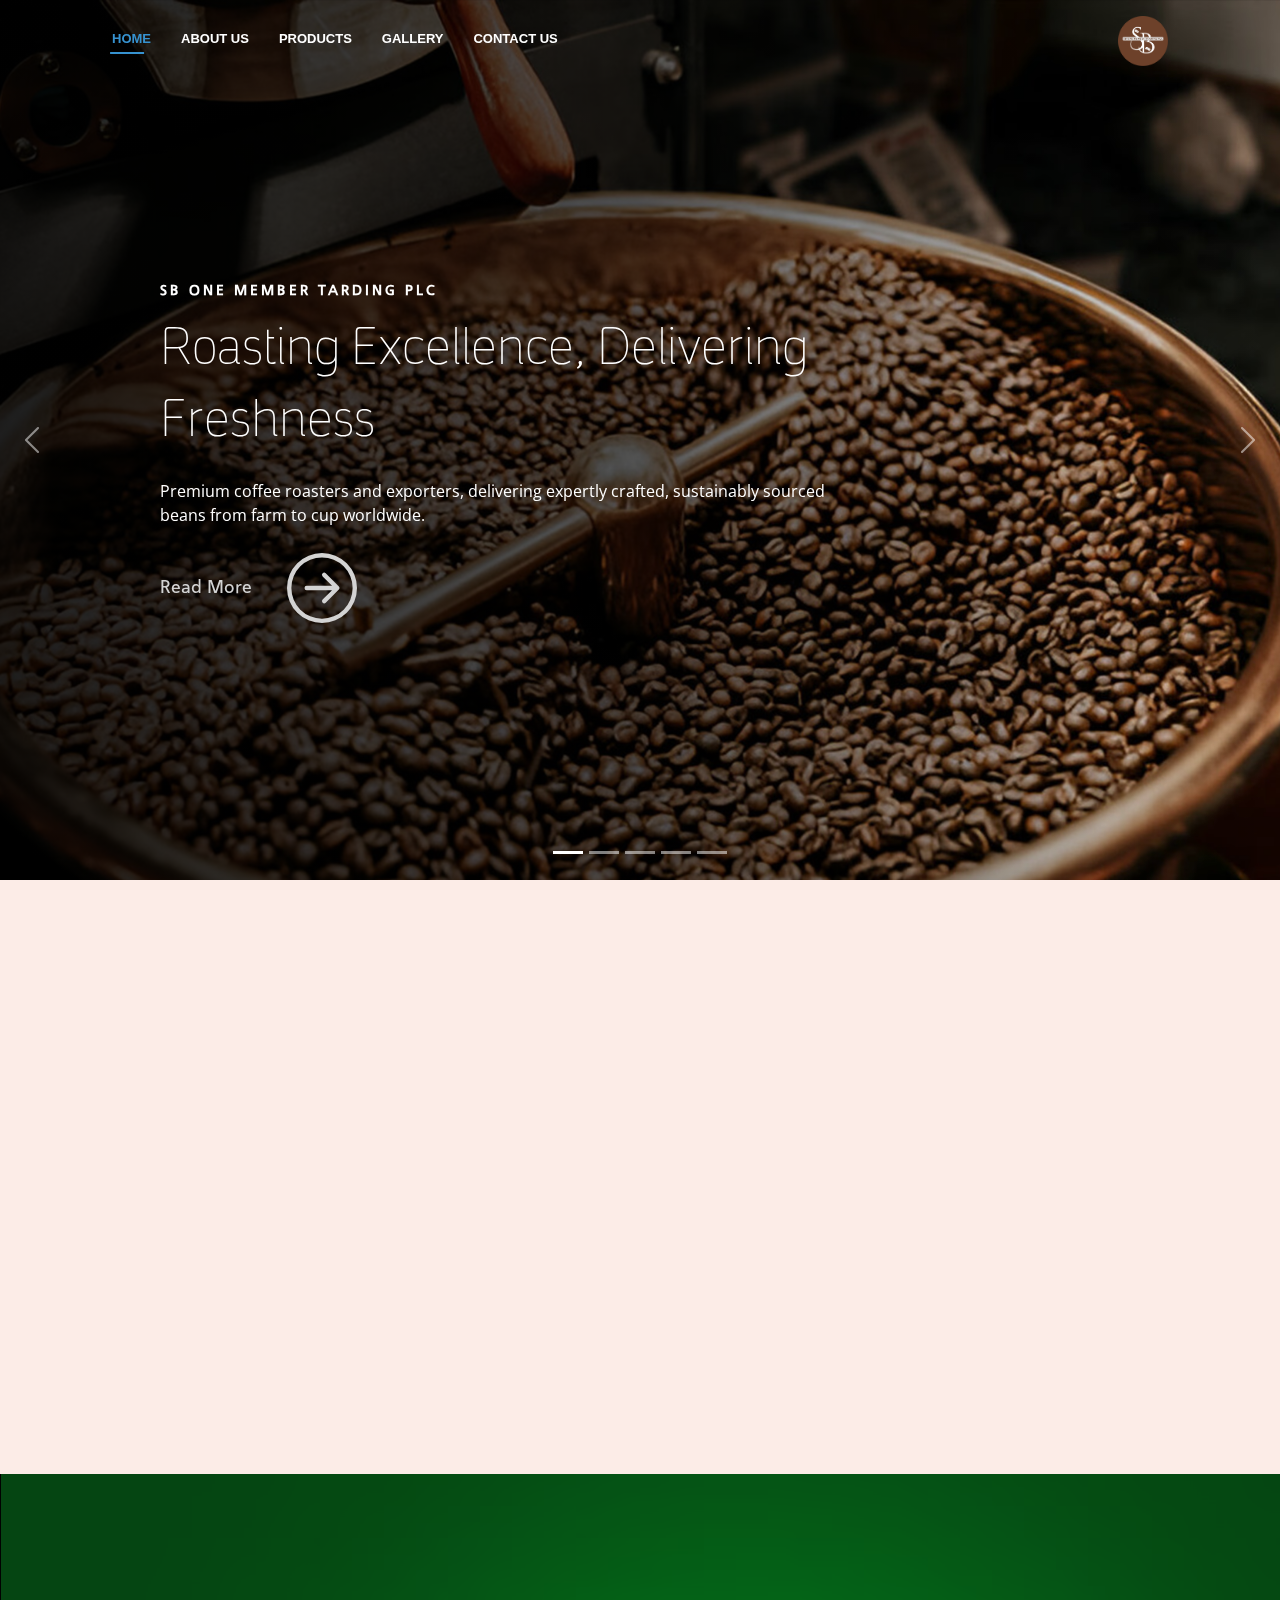
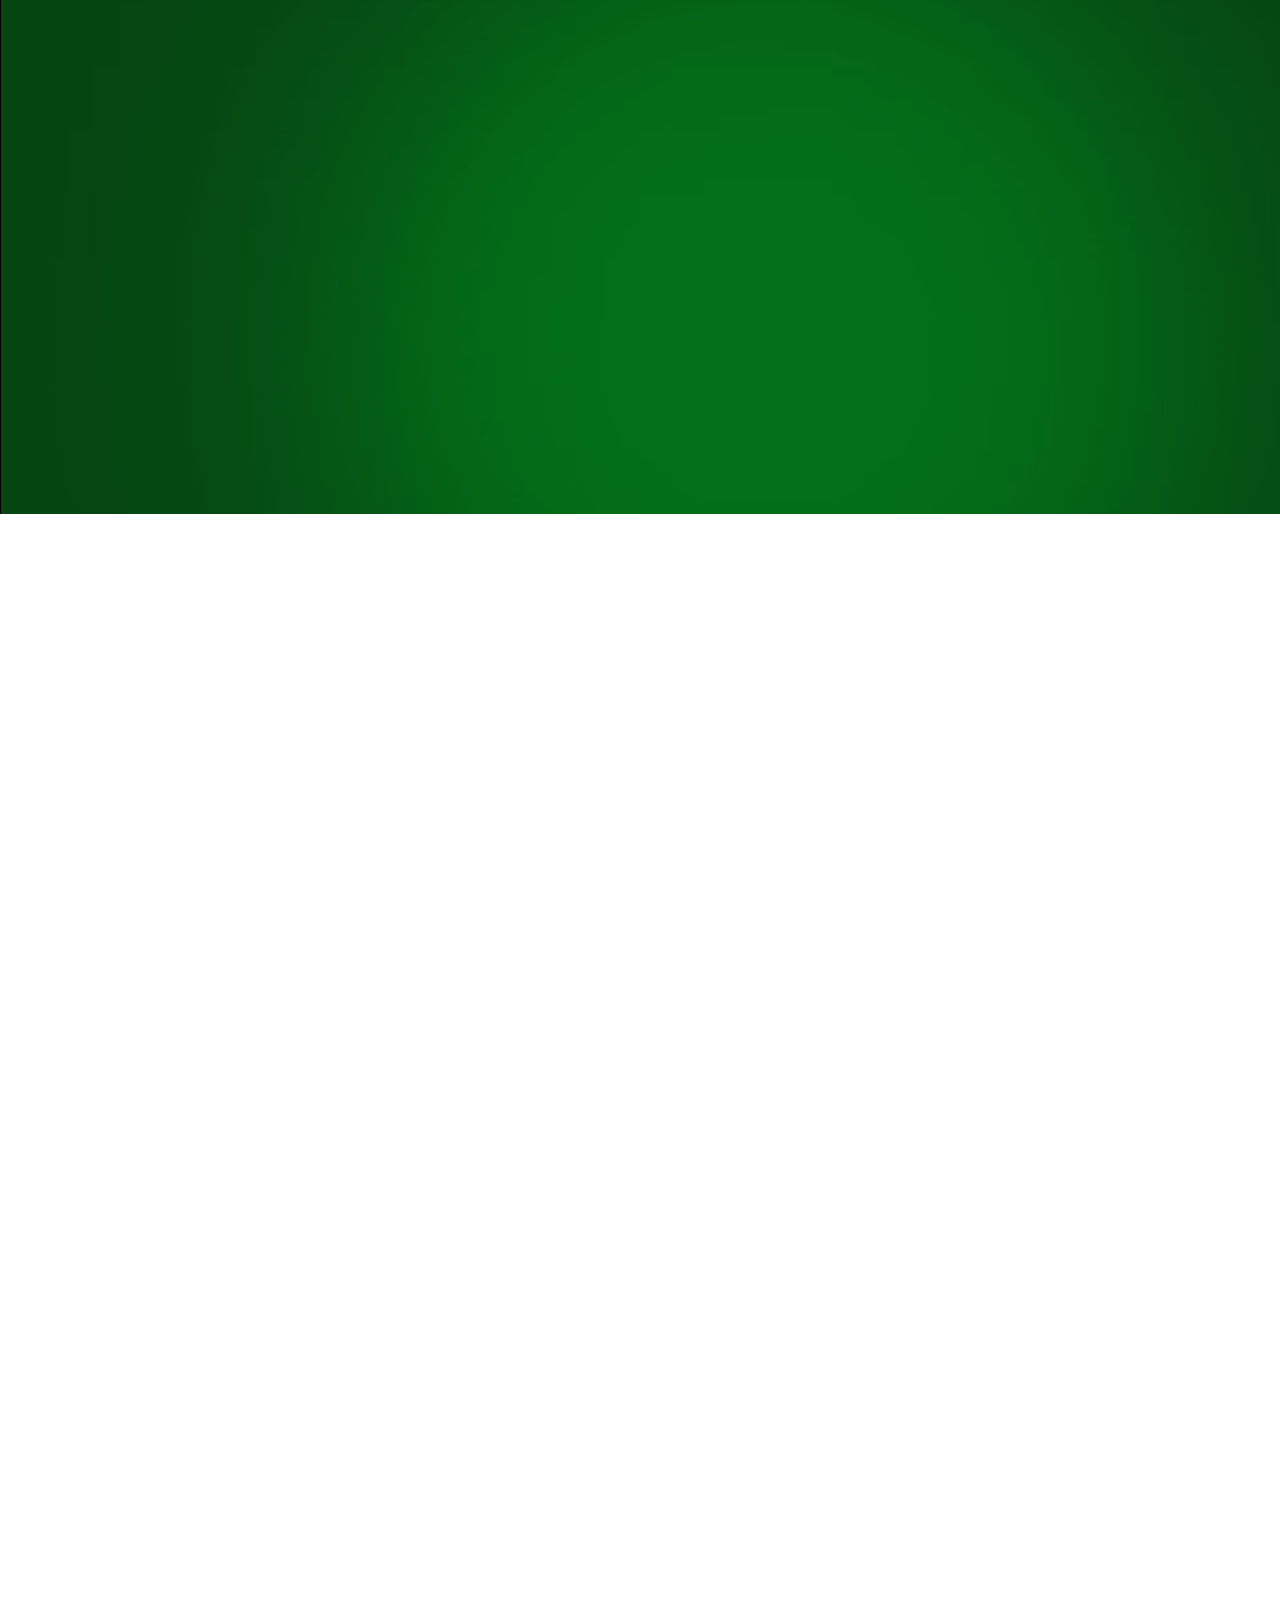
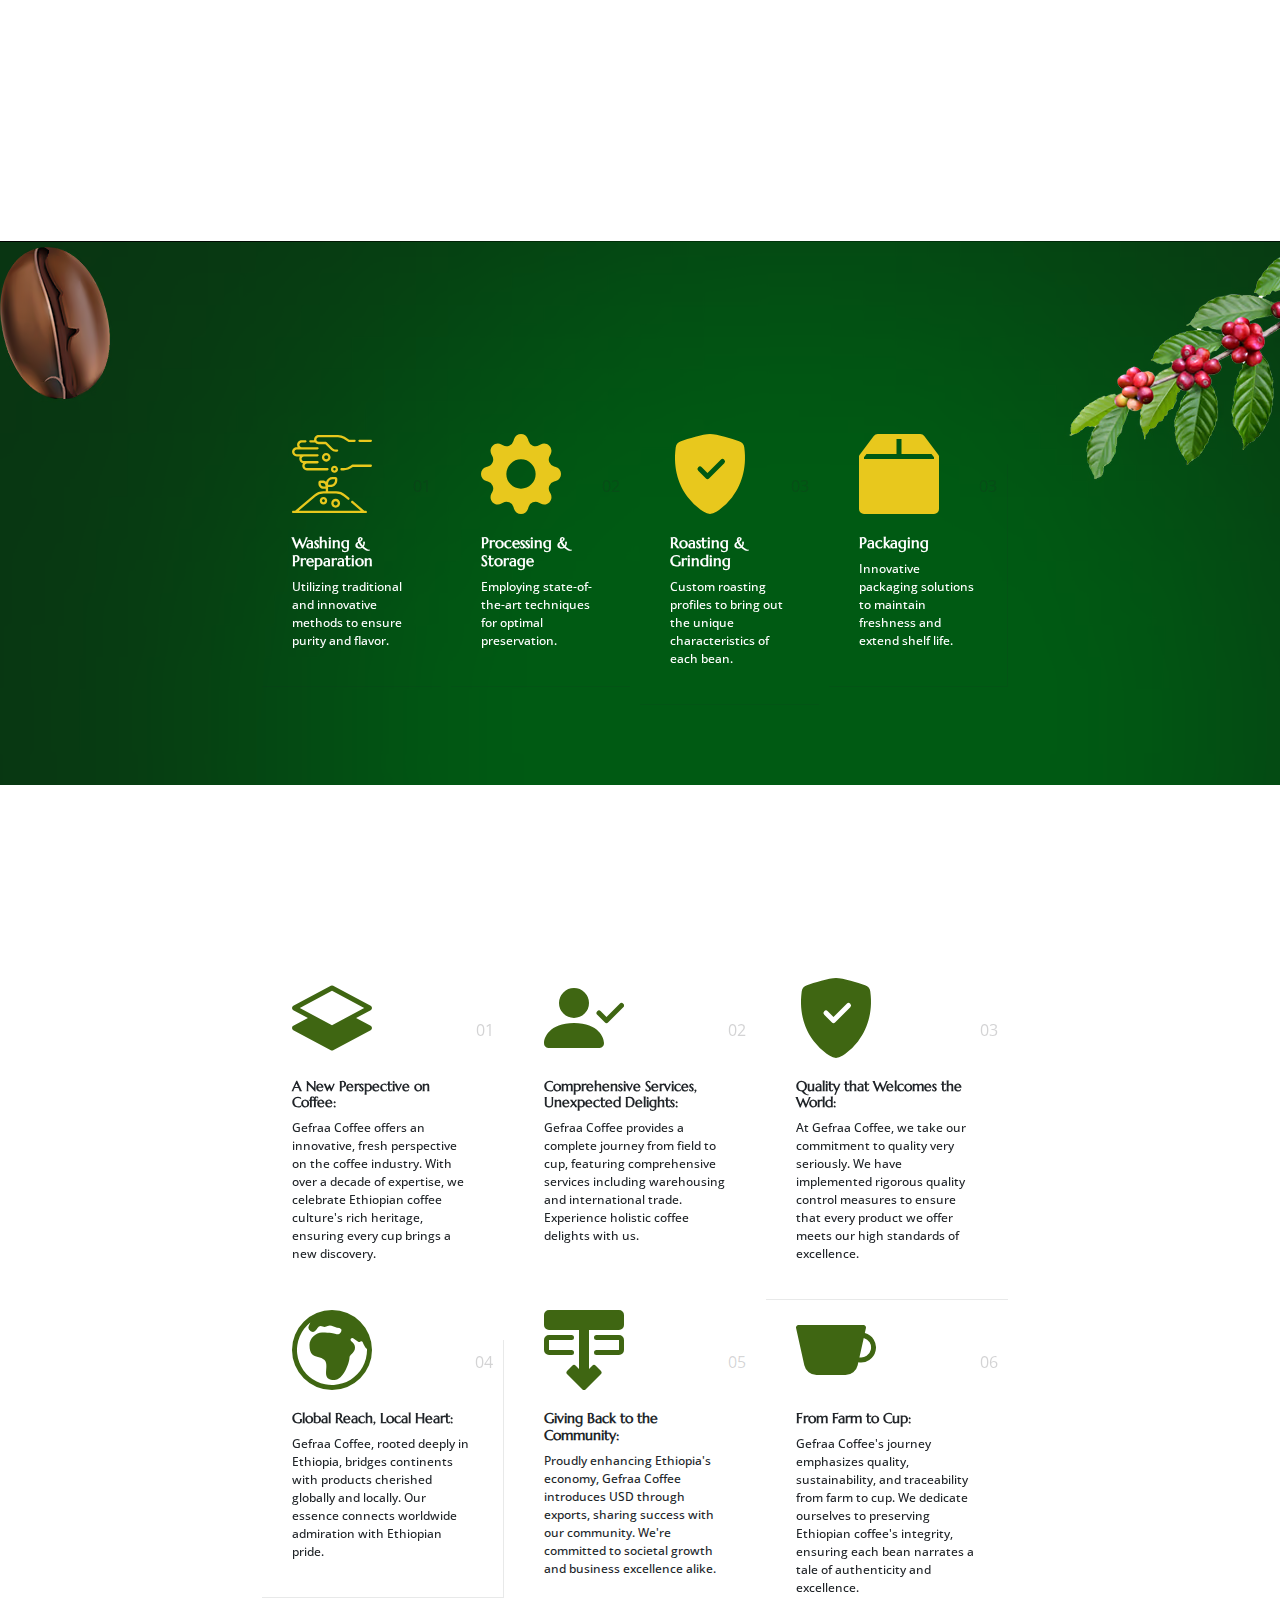
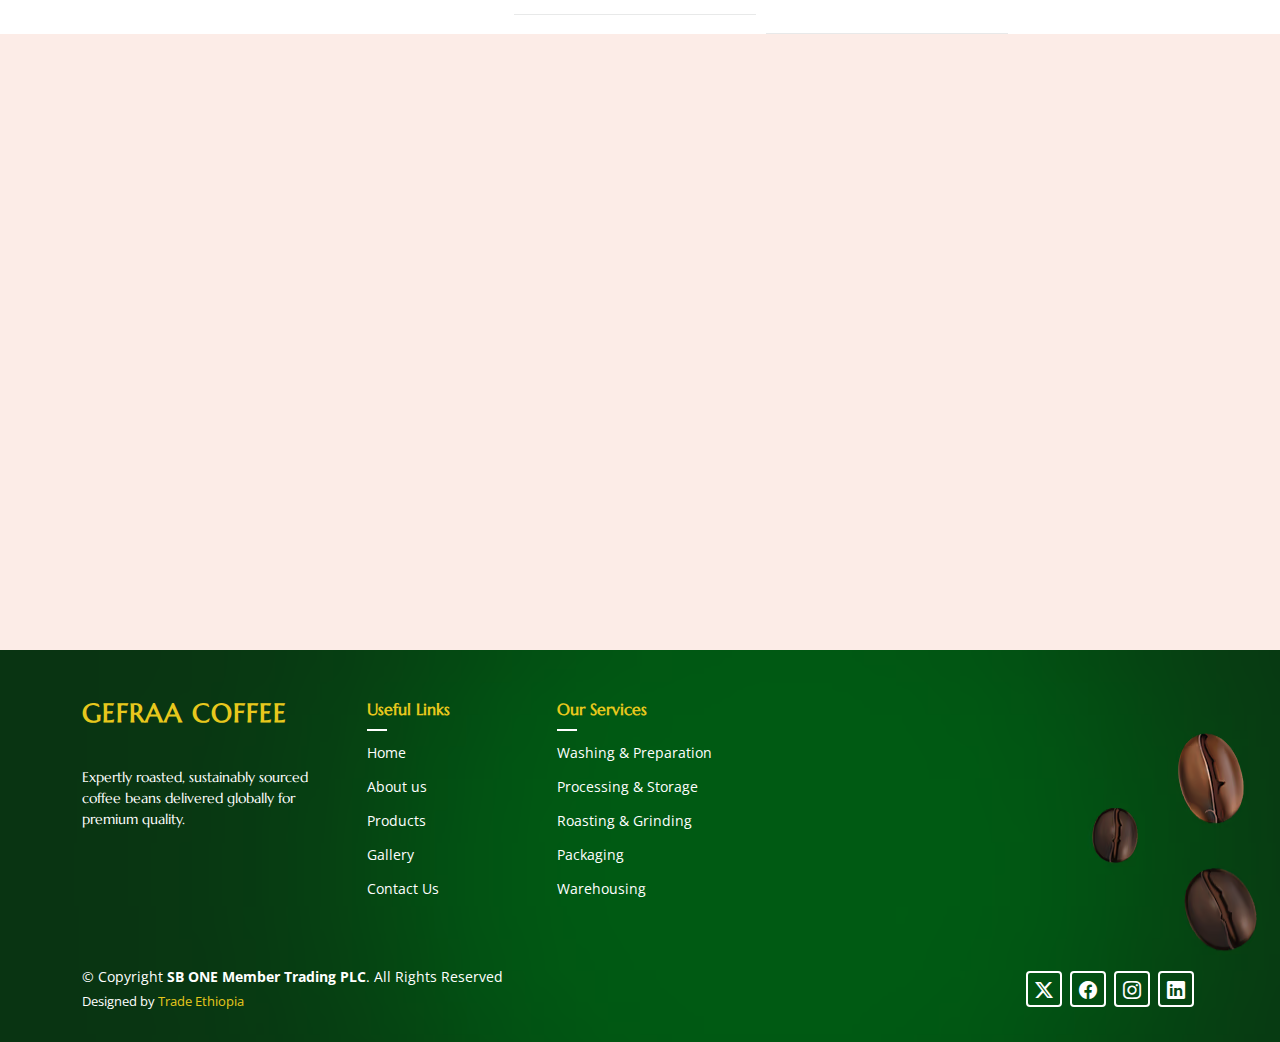
<file: index.html>
<!DOCTYPE html>
<html lang="en">

<head>
  <meta charset="utf-8">
  <meta content="width=device-width, initial-scale=1.0" name="viewport">
  <title>Home - SB One Member Trading PLC</title>
  <meta content="" name="description">
  <meta content="" name="keywords">

  <!-- Favicons -->
  <link href="assets/img/SB Logo.png" rel="icon">
  <link href="assets/img/SB Logo.png" rel="apple-touch-icon">

  <!-- Fonts -->
  <link href="https://fonts.googleapis.com" rel="preconnect">
  <link href="https://fonts.gstatic.com" rel="preconnect" crossorigin>
  <link href="https://fonts.googleapis.com/css2?family=Open+Sans:ital,wght@0,300;0,400;0,500;0,600;0,700;0,800;1,300;1,400;1,500;1,600;1,700;1,800&family=Marcellus:wght@400&display=swap" rel="stylesheet">

  <!-- Vendor CSS Files -->
  <link href="assets/vendor/bootstrap/css/bootstrap.min.css" rel="stylesheet">
  <link href="assets/vendor/bootstrap-icons/bootstrap-icons.css" rel="stylesheet">
  <link href="assets/vendor/aos/aos.css" rel="stylesheet">
  <link href="assets/vendor/swiper/swiper-bundle.min.css" rel="stylesheet">
  <link href="assets/vendor/glightbox/css/glightbox.min.css" rel="stylesheet">

  <!-- Main CSS File -->
  <link href="assets/css/main.css" rel="stylesheet">
</head>

<body class="index-page">

  <!-- ======= Header ======= -->
  <header id="header" class="fixed-top d-flex align-items-center">
    <div class="container">
      <div class="header-container d-flex align-items-center justify-content-between">
        <nav id="navbar" class="navbar">
          <ul>
            <li><a class="nav-link scrollto active" href="index.html">Home</a></li>
            <li><a class="nav-link scrollto" href="about.html">About Us</a></li>
            <li><a class="nav-link scrollto" href="services.html">Products</a></li>
            <li><a class="nav-link scrollto " href="gallerry.html">Gallery</a></li>
            <li><a class="nav-link scrollto" href="contact.html">Contact Us</a></li>
            <!-- <li><a class="getstarted scrollto" href="#about">Get Started</a></li> -->
          </ul>
          <i class="bi bi-list mobile-nav-toggle"></i>
        </nav><!-- .navbar -->
        <div class="logo">
          <!-- <h1 class="text-light"><a href="index.html"><span>Bethany</span></a></h1> -->
          <!-- Uncomment below if you prefer to use an image logo -->
          <a href="index.html"><img src="assets/img/SB Logo.png" alt="" class="img-fluid"></a>
        </div>
      </div><!-- End Header Container -->
    </div>
  </header><!-- End Header -->

  <main class="main">
    <!-- Hero Section -->
    <section id="hero" class="hero section dark-background">

      <div id="hero-carousel" class="carousel slide carousel-fade" data-bs-ride="carousel" data-bs-interval="1500">

        <div class="carousel-item active">
          <img src="assets/img/homeImage4.avif" alt="">
          <div class="carousel-container">
            <h1 style="font-weight: 700;">SB ONE MEMBER TARDING PLC</h1>
            <h2>Roasting Excellence, Delivering Freshness</h2>
            <p>Premium coffee roasters and exporters, delivering expertly crafted, sustainably sourced beans from farm to cup worldwide.</p>
            <a href="about.html" class="herobtn" style="color: lightgray; margin-top: 10px; font-family: 'Ghawar Hefty',sans-serif; font-size: 18px; font-weight: 400; animation: fadeInDown 1s both;" >Read More 
              <svg xmlns="http://www.w3.org/2000/svg" width="70" height="70" fill="lightgray" stroke-width="1" class="bi bi-arrow-right-circle" viewBox="0 0 16 16" style="margin-left: 30px;   animation: fadeInDown 1s both;">
                <path fill-rule="evenodd" d="M1 8a7 7 0 1 0 14 0A7 7 0 0 0 1 8m15 0A8 8 0 1 1 0 8a8 8 0 0 1 16 0M4.5 7.5a.5.5 0 0 0 0 1h5.793l-2.147 2.146a.5.5 0 0 0 .708.708l3-3a.5.5 0 0 0 0-.708l-3-3a.5.5 0 1 0-.708.708L10.293 7.5z"/>
              </svg>
            </a>
          </div>
        </div><!-- End Carousel Item -->

        <div class="carousel-item">
          <img src="assets/img/homeImage3.avif" alt="">
          <div class="carousel-container">
            <h1>SB ONE MEMBER TARDING PLC</h1>
            <h2>Where Every Bean Meets Perfection</h2>
            <p>Sustainably sourced, expertly roasted coffee beans, shipped globally for the perfect cup every time.</p>
            <a href="about.html" class="herobtn" style="color: lightgray; margin-top: 10px; font-family: 'Ghawar Hefty',sans-serif; font-size: 18px; font-weight: 400; animation: fadeInDown 1s both;" >Read More 
              <svg xmlns="http://www.w3.org/2000/svg" width="70" height="70" fill="lightgray" stroke-width="1" class="bi bi-arrow-right-circle" viewBox="0 0 16 16" style="margin-left: 30px;   animation: fadeInDown 1s both;">
                <path fill-rule="evenodd" d="M1 8a7 7 0 1 0 14 0A7 7 0 0 0 1 8m15 0A8 8 0 1 1 0 8a8 8 0 0 1 16 0M4.5 7.5a.5.5 0 0 0 0 1h5.793l-2.147 2.146a.5.5 0 0 0 .708.708l3-3a.5.5 0 0 0 0-.708l-3-3a.5.5 0 1 0-.708.708L10.293 7.5z"/>
              </svg>
            </a>
          </div>
        </div><!-- End Carousel Item -->

        <div class="carousel-item">
          <img src="assets/img/homeImage1.avif" alt="">
          <div class="carousel-container">
            <h1>SB ONE MEMBER TARDING PLC</h1>
            <h2>Your Journey to the Perfect Cup Starts Here</h2>
            <p>From our farms to your cup, experience the finest roasted coffee beans delivered worldwide.</p>
            <a href="about.html" class="herobtn" style="color: lightgray; margin-top: 10px; font-family: 'Ghawar Hefty',sans-serif; font-size: 18px; font-weight: 400; animation: fadeInDown 1s both;" >Read More 
              <svg xmlns="http://www.w3.org/2000/svg" width="70" height="70" fill="lightgray" stroke-width="1" class="bi bi-arrow-right-circle" viewBox="0 0 16 16" style="margin-left: 30px;   animation: fadeInDown 1s both;">
                <path fill-rule="evenodd" d="M1 8a7 7 0 1 0 14 0A7 7 0 0 0 1 8m15 0A8 8 0 1 1 0 8a8 8 0 0 1 16 0M4.5 7.5a.5.5 0 0 0 0 1h5.793l-2.147 2.146a.5.5 0 0 0 .708.708l3-3a.5.5 0 0 0 0-.708l-3-3a.5.5 0 1 0-.708.708L10.293 7.5z"/>
              </svg>
            </a>
          </div>
        </div><!-- End Carousel Item -->

        <div class="carousel-item">
          <img src="assets/img/homeImage2.avif" alt="">
          <div class="carousel-container">
            <h1>SB ONE MEMBER TARDING PLC</h1>
            <h2>Brewing Connections Across Continents</h2>
            <p>Crafting and exporting premium coffee, ensuring freshness and quality in every sip.</p>
            <a href="about.html" class="herobtn" style="color: lightgray; margin-top: 10px; font-family: 'Ghawar Hefty',sans-serif; font-size: 18px; font-weight: 400; animation: fadeInDown 1s both;" >Read More 
              <svg xmlns="http://www.w3.org/2000/svg" width="70" height="70" fill="lightgray" stroke-width="1" class="bi bi-arrow-right-circle" viewBox="0 0 16 16" style="margin-left: 30px;   animation: fadeInDown 1s both;">
                <path fill-rule="evenodd" d="M1 8a7 7 0 1 0 14 0A7 7 0 0 0 1 8m15 0A8 8 0 1 1 0 8a8 8 0 0 1 16 0M4.5 7.5a.5.5 0 0 0 0 1h5.793l-2.147 2.146a.5.5 0 0 0 .708.708l3-3a.5.5 0 0 0 0-.708l-3-3a.5.5 0 1 0-.708.708L10.293 7.5z"/>
              </svg>
            </a>
          </div>
        </div><!-- End Carousel Item -->

        <div class="carousel-item">
          <img src="assets/img/homeImage5.avif" alt="">
          <div class="carousel-container">
            <h1>SB ONE MEMBER TARDING PLC</h1>
            <h2>Taste the World’s Best Coffee, Roasted Just for You</h2>
            <p>Expertly roasted, globally exported coffee beans, bringing the world’s best brews to your doorstep.</p>
            <a href="about.html" class="herobtn" style="color: lightgray; margin-top: 10px; font-family: 'Ghawar Hefty',sans-serif; font-size: 18px; font-weight: 400; animation: fadeInDown 1s both;" >Read More 
              <svg xmlns="http://www.w3.org/2000/svg" width="70" height="70" fill="lightgray" stroke-width="1" class="bi bi-arrow-right-circle" viewBox="0 0 16 16" style="margin-left: 30px;   animation: fadeInDown 1s both;">
                <path fill-rule="evenodd" d="M1 8a7 7 0 1 0 14 0A7 7 0 0 0 1 8m15 0A8 8 0 1 1 0 8a8 8 0 0 1 16 0M4.5 7.5a.5.5 0 0 0 0 1h5.793l-2.147 2.146a.5.5 0 0 0 .708.708l3-3a.5.5 0 0 0 0-.708l-3-3a.5.5 0 1 0-.708.708L10.293 7.5z"/>
              </svg>
            </a>
          </div>
        </div><!-- End Carousel Item -->

        <a class="carousel-control-prev" href="#hero-carousel" role="button" data-bs-slide="prev">
          <span class="carousel-control-prev-icon bi bi-chevron-left" aria-hidden="true"></span>
        </a>

        <a class="carousel-control-next" href="#hero-carousel" role="button" data-bs-slide="next">
          <span class="carousel-control-next-icon bi bi-chevron-right" aria-hidden="true"></span>
        </a>

        <ol class="carousel-indicators"></ol>

      </div>

    </section><!-- /Hero Section -->

    <!-- About 3 Section -->
    <section id="about-3" class="about-3 section" style="background-color: #fcece7;">
      <div class="container">
        <div class="row gy-4 justify-content-between align-items-center">
          <div class="col-lg-7 order-lg-2 order-sm-1" data-aos="fade-up" data-aos-delay="100">
            <h2 class="content-title mb-4" style="font-family: 'Fraunces',serif; font-weight: 700; color: #38170c; font-size: 28px;">At GEFRAA COFFEE every bean is a new discovery</h2>
            <p class="mb-4" style="font-family: 'Lufga Light',sans-serif;">
              In the heart of Addis Ababa, Ethiopia, lies GEFRAA COFFEE. Since it's Establishment, GEFRAA COFFEE has been redefining the journey of Ethiopian coffee, from its roots in the lush landscapes of our homeland to the myriad cups it graces globally. Our suite of services extends beyond the conventional, covering coffee washing, preparation, processing, storage, roasting, grinding, packaging, alongside a comprehensive warehousing operation.
            </p>
            <p style="padding-bottom: 3px;"><a href="contact.html" class="btn-cta">Contact Us</a> </p>
          </div>
          <div class="col-lg-4 order-lg-1  order-sm-2 position-relative" data-aos="zoom-out" style="padding-right: -100px;">
            <img src="assets/img/coffeeBean1.avif" alt="Image" class="img-fluid">
            <!-- <a href="https://www.youtube.com/watch?v=LXb3EKWsInQ" class="glightbox pulsating-play-btn">
              <span class="play"><i class="bi bi-play-fill"></i></span>
            </a> -->
          </div>
        </div>
      </div>
    </section><!-- /About 3 Section -->

    <!-- About Section -->
    <section id="about" class="about section2" style="background-color: #fcece7;">
      <div class="content">
        <div class="container">
          <div class="row">
            <div class="col-lg-6 mb-4 mb-lg-0">
              <img src="assets/img/imageEssens.png" alt="Image " class="img-fluid img-overlap" data-aos="zoom-out">
            </div>
            <div class="col-lg-5 ml-auto" data-aos="fade-up" data-aos-delay="100">
              <h3 class="content-subtitle text-white " style="font-family: 'Fraunces',serif; font-weight: 700; color: #1d0d09; font-size: 40px;">Our Essense</h3>
              <h2 class="content-title mb-4 opacity-50">
                The Most Growing<strong> Unlike its Establishment</strong> in Exporting
                industry
              </h2>
              <p style="font-family: 'Lufga Light',sans-serif;">
                GEFRAA COFFEE is committed to ushering in a new era for Ethiopian coffee on the global stage, marked by innovation, 
                sustainability, and unparalleled quality. Our Essense, reflects our philosophy—embracing every new opportunity, 
                delighting in the unexpected, and welcoming each customer and partner like a guest into GEFRAA COFFEE's world. 
                Our seasoned team ensures every bean and product transcends ordinary expectations, setting new standards for excellence.
              </p>
            </div>
          </div>
        </div>
      </div>
    </section><!-- /About Section -->

        <!-- Recent Posts Section -->
        <section id="recent-posts" class="recent-posts section" style="margin-top: -300px; padding-top: 80px;">

          <!-- Section Title -->
          <div class="container section-title" data-aos="fade-up">
            <h2 style="font-family: 'Fraunces',serif; font-weight: 700; color: #38170c; font-size: 40px; text-align: left; margin-top: 70px;">Our Products</h2>
          </div><!-- End Section Title -->
    
    
          <div class="container">
    
    
            <div class="row gy-5">
    
              <div class="col-xl-4 col-md-6">
                <div class="post-item position-relative h-100" data-aos="fade-up" data-aos-delay="100">
    
                  <div class="post-img position-relative overflow-hidden">
                    <img src="assets/img/coffee-press-tool-1-338.avif" class="img-fluid" alt="">
                  </div>
    
                  <div class="post-content d-flex flex-column">
    
                    <h3 class="post-title" style="font-family: 'Lufga',sans-serif; color: rgb(29, 13, 9); font-size: 17px; font-weight: 700;">Yirgacheffe Coffee</h3>
    
                    <div class="meta d-flex align-items-center">
                      <div class="d-flex align-items-center">
                       <!-- <span class="ps-2">Julia Parker</span> -->
                        <p style="text-align: justify;  font-family: 'Lufga Light',sans-serif; font-size: 14px; font-weight: 500; color: rgb(2, 11, 0);">Yirgacheffe Coffee is one of the coffee in Ethiopia which is Harvested in Ethiopian highlands, 1770-2200m above sea level, thrives in diverse altitudes. Beans undergo washing, natural, and specialty processes.</p>
                      </div>
                    </div>
                    <hr>
                  </div>
    
                </div>
              </div><!-- End post item -->
    
              <div class="col-xl-4 col-md-6">
                <div class="post-item position-relative h-100" data-aos="fade-up" data-aos-delay="100">
    
                  <div class="post-img position-relative overflow-hidden">
                    <img src="assets/img/rangeImages1.avif" class="img-fluid" alt="">
                  </div>
    
                  <div class="post-content d-flex flex-column">
    
                    <h3 class="post-title" style="font-family: 'Lufga',sans-serif; color: rgb(29, 13, 9); font-size: 17px; font-weight: 700;">Harare Coffee</h3>
    
                    <div class="meta d-flex align-items-center">
                      <div class="d-flex align-items-center">
                       <!-- <span class="ps-2">Julia Parker</span> -->
                        <p style="text-align: justify;  font-family: 'Lufga Light',sans-serif; font-size: 14px; font-weight: 500; color: rgb(2, 11, 0);">Harare Coffee is a Coffee which grows in the eastern Ethiopian highlands, coffee thrives at 900-2700 meters under the African sun. Exclusively natural, embracing traditional methods. <br><br></p>
                      </div>
                    </div>
                    <hr>
                  </div>
    
                </div>
              </div><!-- End post item -->
    
              <div class="col-xl-4 col-md-6">
                <div class="post-item position-relative h-100" data-aos="fade-up" data-aos-delay="100">
    
                  <div class="post-img position-relative overflow-hidden">
                    <img src="assets/img/productImage5.avif" class="img-fluid" alt="">
                  </div>
    
                  <div class="post-content d-flex flex-column">
    
                    <h3 class="post-title" style="font-family: 'Lufga',sans-serif; color: rgb(29, 13, 9); font-size: 17px; font-weight: 700;">Sidamo Coffee</h3>
    
                    <div class="meta d-flex align-items-center">
                      <div class="d-flex align-items-center">
                       <!-- <span class="ps-2">Julia Parker</span> -->
                        <p style="text-align: justify;  font-family: 'Lufga Light',sans-serif; font-size: 14px; font-weight: 500; color: rgb(2, 11, 0);">In southern Ethiopia of Sidamo Region, The Sidamo coffee grows at 1550-2000 meters, cultivated meticulously. Prepared through various methods, offering diverse appearances and vibrant flavors.</p>
                      </div>
                    </div>
                    <hr>
                  </div>
    
                </div>
              </div><!-- End post item -->
    
              <div class="col-xl-4 col-md-6">
                <div class="post-item position-relative h-100" data-aos="fade-up" data-aos-delay="100">
    
                  <div class="post-img position-relative overflow-hidden">
                    <img src="assets/img/productImage6.avif" class="img-fluid" alt="">
                  </div>
    
                  <div class="post-content d-flex flex-column">
    
                    <h3 class="post-title" style="font-family: 'Lufga',sans-serif; color: rgb(29, 13, 9); font-size: 17px; font-weight: 700;">Djimma Coffee</h3>
    
                    <div class="meta d-flex align-items-center">
                      <div class="d-flex align-items-center">
                       <!-- <span class="ps-2">Julia Parker</span> -->
                        <p style="text-align: justify;  font-family: 'Lufga Light',sans-serif; font-size: 14px; font-weight: 500; color: rgb(2, 11, 0);">Djimma Coffee is one of the coffee type which grouws in western Ethiopia's picturesque landscapes, coffee thrives at 1500-2000 meters. Exclusive natural process, beans in raw form medium to bold.</p>
                      </div>
                    </div>
                    <hr>
                  </div>
    
                </div>
              </div><!-- End post item -->
    
              <div class="col-xl-4 col-md-6">
                <div class="post-item position-relative h-100" data-aos="fade-up" data-aos-delay="200">
    
                  <div class="post-img position-relative overflow-hidden">
                    <img src="assets/img/productImage7.avif" class="img-fluid" alt="">
                  </div>
    
                  <div class="post-content d-flex flex-column">
    
                    <h3 class="post-title" style="font-family: 'Lufga',sans-serif; color: rgb(29, 13, 9); font-size: 15px; font-weight: 700;">Limmu Coffee</h3>
    
                    <div class="meta d-flex align-items-center">
                      <div class="d-flex align-items-center">
                       <!-- <span class="ps-2">Julia Parker</span> -->
                        <p style="text-align: justify;  font-family: 'Lufga Light',sans-serif; font-size: 13px; font-weight: 500; color: rgb(2, 11, 0);">In Djimma's rolling hills (Specifically Limmu), coffee thrives at 1500-2000 meters. Special blend cultivated meticulously, prepared as washed and natural coffee. <br><br><br></p>
                      </div>
                    </div>
                    <hr>
                  </div>
    
                </div>
              </div><!-- End post item -->
    
              <div class="col-xl-4 col-md-6" data-aos="fade-up" data-aos-delay="300">
                <div class="post-item position-relative h-100">
    
                  <div class="post-img position-relative overflow-hidden">
                    <img src="assets/img/productImage8.avif" class="img-fluid" alt="">
                  </div>
    
                  <div class="post-content d-flex flex-column">
    
                    <h3 class="post-title" style="font-family: 'Lufga',sans-serif; color: rgb(29, 13, 9); font-size: 15px; font-weight: 700;">Nekempti Coffee                    </h3>
    
                    <div class="meta d-flex align-items-center">
                      <div class="d-flex align-items-center">
                       <!-- <span class="ps-2">Julia Parker</span> -->
                        <p style="text-align: justify;  font-family: 'Lufga Light',sans-serif; font-size: 14px; font-weight: 500; color: rgb(2, 11, 0);">In Djimma province's picturesque landscapes, coffee thrives at 1850-2300 meters. Renowned for producing finest natural and washed varieties.<br><br><br></p>
                      </div>
                    </div>
    
                    <hr>
    
                  </div>
    
                </div>
              </div><!-- End post item -->
    
            </div>
    
          </div>
    
        </section><!-- /Recent Posts Section -->

    <!-- Services Section -->
    <section id="services" class="services section" style="background-image: url(/assets/img/background15.avif); object-fit: cover; ">

      <!-- Section Title -->
      <div class="container section-title" data-aos="fade-up">
        <h2 style="font-family: 'Fraunces',serif; font-weight: 700; font-size: 40px; text-align: left; color: #fff;">Coffee Related Services</h2>
      </div><!-- End Section Title -->
      <div class="content">
        <div class="container">
          <div class="row g-0">
            <div class="col-lg-3 col-md-6" >
              <div class="service-item">
                <span class="number">01</span>
                <div class="service-item-icon" style="color: #e8c81d;">
                  <svg xmlns="http://www.w3.org/2000/svg" version="1.1" xmlns:xlink="http://www.w3.org/1999/xlink" width="80" height="80" x="0" y="0" viewBox="0 0 514.314 514.314" style="enable-background: new 0 0 512 512" xml:space="preserve" class="">
                    <g>
                      <path d="M434.176 51.297h72.639c4.143 0 7.5-3.358 7.5-7.5s-3.357-7.5-7.5-7.5h-72.639c-4.143 0-7.5 3.358-7.5 7.5s3.357 7.5 7.5 7.5zM117.994 54.791h30.852c5.47 6.605 13.729 10.82 22.955 10.82h42.865l35.886 35.886c8.246 8.246 19.209 12.787 30.869 12.787h8.32c4.143 0 7.5-3.358 7.5-7.5s-3.357-7.5-7.5-7.5h-8.32c-7.654 0-14.85-2.981-20.262-8.393l-38.083-38.083a7.5 7.5 0 0 0-5.304-2.197H171.8c-8.159 0-14.797-6.638-14.797-14.797s6.638-14.797 14.797-14.797h123.757a66.756 66.756 0 0 1 35.416 10.157l30.374 18.983a7.497 7.497 0 0 0 3.975 1.14h36.891c4.143 0 7.5-3.358 7.5-7.5s-3.357-7.5-7.5-7.5h-34.739l-28.551-17.843a81.742 81.742 0 0 0-43.365-12.437H171.801c-16.43 0-29.797 13.367-29.797 29.798 0 1.349.099 2.675.273 3.977h-24.283a7.5 7.5 0 1 0 0 14.999zM30.38 144.476h20.344a29.724 29.724 0 0 0-4.003 14.921c0 14.399 10.225 26.453 23.795 29.288a29.746 29.746 0 0 0-4.371 15.555c0 16.499 13.423 29.921 29.921 29.921h131.637a7.5 7.5 0 0 0 7.498-7.688 7.5 7.5 0 0 0-8.307-7.311H96.065c-8.228 0-14.921-6.694-14.921-14.921s6.693-14.921 14.921-14.921H163.9c4.143 0 7.5-3.358 7.5-7.5s-3.357-7.5-7.5-7.5H76.643c-8.228 0-14.922-6.694-14.922-14.921s6.694-14.921 14.922-14.921H163.9c4.143 0 7.5-3.358 7.5-7.5s-3.357-7.5-7.5-7.5H30.38c-8.228 0-14.921-6.694-14.921-14.921s6.693-14.921 14.921-14.921H163.9c4.143 0 7.5-3.358 7.5-7.5s-3.357-7.5-7.5-7.5H62.547c-8.228 0-14.921-6.694-14.921-14.921s6.693-14.921 14.921-14.921h23.485c4.143 0 7.5-3.358 7.5-7.5s-3.357-7.5-7.5-7.5H62.547c-16.498 0-29.921 13.423-29.921 29.921a29.719 29.719 0 0 0 4.003 14.921H30.38C13.882 84.636.459 98.059.459 114.557s13.423 29.919 29.921 29.919zM506.814 196.74H389.248a7.497 7.497 0 0 0-4.629 1.599l-5.613 4.403c-13.495 10.588-30.375 16.42-47.529 16.42h-12.272a7.5 7.5 0 0 0-8.309 7.5 7.5 7.5 0 0 0 7.5 7.5h13.081c20.496 0 40.664-6.967 56.788-19.618l3.574-2.804h114.976a7.5 7.5 0 1 0-.001-15z" fill="currentColor" opacity="1" data-original="currentColor" class=""></path>
                      <path d="M192.215 150.164c0 15.372 12.506 27.878 27.878 27.878s27.879-12.506 27.879-27.878-12.507-27.878-27.879-27.878-27.878 12.506-27.878 27.878zm40.757 0c0 7.101-5.777 12.878-12.879 12.878-7.101 0-12.878-5.777-12.878-12.878s5.777-12.878 12.878-12.878c7.101-.001 12.879 5.777 12.879 12.878zM273.049 203.771c-12.599 0-22.848 10.25-22.848 22.848s10.249 22.847 22.848 22.847 22.848-10.249 22.848-22.847-10.25-22.848-22.848-22.848zm0 30.695c-4.327 0-7.848-3.52-7.848-7.847s3.521-7.848 7.848-7.848 7.848 3.521 7.848 7.848-3.521 7.847-7.848 7.847zM474.178 493.298h-9.202l-73.199-62.323c-3.155-2.686-7.888-2.305-10.573.849s-2.305 7.887.849 10.572l59.785 50.902H43.105l108.164-92.092a77.855 77.855 0 0 1 50.423-18.558h81.558a77.851 77.851 0 0 1 50.423 18.558l24.029 20.458a7.498 7.498 0 0 0 10.573-.849 7.5 7.5 0 0 0-.849-10.572l-24.029-20.458a92.867 92.867 0 0 0-60.147-22.137h-51.158v-26.806h15.44c24.205 0 43.896-19.692 43.896-43.897v-8.808c0-6.785-5.52-12.305-12.305-12.305h-18.135c-19.99 0-36.891 13.437-42.174 31.749-5.716-4.945-13.156-7.947-21.29-7.947h-15.061c-6.942 0-12.591 5.648-12.591 12.592v7.399c0 17.97 14.619 32.589 32.589 32.589h14.629v15.433h-15.399a92.867 92.867 0 0 0-60.147 22.137L19.967 493.298H7.5c-4.143 0-7.5 3.358-7.5 7.5s3.357 7.5 7.5 7.5h466.678a7.5 7.5 0 0 0 0-15zM232.092 319.73c0-15.934 12.963-28.897 28.897-28.897h15.439v6.112c0 15.934-12.963 28.897-28.896 28.897h-15.44zm-16.978 17.485h-12.651c-9.698 0-17.589-7.89-17.589-17.589v-4.991h12.651c9.698 0 17.589 7.89 17.589 17.589z" fill="currentColor" opacity="1" data-original="currentColor" class=""></path>
                      <path d="M178.358 429.065c0 13.218 10.754 23.972 23.972 23.972s23.972-10.753 23.972-23.972-10.754-23.972-23.972-23.972-23.972 10.753-23.972 23.972zm32.944 0c0 4.947-4.024 8.972-8.972 8.972s-8.972-4.025-8.972-8.972 4.024-8.972 8.972-8.972 8.972 4.024 8.972 8.972zM252.23 445.536c0 15.706 12.777 28.484 28.483 28.484s28.484-12.778 28.484-28.484-12.778-28.484-28.484-28.484-28.483 12.778-28.483 28.484zm41.968 0c0 7.435-6.049 13.484-13.484 13.484s-13.483-6.049-13.483-13.484 6.049-13.484 13.483-13.484c7.435 0 13.484 6.049 13.484 13.484z" fill="currentColor" opacity="1" data-original="currentColor" class=""></path>
                    </g>
                  </svg>
                </div>
                <div class="service-item-content">
                  <h3 class="service-heading" style="color: #fff; font-size: 15px; font-weight: 700;">Washing & Preparation</h3>
                  <p style="color: #fff; font-size: 12px; font-weight: 500;">
                    Utilizing traditional and innovative methods to ensure purity and flavor.
                  </p>
                </div>
              </div>
            </div>
            <div class="col-lg-3 col-md-6">
              <div class="service-item">
                <span class="number">02</span>
                <div class="service-item-icon" style="color: #e8c81d;">
                  <svg xmlns="http://www.w3.org/2000/svg" width="80" height="80" fill="currentColor" class="bi bi-gear-fill" viewBox="0 0 16 16">
                    <path d="M9.405 1.05c-.413-1.4-2.397-1.4-2.81 0l-.1.34a1.464 1.464 0 0 1-2.105.872l-.31-.17c-1.283-.698-2.686.705-1.987 1.987l.169.311c.446.82.023 1.841-.872 2.105l-.34.1c-1.4.413-1.4 2.397 0 2.81l.34.1a1.464 1.464 0 0 1 .872 2.105l-.17.31c-.698 1.283.705 2.686 1.987 1.987l.311-.169a1.464 1.464 0 0 1 2.105.872l.1.34c.413 1.4 2.397 1.4 2.81 0l.1-.34a1.464 1.464 0 0 1 2.105-.872l.31.17c1.283.698 2.686-.705 1.987-1.987l-.169-.311a1.464 1.464 0 0 1 .872-2.105l.34-.1c1.4-.413 1.4-2.397 0-2.81l-.34-.1a1.464 1.464 0 0 1-.872-2.105l.17-.31c.698-1.283-.705-2.686-1.987-1.987l-.311.169a1.464 1.464 0 0 1-2.105-.872zM8 10.93a2.929 2.929 0 1 1 0-5.86 2.929 2.929 0 0 1 0 5.858z"/>
                  </svg>
                </div>
                <div class="service-item-content">
                  <h3 class="service-heading" style="color: #fff; font-size: 15px; font-weight: 700;">Processing & Storage</h3>
                  <p style="color: #fff; font-size: 12px; font-weight: 500;">
                    Employing state-of-the-art techniques for optimal preservation.
                  </p>
                </div>
              </div>
            </div>
            <div class="col-lg-3 col-md-6" style="margin-bottom: 80px;">
              <div class="service-item">
                <span class="number">03</span>
                <div class="service-item-icon" style="color: #e8c81d;">
                  <svg xmlns="http://www.w3.org/2000/svg" width="80" height="80" fill="currentColor" class="bi bi-shield-fill-check" viewBox="0 0 16 16">
                    <path fill-rule="evenodd" d="M8 0c-.69 0-1.843.265-2.928.56-1.11.3-2.229.655-2.887.87a1.54 1.54 0 0 0-1.044 1.262c-.596 4.477.787 7.795 2.465 9.99a11.8 11.8 0 0 0 2.517 2.453c.386.273.744.482 1.048.625.28.132.581.24.829.24s.548-.108.829-.24a7 7 0 0 0 1.048-.625 11.8 11.8 0 0 0 2.517-2.453c1.678-2.195 3.061-5.513 2.465-9.99a1.54 1.54 0 0 0-1.044-1.263 63 63 0 0 0-2.887-.87C9.843.266 8.69 0 8 0m2.146 5.146a.5.5 0 0 1 .708.708l-3 3a.5.5 0 0 1-.708 0l-1.5-1.5a.5.5 0 1 1 .708-.708L7.5 7.793z"/>
                  </svg>
                </div>
                <div class="service-item-content">
                  <h3 class="service-heading" style="color: #fff; font-size: 15px; font-weight: 700;">Roasting & Grinding</h3>
                  <p style="color: #fff; font-size: 12px; font-weight: 500;">
                    Custom roasting profiles to bring out the unique characteristics of each bean.
                  </p>
                </div>
              </div>
            </div>
            <div class="col-lg-3 col-md-6" style="margin-bottom: 80px;">
              <div class="service-item">
                <span class="number">03</span>
                <div class="service-item-icon" style="color: #e8c81d;">
                  <svg xmlns="http://www.w3.org/2000/svg" width="80" height="80" fill="currentColor" class="bi bi-box2-fill" viewBox="0 0 16 16">
                    <path d="M3.75 0a1 1 0 0 0-.8.4L.1 4.2a.5.5 0 0 0-.1.3V15a1 1 0 0 0 1 1h14a1 1 0 0 0 1-1V4.5a.5.5 0 0 0-.1-.3L13.05.4a1 1 0 0 0-.8-.4zM15 4.667V5H1v-.333L1.5 4h6V1h1v3h6z"/>
                  </svg>
                </div>
                <div class="service-item-content">
                  <h3 class="service-heading" style="color: #fff; font-size: 15px; font-weight: 700;">Packaging</h3>
                  <p style="color: #fff; font-size: 12px; font-weight: 500;">
                    Innovative packaging solutions to maintain freshness and extend shelf life.
                  </p>
                </div>
              </div>
            </div>
          </div>
        </div>
      </div>
    </section><!-- /Services Section -->

    <!-- Services Section -->
    <section id="services" class="services section" style="background-color: #ffffff;">

      <!-- Section Title -->
      <div class="container section-title" data-aos="fade-up">
        <h2 style="font-family: 'Fraunces',serif; font-weight: 700; color: #38170c; font-size: 40px;">Why GEFRAA COFFEE?</h2>
      </div><!-- End Section Title -->
      <div class="content">
        <div class="container">
          <div class="row g-0">
            <div class="col-lg-4 col-md-6">
              <div class="service-item">
                <span class="number">01</span>
                <div class="service-item-icon">
                  <svg xmlns="http://www.w3.org/2000/svg" width="80" height="80" fill="currentColor" class="bi bi-layers-half" viewBox="0 0 16 16">
                    <path d="M8.235 1.559a.5.5 0 0 0-.47 0l-7.5 4a.5.5 0 0 0 0 .882L3.188 8 .264 9.559a.5.5 0 0 0 0 .882l7.5 4a.5.5 0 0 0 .47 0l7.5-4a.5.5 0 0 0 0-.882L12.813 8l2.922-1.559a.5.5 0 0 0 0-.882zM8 9.433 1.562 6 8 2.567 14.438 6z"/>
                  </svg>
                </div>
                <div class="service-item-content">
                  <h3 class="service-heading" style="font-size: 14px; font-weight: 700;">A New Perspective on Coffee:</h3>
                  <p style="font-size: 12px; font-weight: 500;">
                    Gefraa Coffee offers an innovative, fresh perspective on the coffee industry. With over a decade of expertise, we celebrate Ethiopian coffee culture's rich heritage, ensuring every cup brings a new discovery.
                  </p>
                </div>
              </div>
            </div>
            <div class="col-lg-4 col-md-6">
              <div class="service-item">
                <span class="number">02</span>
                <div class="service-item-icon">
                  <svg xmlns="http://www.w3.org/2000/svg" width="80" height="80" fill="currentColor" class="bi bi-person-check-fill" viewBox="0 0 16 16">
                    <path fill-rule="evenodd" d="M15.854 5.146a.5.5 0 0 1 0 .708l-3 3a.5.5 0 0 1-.708 0l-1.5-1.5a.5.5 0 0 1 .708-.708L12.5 7.793l2.646-2.647a.5.5 0 0 1 .708 0"/>
                    <path d="M1 14s-1 0-1-1 1-4 6-4 6 3 6 4-1 1-1 1zm5-6a3 3 0 1 0 0-6 3 3 0 0 0 0 6"/>
                  </svg>
                </div>
                <div class="service-item-content">
                  <h3 class="service-heading" style="font-size: 14px; font-weight: 700;">Comprehensive Services, Unexpected Delights:</h3>
                  <p style="font-size: 12px; font-weight: 500;">
                    Gefraa Coffee provides a complete journey from field to cup, featuring comprehensive services including warehousing and international trade. Experience holistic coffee delights with us.
                  </p>
                </div>
              </div>
            </div>
            <div class="col-lg-4 col-md-6">
              <div class="service-item">
                <span class="number">03</span>
                <div class="service-item-icon">
                  <svg xmlns="http://www.w3.org/2000/svg" width="80" height="80" fill="currentColor" class="bi bi-shield-fill-check" viewBox="0 0 16 16">
                    <path fill-rule="evenodd" d="M8 0c-.69 0-1.843.265-2.928.56-1.11.3-2.229.655-2.887.87a1.54 1.54 0 0 0-1.044 1.262c-.596 4.477.787 7.795 2.465 9.99a11.8 11.8 0 0 0 2.517 2.453c.386.273.744.482 1.048.625.28.132.581.24.829.24s.548-.108.829-.24a7 7 0 0 0 1.048-.625 11.8 11.8 0 0 0 2.517-2.453c1.678-2.195 3.061-5.513 2.465-9.99a1.54 1.54 0 0 0-1.044-1.263 63 63 0 0 0-2.887-.87C9.843.266 8.69 0 8 0m2.146 5.146a.5.5 0 0 1 .708.708l-3 3a.5.5 0 0 1-.708 0l-1.5-1.5a.5.5 0 1 1 .708-.708L7.5 7.793z"/>
                  </svg>
                </div>
                <div class="service-item-content">
                  <h3 class="service-heading" style="font-size: 14px; font-weight: 700;">Quality that Welcomes the World:</h3>
                  <p style="font-size: 12px; font-weight: 500;">
                    At Gefraa Coffee, we take our commitment to quality very seriously. We have implemented rigorous quality control measures to ensure that every product we offer meets our high standards of excellence.
                  </p>
                </div>
              </div>
            </div>
            <div class="col-lg-4 col-md-6">
              <div class="service-item">
                <span class="number">04</span>
                <div class="service-item-icon">
                  <svg xmlns="http://www.w3.org/2000/svg" width="80" height="80" fill="currentColor" class="bi bi-globe-europe-africa" viewBox="0 0 16 16">
                    <path d="M8 0a8 8 0 1 0 0 16A8 8 0 0 0 8 0M3.668 2.501l-.288.646a.847.847 0 0 0 1.479.815l.245-.368a.81.81 0 0 1 1.034-.275.81.81 0 0 0 .724 0l.261-.13a1 1 0 0 1 .775-.05l.984.34q.118.04.243.054c.784.093.855.377.694.801-.155.41-.616.617-1.035.487l-.01-.003C8.274 4.663 7.748 4.5 6 4.5 4.8 4.5 3.5 5.62 3.5 7c0 1.96.826 2.166 1.696 2.382.46.115.935.233 1.304.618.449.467.393 1.181.339 1.877C6.755 12.96 6.674 14 8.5 14c1.75 0 3-3.5 3-4.5 0-.262.208-.468.444-.7.396-.392.87-.86.556-1.8-.097-.291-.396-.568-.641-.756-.174-.133-.207-.396-.052-.551a.33.33 0 0 1 .42-.042l1.085.724c.11.072.255.058.348-.035.15-.15.415-.083.489.117.16.43.445 1.05.849 1.357L15 8A7 7 0 1 1 3.668 2.501"/>
                  </svg>
                </div>
                <div class="service-item-content">
                  <h3 class="service-heading" style="font-size: 14px; font-weight: 700;">Global Reach, Local Heart:</h3>
                  <p style="font-size: 12px; font-weight: 500;">
                    Gefraa Coffee, rooted deeply in Ethiopia, bridges continents with products cherished globally and locally. Our essence connects worldwide admiration with Ethiopian pride.
                  </p>
                </div>
              </div>
            </div>

            <div class="col-lg-4 col-md-6">
              <div class="service-item">
                <span class="number">05</span>
                <div class="service-item-icon">
                  <svg xmlns="http://www.w3.org/2000/svg" width="80" height="80" fill="currentColor" class="bi bi-layer-backward" viewBox="0 0 16 16">
                    <path d="M8.354 15.854a.5.5 0 0 1-.708 0l-3-3a.5.5 0 0 1 0-.708l1-1a.5.5 0 0 1 .708 0l.646.647V4H1a1 1 0 0 1-1-1V1a1 1 0 0 1 1-1h14a1 1 0 0 1 1 1v2a1 1 0 0 1-1 1H9v7.793l.646-.647a.5.5 0 0 1 .708 0l1 1a.5.5 0 0 1 0 .708z"/>
                    <path d="M1 9a1 1 0 0 1-1-1V6a1 1 0 0 1 1-1h4.5a.5.5 0 0 1 0 1H1v2h4.5a.5.5 0 0 1 0 1zm9.5 0a.5.5 0 0 1 0-1H15V6h-4.5a.5.5 0 0 1 0-1H15a1 1 0 0 1 1 1v2a1 1 0 0 1-1 1z"/>
                  </svg>
                </div>
                <div class="service-item-content">
                  <h3 class="service-heading" style="font-size: 14px; font-weight: 700;">Giving Back to the Community:</h3>
                  <p style="font-size: 12px; font-weight: 500;">
                    Proudly enhancing Ethiopia's economy, Gefraa Coffee introduces USD through exports, sharing success with our community. We're committed to societal growth and business excellence alike.
                </div>
              </div>
            </div>
            <div class="col-lg-4 col-md-6">
              <div class="service-item">
                <span class="number">06</span>
                <div class="service-item-icon">
                  <svg xmlns="http://www.w3.org/2000/svg" width="80" height="80" fill="currentColor" class="bi bi-cup-fill" viewBox="0 0 16 16">
                    <path fill-rule="evenodd" d="M.11 3.187A.5.5 0 0 1 .5 3h13a.5.5 0 0 1 .488.608l-.22.991a3.001 3.001 0 0 1-1.3 5.854l-.132.59A2.5 2.5 0 0 1 9.896 13H4.104a2.5 2.5 0 0 1-2.44-1.958L.012 3.608a.5.5 0 0 1 .098-.42Zm12.574 6.288a2 2 0 0 0 .866-3.899z"/>
                  </svg>
                </div>
                <div class="service-item-content">
                  <h3 class="service-heading" style="font-size: 14px; font-weight: 700;">From Farm to Cup:</h3>
                  <p style="font-size: 12px; font-weight: 500;">
                    Gefraa Coffee's journey emphasizes quality, sustainability, and traceability from farm to cup. We dedicate ourselves to preserving Ethiopian coffee's integrity, ensuring each bean narrates a tale of authenticity and excellence.
                  </p>
                </div>
              </div>
            </div>
          </div>
        </div>
      </div>
    </section><!-- /Services Section -->



    <!-- About 3 Section -->
    <section id="about-3" class="about-3 section" style="background-color: #fcece7;">

      <div class="container">
        <div class="row gy-4 justify-content-between align-items-center">
          <div class="col-lg-5 order-lg-1" data-aos="fade-up" data-aos-delay="100">
            <h2 class="content-title mb-4" style="font-family: 'Fraunces',serif; font-weight: 700; color: #38170c; font-size: 40px; text-align: left; margin-top: 70px;">Contact Us</h2>
            <p class="mb-4" style="text-align: justify;  font-family: 'Lufga Light',sans-serif; font-size: 14px; font-weight: 500; color: rgb(2, 11, 0);">
              Gefraa Coffee invites you on a journey filled with new discoveries, unexpected pleasures, and the warm hospitality that Ethiopian coffee is renowned for. Whether sourcing the finest beans, seeking expert coffee services, or exploring global trade opportunities, you are always a welcome guest at Gefraa Coffee. Discover the difference, experience the unexpected, and embrace the new with every cup.
            </p>
            <!-- <ul class="list-unstyled list-check">
              <li>Lorem ipsum dolor sit amet</li>
              <li>Velit explicabo vitae repellendu</li>
              <li>Repellat aliquam nihil illo</li>
            </ul> -->

            <p><a href="contact.html" class="btn-cta">Contact Us</a></p>
          </div>
          <div class="col-lg-6 order-lg-2 position-relative" data-aos="zoom-out">
            <!-- <img src="assets/img/img_sq_1.jpg" alt="Image" class="img-fluid"> -->
            <iframe src="https://www.google.com/maps/embed?pb=!1m18!1m12!1m3!1d252230.02029312286!2d38.61333105146537!3d8.963479537539497!2m3!1f0!2f0!3f0!3m2!1i1024!2i768!4f13.1!3m3!1m2!1s0x164b85cef5ab402d%3A0x8467b6b037a24d49!2sAddis%20Ababa!5e0!3m2!1sen!2set!4v1721461586763!5m2!1sen!2set" width="100%" height="450" style="border:0;" allowfullscreen="" loading="lazy" referrerpolicy="no-referrer-when-downgrade"></iframe>
          </div>
        </div>
      </div>
    </section><!-- /About 3 Section -->


  </main>

  <footer id="footer" class="footer"> 

    <div class="footer-top" style="background-image: url(assets/img/footerImage4.avif);">
      <div class="container">
        <div class="row gy-4">
          <div class="col-lg-3 col-md-6 footer-about">
            <a href="index.html" class="logo d-flex align-items-center">
              <span class="sitename" style="color: #e8c81d;">GEFRAA COFFEE</span>
            </a>
            <div class="footer-contact pt-3">
              <p>Expertly roasted, sustainably sourced coffee beans delivered globally for premium quality.</p>
            </div>
          </div>

          <div class="col-lg-2 col-md-3 footer-links">
            <h4 style="color: #e8c81d;">Useful Links</h4>
            <ul>
              <li><a href="index.html">Home</a></li>
              <li><a href="about.html">About us</a></li>
              <li><a href="services.html">Products</a></li>
              <li><a href="gallerry.html">Gallery</a></li>
              <li><a href="contact.html">Contact Us</a></li>
            </ul>
          </div>

          <div class="col-lg-2 col-md-3 footer-links">
            <h4 style="color: #e8c81d;">Our Services</h4>
            <ul>
              <li><a href="services.html">Washing & Preparation</a></li>
              <li><a href="services.html">Processing & Storage</a></li>
              <li><a href="services.html">Roasting & Grinding</a></li>
              <li><a href="services.html">Packaging</a></li>
              <li><a href="services.html">Warehousing</a></li>
            </ul>
          </div>
        </div>
      </div>
      <div class="copyright text-center">
        <div class="container d-flex flex-column flex-lg-row justify-content-center justify-content-lg-between align-items-center">
  
          <div class="d-flex flex-column align-items-center align-items-lg-start">
            <div>
              © Copyright <strong><span>SB ONE Member Trading PLC</span></strong>. All Rights Reserved
            </div>
            <div class="credits">
              Designed by <a href="https://tradethiopia.com/" style="color: #e8c81d;">Trade Ethiopia</a>
            </div>
          </div>
  
          <div class="social-links order-first order-lg-last mb-3 mb-lg-0">
            <a href=""><i class="bi bi-twitter-x"></i></a>
            <a href=""><i class="bi bi-facebook"></i></a>
            <a href=""><i class="bi bi-instagram"></i></a>
            <a href=""><i class="bi bi-linkedin"></i></a>
          </div>
  
        </div>
      </div>
    </div>
  </footer>

  <!-- Scroll Top -->
  <a href="#" id="scroll-top" class="scroll-top d-flex align-items-center justify-content-center"><i class="bi bi-arrow-up-short"></i></a>

  <!-- Preloader -->
  <div id="preloader"></div>

  <!-- Vendor JS Files -->
  <script src="assets/vendor/bootstrap/js/bootstrap.bundle.min.js"></script>
  <script src="assets/vendor/php-email-form/validate.js"></script>
  <script src="assets/vendor/aos/aos.js"></script>
  <script src="assets/vendor/swiper/swiper-bundle.min.js"></script>
  <script src="assets/vendor/glightbox/js/glightbox.min.js"></script>

  <!-- Main JS File -->
  <script src="assets/js/main.js"></script>

</body>

</html>
</file>
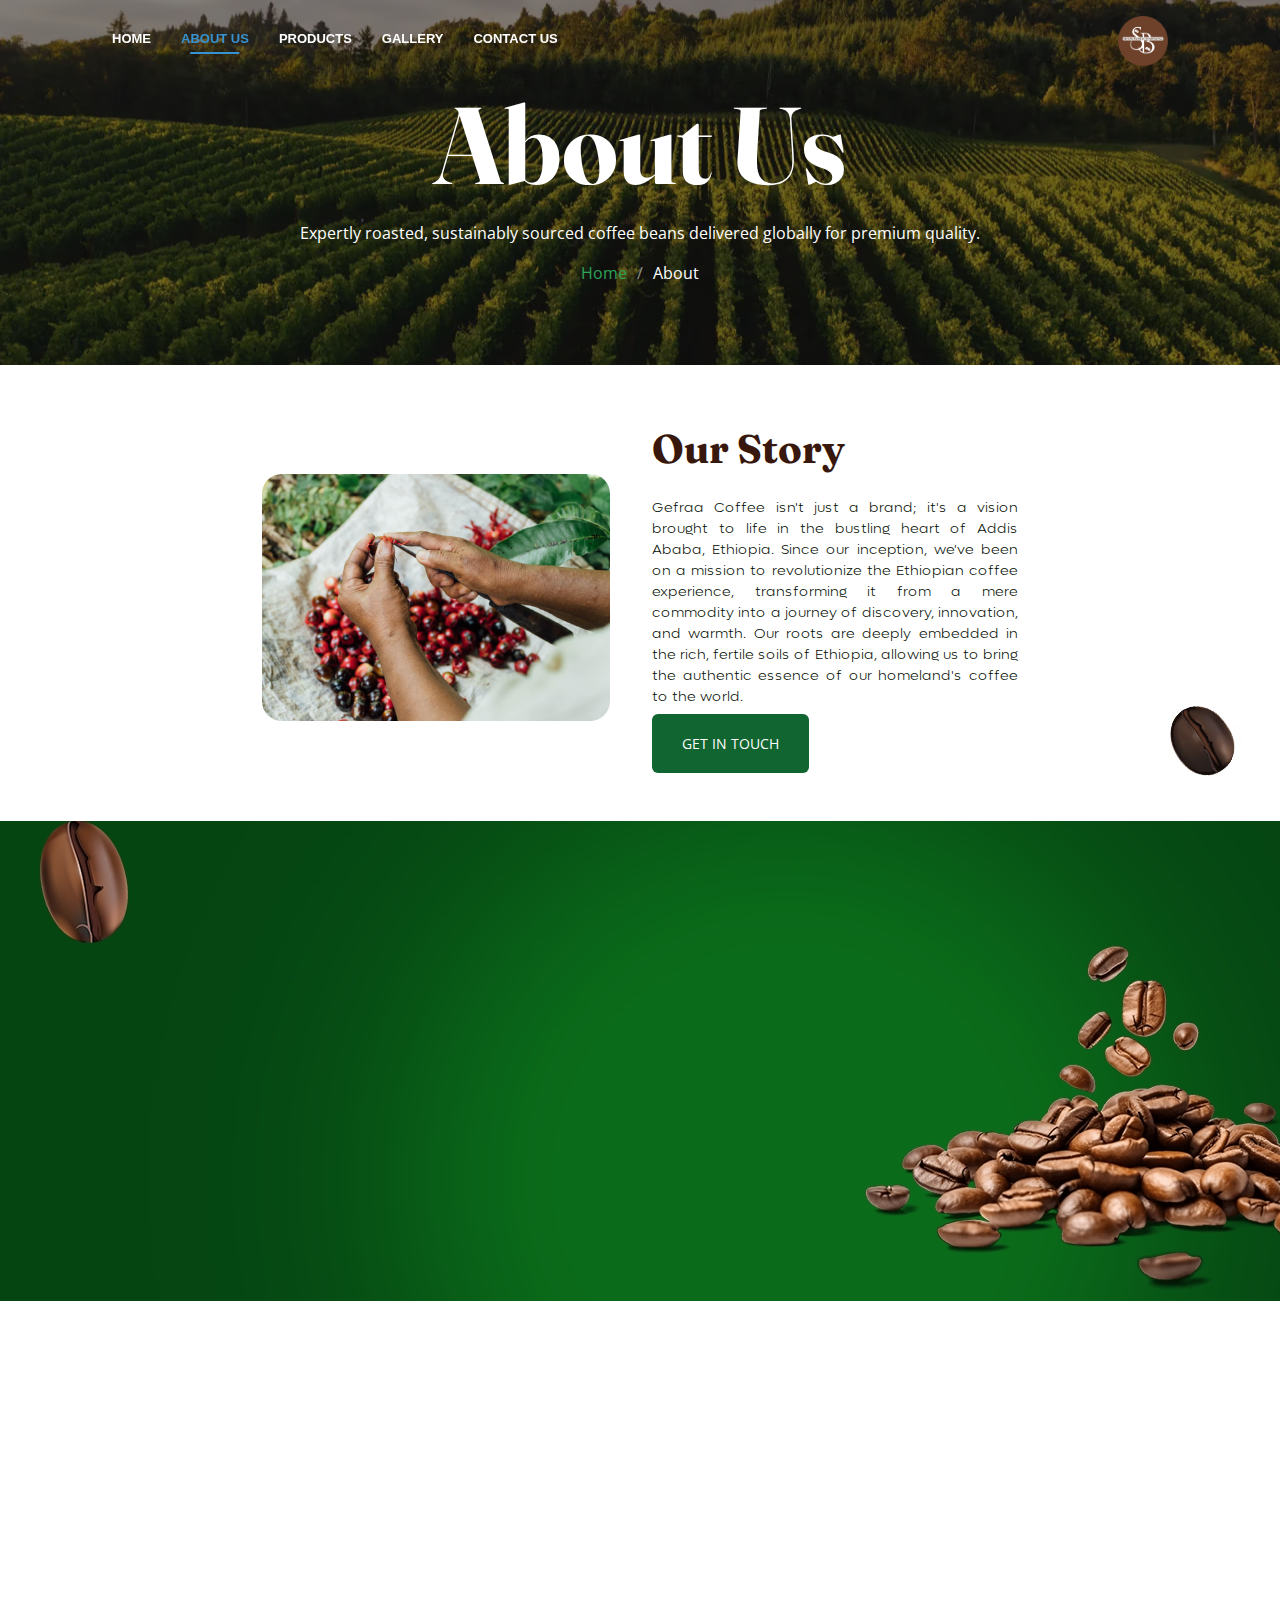
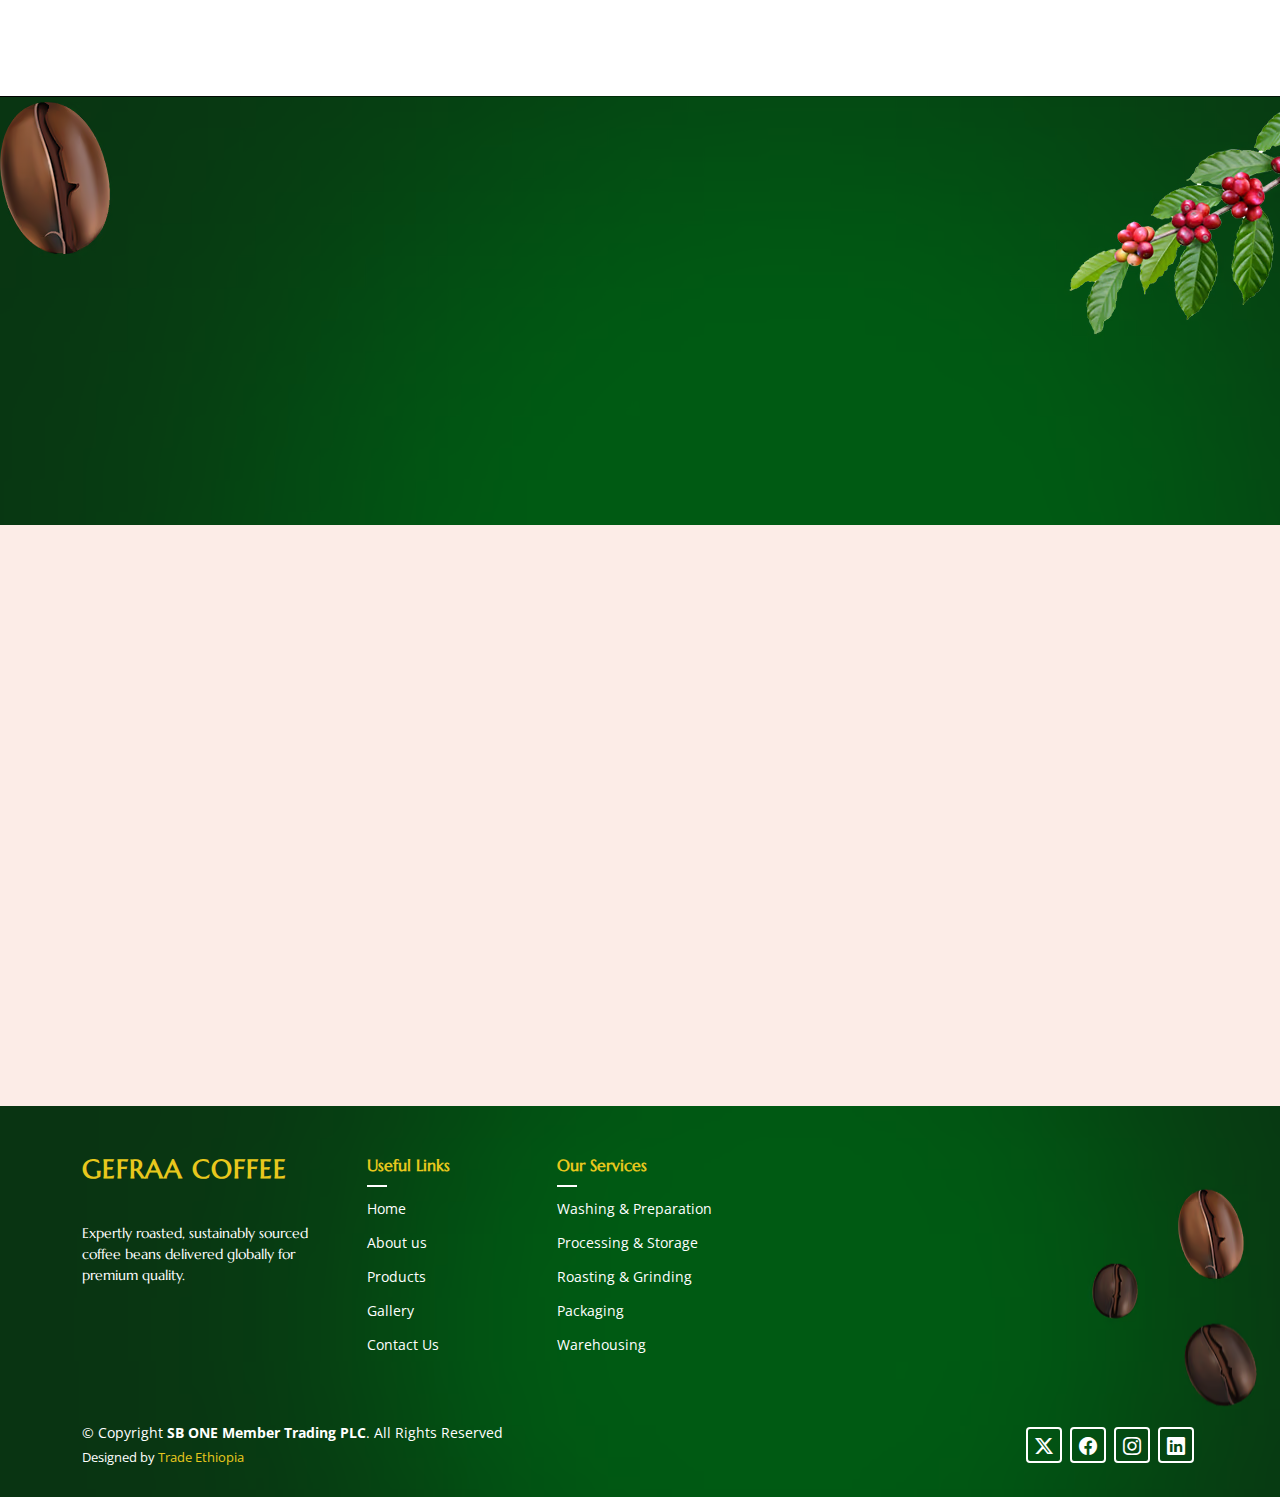
<file: about.html>
<!DOCTYPE html>
<html lang="en">

<head>
  <meta charset="utf-8">
  <meta content="width=device-width, initial-scale=1.0" name="viewport">
  <title>About - SB One Member Trading</title>
  <meta content="" name="description">
  <meta content="" name="keywords">

  <!-- Favicons -->
  <link href="assets/img/SB Logo.png" rel="icon">
  <link href="assets/img/SB Logo.png" rel="apple-touch-icon">

  <!-- Fonts -->
  <link href="https://fonts.googleapis.com" rel="preconnect">
  <link href="https://fonts.gstatic.com" rel="preconnect" crossorigin>
  <link href="https://fonts.googleapis.com/css2?family=Open+Sans:ital,wght@0,300;0,400;0,500;0,600;0,700;0,800;1,300;1,400;1,500;1,600;1,700;1,800&family=Marcellus:wght@400&display=swap" rel="stylesheet">

  <!-- Vendor CSS Files -->
  <link href="assets/vendor/bootstrap/css/bootstrap.min.css" rel="stylesheet">
  <link href="assets/vendor/bootstrap-icons/bootstrap-icons.css" rel="stylesheet">
  <link href="assets/vendor/aos/aos.css" rel="stylesheet">
  <link href="assets/vendor/swiper/swiper-bundle.min.css" rel="stylesheet">
  <link href="assets/vendor/glightbox/css/glightbox.min.css" rel="stylesheet">

  <!-- Main CSS File -->
  <link href="assets/css/main.css" rel="stylesheet">

</head>

<body class="about-page">

  <!-- ======= Header ======= -->
  <header id="header" class="fixed-top d-flex align-items-center" style="top: 0px;">
    <div class="container">
      <div class="header-container d-flex align-items-center justify-content-between">
        <nav id="navbar" class="navbar">
          <ul>
            <li><a class="nav-link scrollto" href="index.html">Home</a></li>
            <li><a class="nav-link scrollto active" href="about.html">About Us</a></li>
            <li><a class="nav-link scrollto" href="services.html">Products</a></li>
            <li><a class="nav-link scrollto " href="gallerry.html">Gallery</a></li>
            <li><a class="nav-link scrollto" href="contact.html">Contact Us</a></li>
            <!-- <li><a class="getstarted scrollto" href="#about">Get Started</a></li> -->
          </ul>
          <i class="bi bi-list mobile-nav-toggle"></i>
        </nav><!-- .navbar -->
        <div class="logo">
          <!-- <h1 class="text-light"><a href="index.html"><span>Bethany</span></a></h1> -->
          <!-- Uncomment below if you prefer to use an image logo -->
          <a href="index.html"><img src="assets/img/SB Logo.png" alt="" class="img-fluid"></a>
        </div>
      </div><!-- End Header Container -->
    </div>
  </header><!-- End Header -->
 
  <main class="main">
    <!-- Page Title -->
    <div class="page-titlee dark-background" data-aos="fade" style="background-image: url(assets/img/hometitle2.avif);">
      <div class="container position-relative">
        <h1>About Us</h1>
        <p>Expertly roasted, sustainably sourced coffee beans delivered globally for premium quality.</p>
        <nav class="breadcrumbs">
          <ol>
            <li><a href="index.html">Home</a></li>
            <li class="current">About</li>
          </ol>
        </nav>
      </div>
    </div><!-- End Page Title -->

    <!-- About 3 Section -->
    <section id="about-3" class="about-3 section" style="margin-bottom: 0px; padding-bottom: 50px; background-image: url(assets/img/aboutUsBacground2.avif);">

      <div class="container">
        <div class="row gy-4 justify-content-between align-items-center">
          <div class="col-lg-6 order-lg-1 position-relative" data-aos="zoom-out" style="padding-right: 30px;">
            <img src="assets/img/farmers-processing-nutmeg-1-1018.avif" alt="Image" class="img-fluid" style="border-radius: 20px;">
            <!-- <a href="https://www.youtube.com/watch?v=LXb3EKWsInQ" class="glightbox pulsating-play-btn">
              <span class="play"><i class="bi bi-play-fill"></i></span>
            </a> -->
          </div>
          <div class="col-lg-6 order-lg-2" data-aos="fade-up" data-aos-delay="100">
            <h2 class="content-title mb-4" style="font-family: 'Fraunces',serif; font-weight: 700; color: #38170c; font-size: 40px;">Our Story</h2>
            <p class="mb-4" style="text-align: justify;  font-family: 'Lufga Light',sans-serif; font-size: 14px; font-weight: 500; color: rgb(2, 11, 0);">
              Gefraa Coffee isn't just a brand; it's a vision brought to life in the bustling heart of Addis Ababa, Ethiopia. Since our inception, we've been on a mission to revolutionize the Ethiopian coffee experience, transforming it from a mere commodity into a journey of discovery, innovation, and warmth. Our roots are deeply embedded in the rich, fertile soils of Ethiopia, allowing us to bring the authentic essence of our homeland's coffee to the world.
            </p>
            <!-- <ul class="list-unstyled list-check">
              <li>Lorem ipsum dolor sit amet</li>
              <li>Velit explicabo vitae repellendu</li>
              <li>Repellat aliquam nihil illo</li>
            </ul> -->

            <p><a href="contact.html" class="btn-cta">Get in touch</a></p>
          </div>
        </div>
      </div>
    </section><!-- /About 3 Section -->


    <!-- About 3 Section -->
    <section id="about-3" class="about-3 section" style="margin-bottom: 0px; padding-bottom: 50px;  height: 480px; background-image: url(assets/img/aboutUsBacground5.avif);">

      <div class="container">
        <div class="row gy-4 justify-content-between align-items-center">
          <div class="col-lg-6 order-lg-2" data-aos="fade-up" data-aos-delay="100" style="margin-top: 50px;">
            <h2 class="content-title mb-4" style="font-family: 'Fraunces',serif; font-weight: 700; color: #fff; font-size: 40px;">Our Philosophy</h2>
            <p class="mb-4" style="text-align: justify;  font-family: 'Lufga Light',sans-serif; font-size: 14px; font-weight: 500; color: rgb(255, 255, 255);">
              Our Company symbolizes new beginnings, the thrill of discovery, and the essence of Ethiopian hospitality. It reflects our commitment to not only offer the finest coffee but also to make every interaction with our customers and partners a memorable experience. At Gefraa Coffee, we believe in embracing opportunities, cherishing the unexpected, and welcoming everyone with open arms into the world of Gefraa.
            </p>
            <!-- <ul class="list-unstyled list-check">
              <li>Lorem ipsum dolor sit amet</li>
              <li>Velit explicabo vitae repellendu</li>
              <li>Repellat aliquam nihil illo</li>
            </ul> -->

            <p style="padding-top:15px"><a href="contact.html" class="btn-cta">Get in touch</a></p>
          </div>
        </div>
      </div>
    </section><!-- /About 3 Section -->

    <section id="about-3" class="about-3 section" style="margin-bottom: 0px; padding-bottom: 50px;">

      <div class="container">
        <div class="row gy-4 justify-content-between align-items-center">
          <div class="col-lg-6 order-lg-1 position-relative" data-aos="zoom-out" style="padding-right: 30px;">
            <img src="assets/img/coffee-seed-1-1018.avif" alt="Image" class="img-fluid" style="border-radius: 20px;">
            <!-- <a href="https://www.youtube.com/watch?v=LXb3EKWsInQ" class="glightbox pulsating-play-btn">
              <span class="play"><i class="bi bi-play-fill"></i></span>
            </a> -->
          </div>
          <div class="col-lg-6 order-lg-2" data-aos="fade-up" data-aos-delay="100">
            <h2 class="content-title mb-4" style="font-family: 'Fraunces',serif; font-weight: 700; color: #38170c; font-size: 40px;">Our Impact</h2>
            <p class="mb-4" style="text-align: justify;  font-family: 'Lufga Light',sans-serif; font-size: 14px; font-weight: 500; color: rgb(2, 11, 0);">
              Beyond our passion for coffee, Gefraa Coffee is dedicated to making a difference. We are committed to sustainable practices, quality excellence, and contributing to the economic well-being of Ethiopia. Our efforts in exporting globally help bring USD currency into the country, supporting local communities and fostering growth. At Gefraa Coffee, our success is intertwined with the prosperity of our community.
            </p>
            <!-- <ul class="list-unstyled list-check">
              <li>Lorem ipsum dolor sit amet</li>
              <li>Velit explicabo vitae repellendu</li>
              <li>Repellat aliquam nihil illo</li>
            </ul> -->
          </div>
        </div>
      </div>
    </section><!-- /About 3 Section -->

    <!-- About 3 Section -->
    <section id="about-3" class="about-3 section" style="margin-bottom: 0px; padding-bottom: 50px; background-image: url(assets/img/background15.avif);">

      <div class="container">
        <div class="row gy-4 justify-content-between align-items-center">
          <div class="col-lg-5 order-lg-1" data-aos="fade-up" data-aos-delay="100">
            <h2 class="content-title mb-4" style="font-family: 'Fraunces',serif; font-weight: 700; color: #fff; font-size: 40px;">Our Team</h2>
            <p class="mb-4" style="text-align: justify;  font-family: 'Lufga Light',sans-serif; font-size: 14px; font-weight: 500; color: #fff;">
              Our journey is powered by a team of seasoned experts who share a deep passion for coffee and a commitment to excellence. From farmers to roasters, and from logistics experts to customer service representatives, every member of our team plays a crucial role in delivering the unparalleled Gefraa experience.
            </p>
            <!-- <ul class="list-unstyled list-check">
              <li>Lorem ipsum dolor sit amet</li>
              <li>Velit explicabo vitae repellendu</li>
              <li>Repellat aliquam nihil illo</li>
            </ul> -->

            <p style="padding-top: 15px;"><a href="#" class="btn-cta">Get in touch</a></p>
          </div>
          <div class="col-lg-6 order-lg-2 position-relative" data-aos="zoom-out">
            <img src="assets/img/taeam.avif" alt="Image" class="img-fluid" style="border-radius: 20px;">
            <!-- <a href="https://www.youtube.com/watch?v=LXb3EKWsInQ" class="glightbox pulsating-play-btn">
              <span class="play"><i class="bi bi-play-fill"></i></span>
            </a> -->
          </div>
        </div>
      </div>
    </section><!-- /About 3 Section -->

    <!-- About 3 Section -->
    <section id="about-3" class="about-3 section" style="background-color: #fcece7;">

      <div class="container">
        <div class="row gy-4 justify-content-between align-items-center">
          <div class="col-lg-6 order-lg-1 position-relative" data-aos="zoom-out">
            <img src="assets/img/handshake-successful-business-partners-standing-african-lawyer-suit-high-quality-photo_493343-44804 (1).avif" alt="Image" class="img-fluid" style="border-radius: 20px;">
            <!-- <a href="https://www.youtube.com/watch?v=LXb3EKWsInQ" class="glightbox pulsating-play-btn">
              <span class="play"><i class="bi bi-play-fill"></i></span>
            </a> -->
          </div>
          <div class="col-lg-5 order-lg-2" data-aos="fade-up" data-aos-delay="100">
            <h2 class="content-title mb-4" style="font-family: 'Fraunces',serif; font-weight: 700; color: #38170c; font-size: 40px; text-align: left; margin-top: 70px;">Partner With Us</h2>
            <p class="mb-4" style="text-align: justify;  font-family: 'Lufga Light',sans-serif; font-size: 14px; font-weight: 500; color: rgb(2, 11, 0);">
               Whether you're seeking the finest Ethiopian coffee beans, exploring import-export opportunities, or in need of expert coffee services, Gefraa Coffee is your ideal partner. Join us on this journey of discovery, innovation, and excellence. Discover the Gefraa difference today.
            </p>
            <!-- <ul class="list-unstyled list-check">
              <li>Lorem ipsum dolor sit amet</li>
              <li>Velit explicabo vitae repellendu</li>
              <li>Repellat aliquam nihil illo</li>
            </ul> -->

            <p style="padding-top: 15px; padding-bottom: 5px;"><a href="#" class="btn-cta">Contact Us</a></p>
          </div>
        </div>
      </div>
    </section><!-- /About 3 Section -->

  </main>

  <footer id="footer" class="footer"> 

    <div class="footer-top" style="background-image: url(assets/img/footerImage4.avif);">
      <div class="container">
        <div class="row gy-4">
          <div class="col-lg-3 col-md-6 footer-about">
            <a href="index.html" class="logo d-flex align-items-center">
              <span class="sitename" style="color: #e8c81d;">GEFRAA COFFEE</span>
            </a>
            <div class="footer-contact pt-3">
              <p>Expertly roasted, sustainably sourced coffee beans delivered globally for premium quality.</p>
            </div>
          </div>

          <div class="col-lg-2 col-md-3 footer-links">
            <h4 style="color: #e8c81d;">Useful Links</h4>
            <ul>
              <li><a href="index.html">Home</a></li>
              <li><a href="about.html">About us</a></li>
              <li><a href="services.html">Products</a></li>
              <li><a href="gallerry.html">Gallery</a></li>
              <li><a href="contact.html">Contact Us</a></li>
            </ul>
          </div>

          <div class="col-lg-2 col-md-3 footer-links">
            <h4 style="color: #e8c81d;">Our Services</h4>
            <ul>
              <li><a href="services.html">Washing & Preparation</a></li>
              <li><a href="services.html">Processing & Storage</a></li>
              <li><a href="services.html">Roasting & Grinding</a></li>
              <li><a href="services.html">Packaging</a></li>
              <li><a href="services.html">Warehousing</a></li>
            </ul>
          </div>
        </div>
      </div>
      <div class="copyright text-center">
        <div class="container d-flex flex-column flex-lg-row justify-content-center justify-content-lg-between align-items-center">
  
          <div class="d-flex flex-column align-items-center align-items-lg-start">
            <div>
              © Copyright <strong><span>SB ONE Member Trading PLC</span></strong>. All Rights Reserved
            </div>
            <div class="credits">
              Designed by <a href="https://tradethiopia.com/" style="color: #e8c81d;">Trade Ethiopia</a>
            </div>
          </div>
  
          <div class="social-links order-first order-lg-last mb-3 mb-lg-0">
            <a href=""><i class="bi bi-twitter-x"></i></a>
            <a href=""><i class="bi bi-facebook"></i></a>
            <a href=""><i class="bi bi-instagram"></i></a>
            <a href=""><i class="bi bi-linkedin"></i></a>
          </div>
  
        </div>
      </div>
    </div>
  </footer>

  <!-- Scroll Top -->
  <a href="#" id="scroll-top" class="scroll-top d-flex align-items-center justify-content-center"><i class="bi bi-arrow-up-short"></i></a>

  <!-- Preloader -->
  <div id="preloader"></div>

  <!-- Vendor JS Files -->
  <script src="assets/vendor/bootstrap/js/bootstrap.bundle.min.js"></script>
  <script src="assets/vendor/php-email-form/validate.js"></script>
  <script src="assets/vendor/aos/aos.js"></script>
  <script src="assets/vendor/swiper/swiper-bundle.min.js"></script>
  <script src="assets/vendor/glightbox/js/glightbox.min.js"></script>

  <!-- Main JS File -->
  <script src="assets/js/main.js"></script>

</body>

</html>
</file>
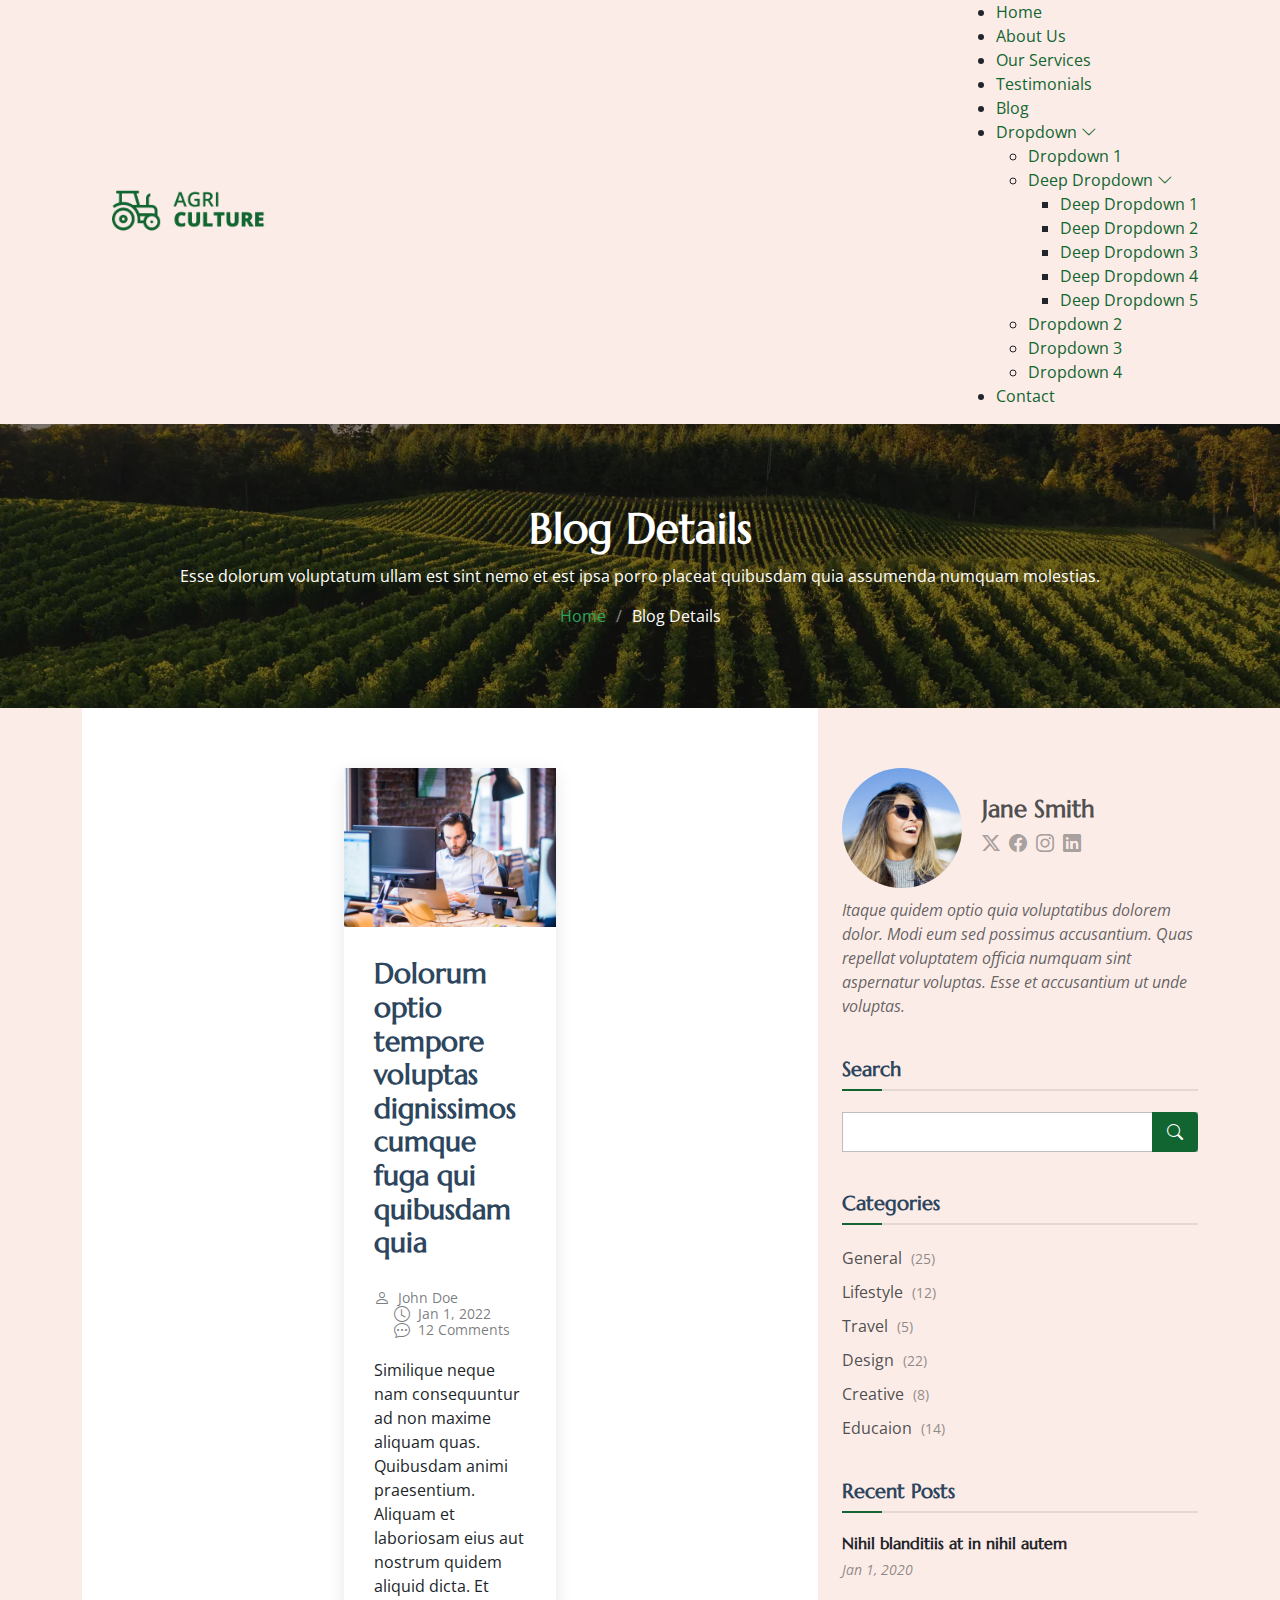
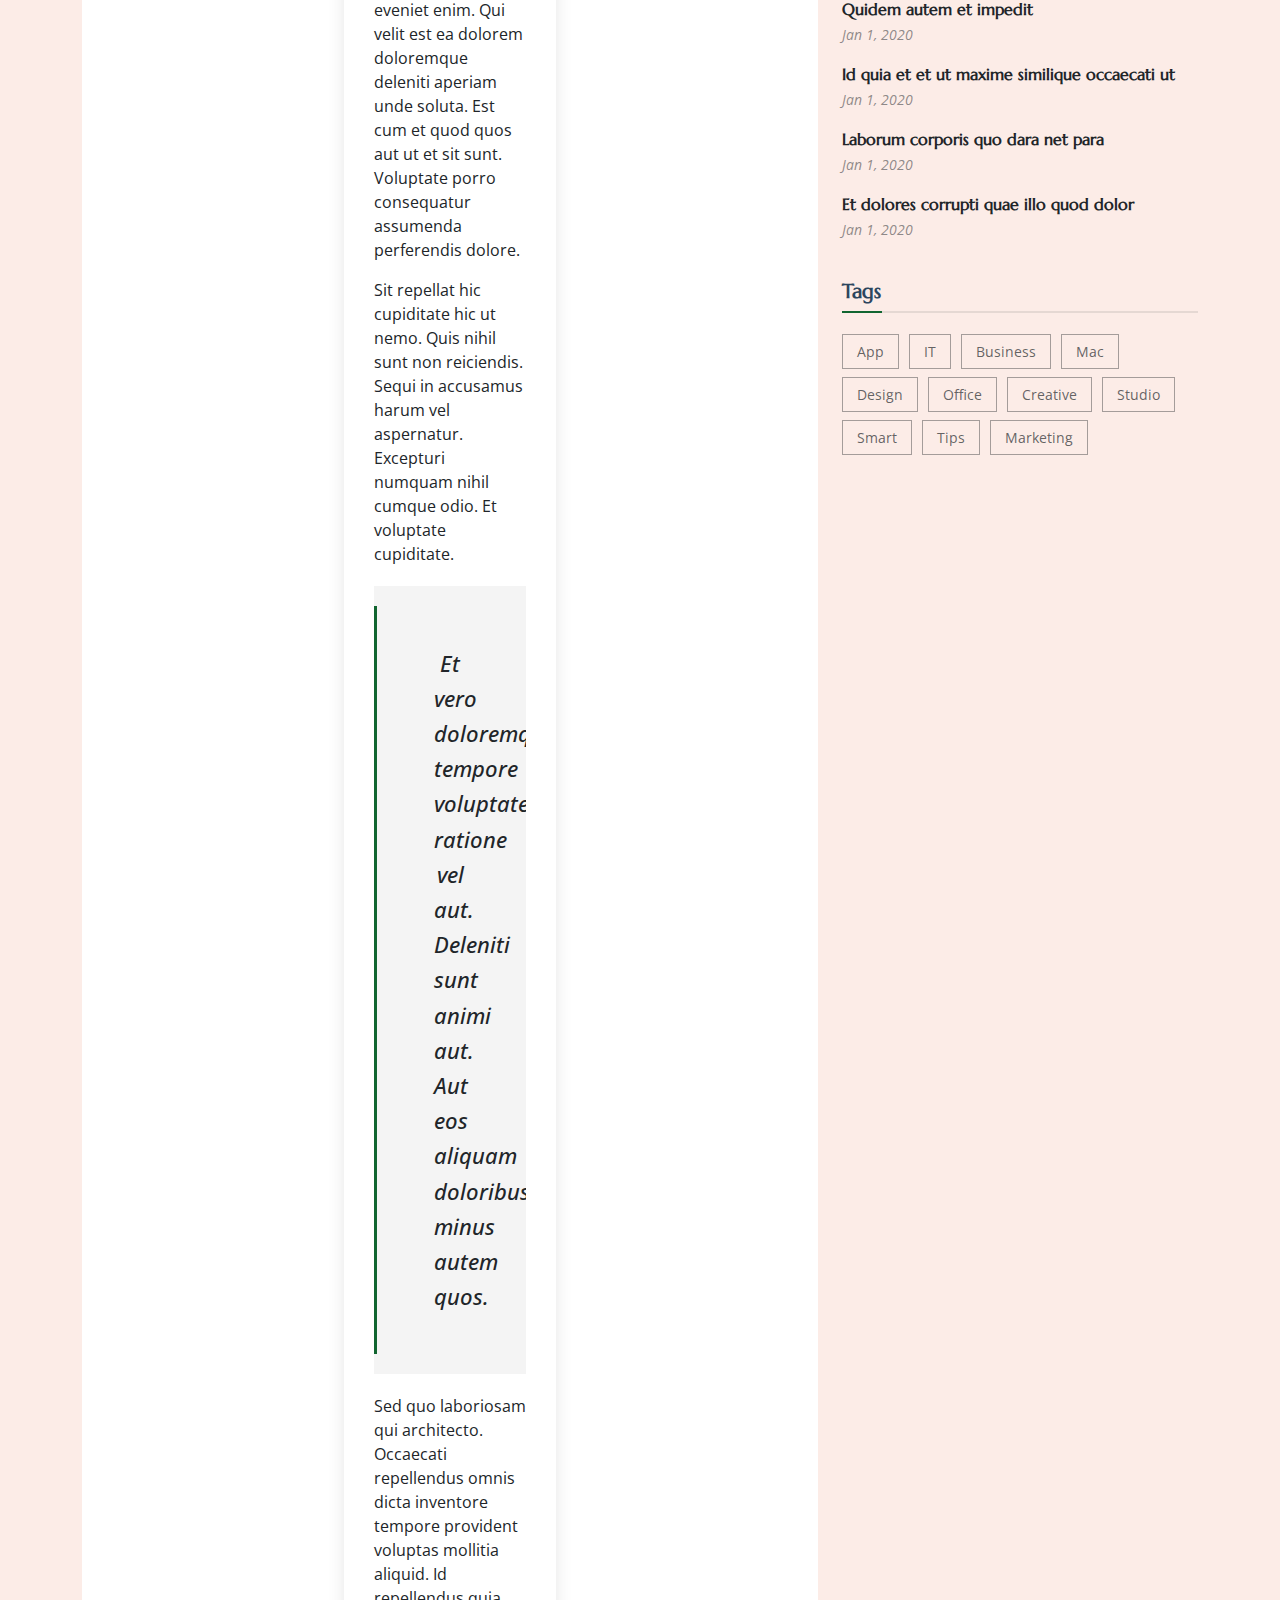
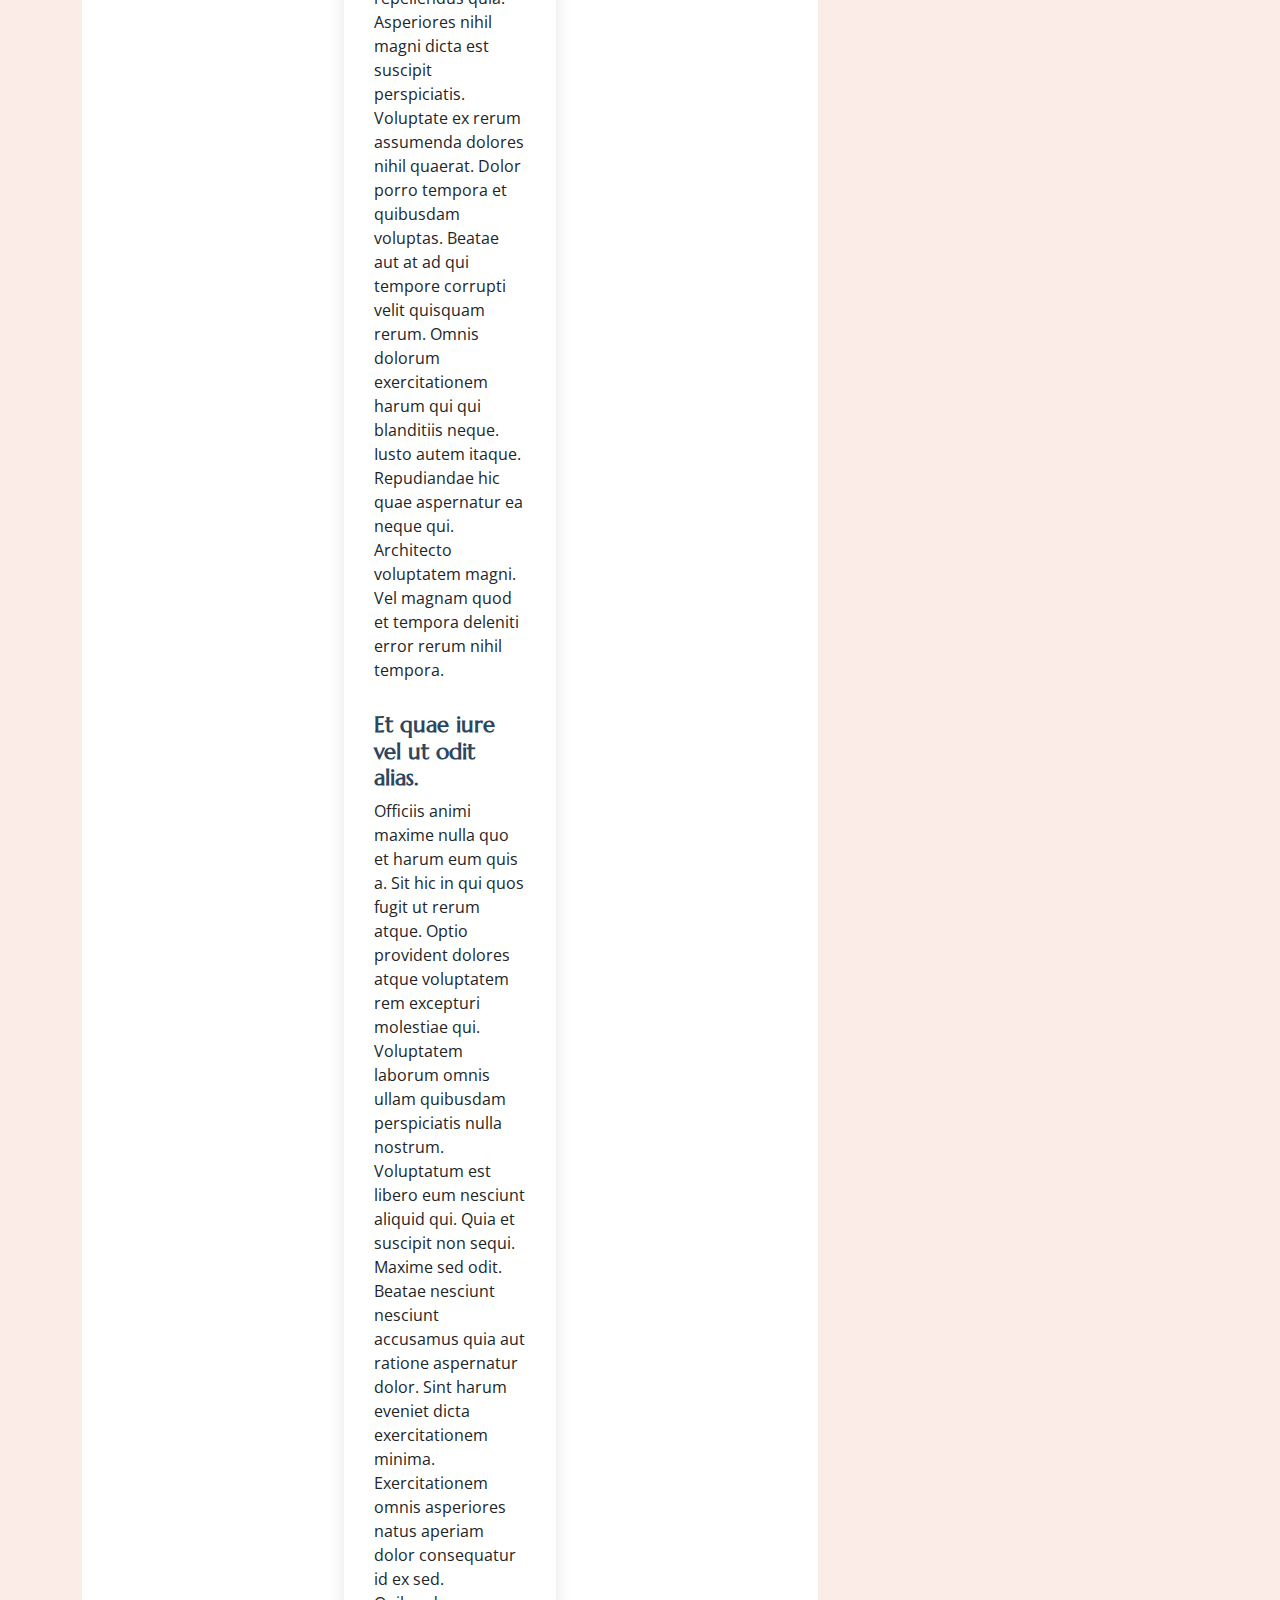
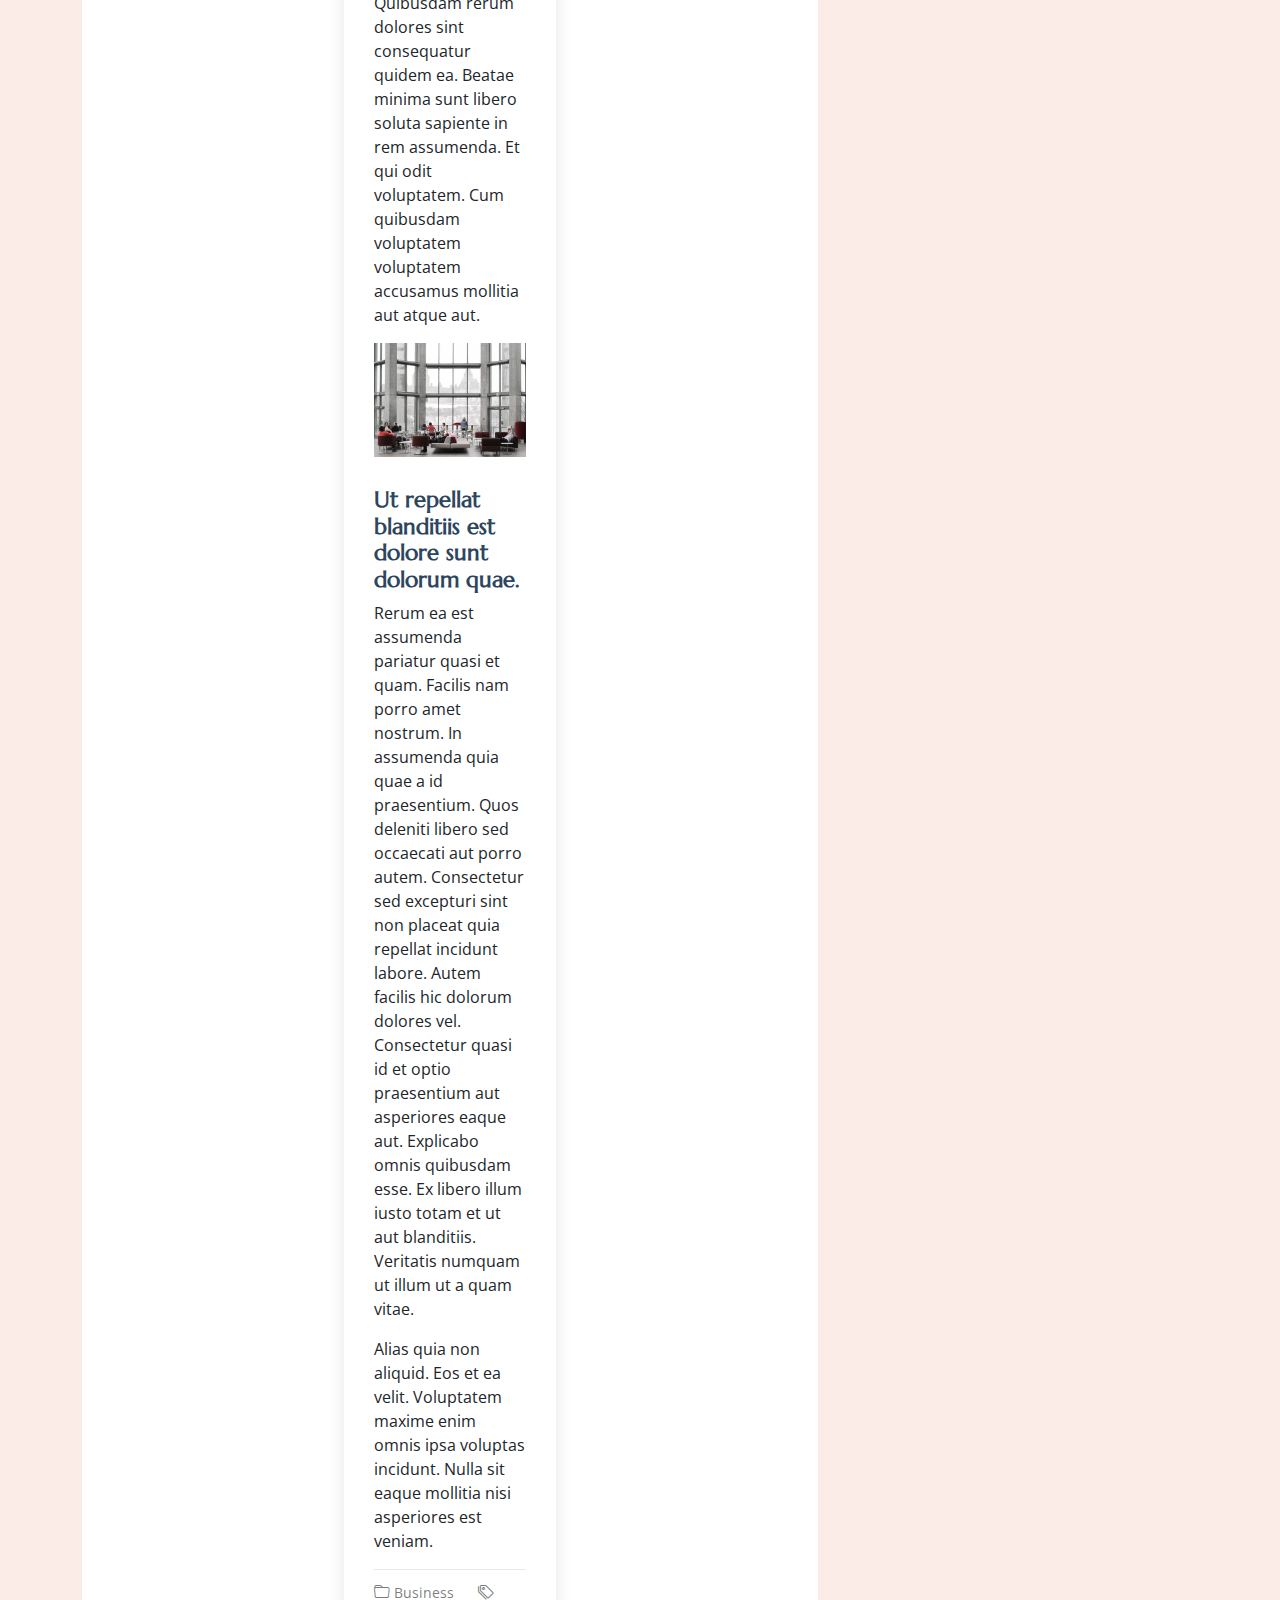
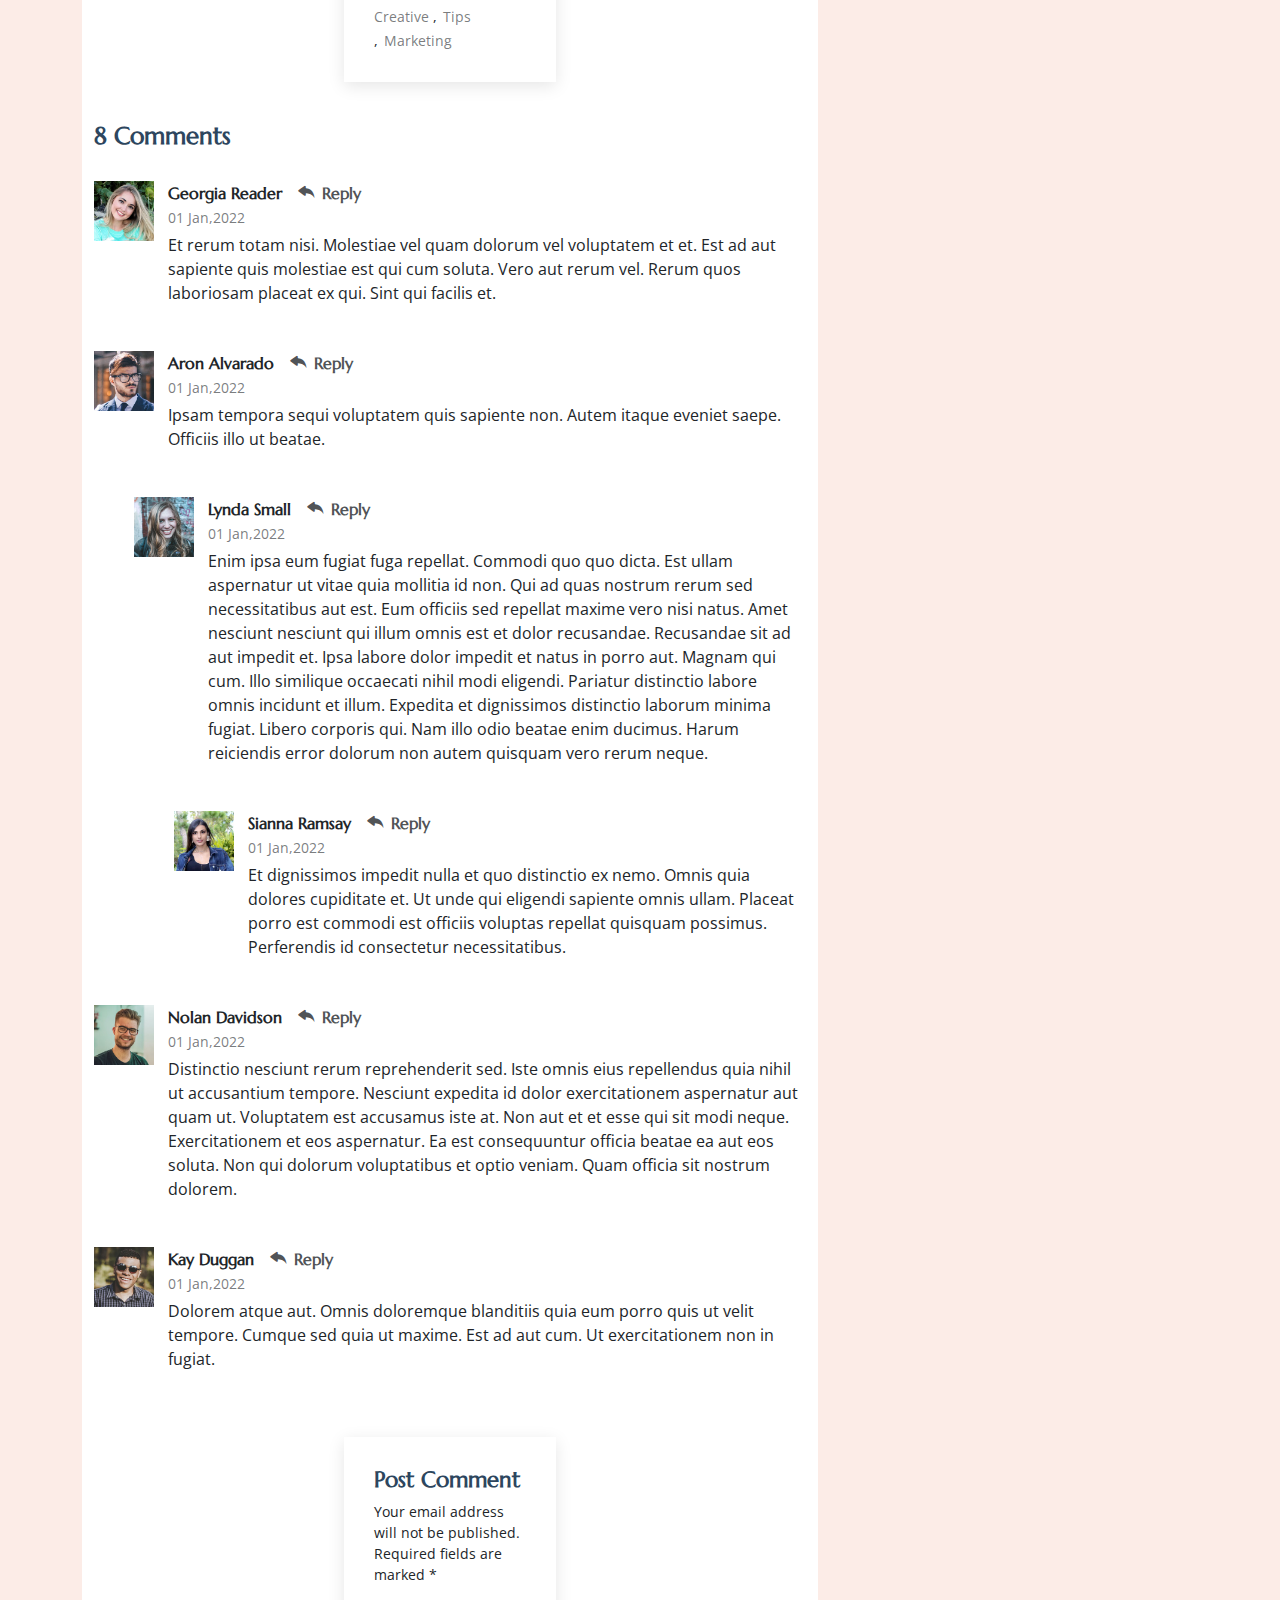
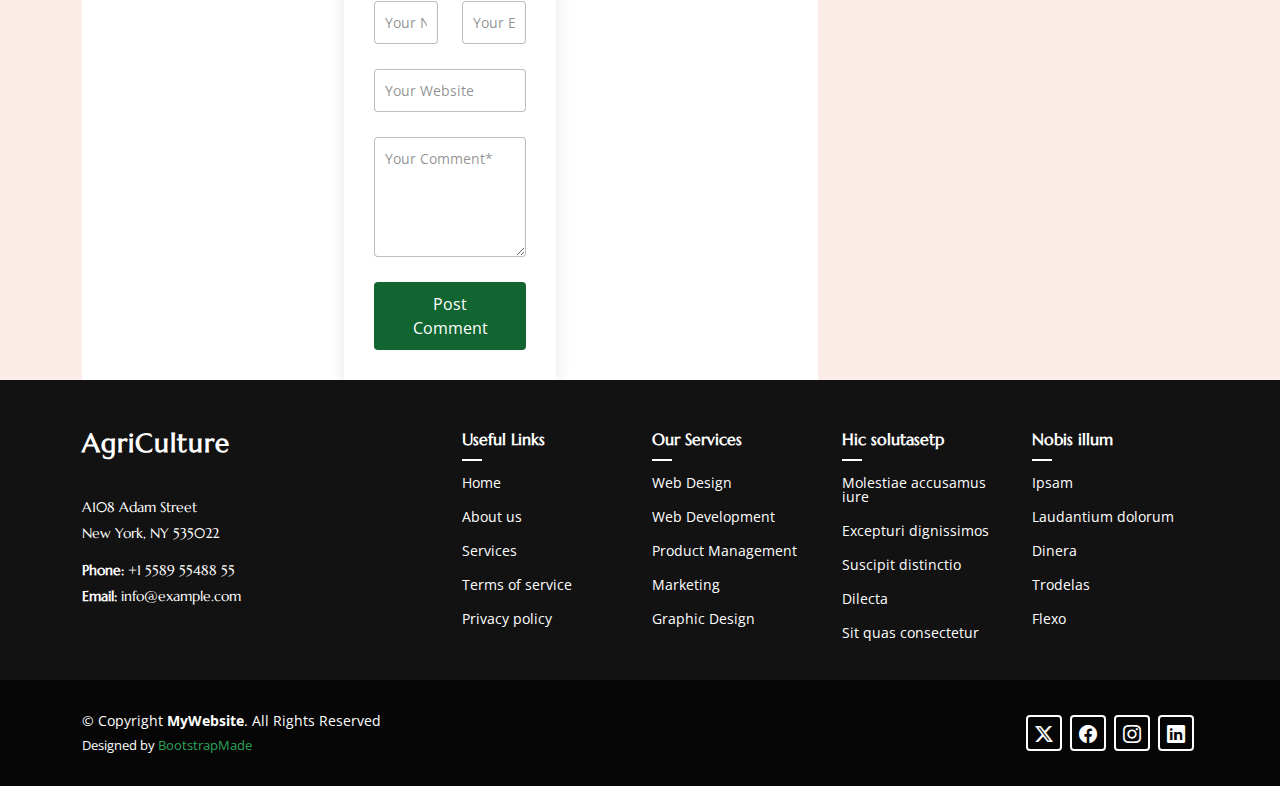
<file: blog-details.html>
<!DOCTYPE html>
<html lang="en">

<head>
  <meta charset="utf-8">
  <meta content="width=device-width, initial-scale=1.0" name="viewport">
  <title>Blog Details - AgriCulture Bootstrap Template</title>
  <meta content="" name="description">
  <meta content="" name="keywords">

  <!-- Favicons -->
  <link href="assets/img/favicon.png" rel="icon">
  <link href="assets/img/apple-touch-icon.png" rel="apple-touch-icon">

  <!-- Fonts -->
  <link href="https://fonts.googleapis.com" rel="preconnect">
  <link href="https://fonts.gstatic.com" rel="preconnect" crossorigin>
  <link href="https://fonts.googleapis.com/css2?family=Open+Sans:ital,wght@0,300;0,400;0,500;0,600;0,700;0,800;1,300;1,400;1,500;1,600;1,700;1,800&family=Marcellus:wght@400&display=swap" rel="stylesheet">

  <!-- Vendor CSS Files -->
  <link href="assets/vendor/bootstrap/css/bootstrap.min.css" rel="stylesheet">
  <link href="assets/vendor/bootstrap-icons/bootstrap-icons.css" rel="stylesheet">
  <link href="assets/vendor/aos/aos.css" rel="stylesheet">
  <link href="assets/vendor/swiper/swiper-bundle.min.css" rel="stylesheet">
  <link href="assets/vendor/glightbox/css/glightbox.min.css" rel="stylesheet">

  <!-- Main CSS File -->
  <link href="assets/css/main.css" rel="stylesheet">

  <!-- =======================================================
  * Template Name: AgriCulture
  * Template URL: https://bootstrapmade.com/agriculture-bootstrap-website-template/
  * Updated: Jun 29 2024 with Bootstrap v5.3.3
  * Author: BootstrapMade.com
  * License: https://bootstrapmade.com/license/
  ======================================================== -->
</head>

<body class="blog-details-page">

  <header id="header" class="header d-flex align-items-center position-relative">
    <div class="container-fluid container-xl position-relative d-flex align-items-center justify-content-between">

      <a href="index.html" class="logo d-flex align-items-center">
        <!-- Uncomment the line below if you also wish to use an image logo -->
        <img src="assets/img/logo.png" alt="AgriCulture">
        <!-- <h1 class="sitename">AgriCulture</h1>  -->
      </a>

      <nav id="navmenu" class="navmenu">
        <ul>
          <li><a href="index.html">Home</a></li>
          <li><a href="about.html">About Us</a></li>
          <li><a href="services.html">Our Services</a></li>
          <li><a href="testimonials.html">Testimonials</a></li>
          <li><a href="blog.html">Blog</a></li>
          <li class="dropdown"><a href="#"><span>Dropdown</span> <i class="bi bi-chevron-down toggle-dropdown"></i></a>
            <ul>
              <li><a href="#">Dropdown 1</a></li>
              <li class="dropdown"><a href="#"><span>Deep Dropdown</span> <i class="bi bi-chevron-down toggle-dropdown"></i></a>
                <ul>
                  <li><a href="#">Deep Dropdown 1</a></li>
                  <li><a href="#">Deep Dropdown 2</a></li>
                  <li><a href="#">Deep Dropdown 3</a></li>
                  <li><a href="#">Deep Dropdown 4</a></li>
                  <li><a href="#">Deep Dropdown 5</a></li>
                </ul>
              </li>
              <li><a href="#">Dropdown 2</a></li>
              <li><a href="#">Dropdown 3</a></li>
              <li><a href="#">Dropdown 4</a></li>
            </ul>
          </li>
          <li><a href="contact.html">Contact</a></li>
        </ul>
        <i class="mobile-nav-toggle d-xl-none bi bi-list"></i>
      </nav>

    </div>
  </header>

  <main class="main">

    <!-- Page Title -->
    <div class="page-title dark-background" data-aos="fade" style="background-image: url(assets/img/page-title-bg.webp);">
      <div class="container position-relative">
        <h1>Blog Details</h1>
        <p>Esse dolorum voluptatum ullam est sint nemo et est ipsa porro placeat quibusdam quia assumenda numquam molestias.</p>
        <nav class="breadcrumbs">
          <ol>
            <li><a href="index.html">Home</a></li>
            <li class="current">Blog Details</li>
          </ol>
        </nav>
      </div>
    </div><!-- End Page Title -->

    <div class="container">
      <div class="row">

        <div class="col-lg-8">

          <!-- Blog Details Section -->
          <section id="blog-details" class="blog-details section">
            <div class="container">

              <article class="article">

                <div class="post-img">
                  <img src="assets/img/blog/blog-1.jpg" alt="" class="img-fluid">
                </div>

                <h2 class="title">Dolorum optio tempore voluptas dignissimos cumque fuga qui quibusdam quia</h2>

                <div class="meta-top">
                  <ul>
                    <li class="d-flex align-items-center"><i class="bi bi-person"></i> <a href="blog-details.html">John Doe</a></li>
                    <li class="d-flex align-items-center"><i class="bi bi-clock"></i> <a href="blog-details.html"><time datetime="2020-01-01">Jan 1, 2022</time></a></li>
                    <li class="d-flex align-items-center"><i class="bi bi-chat-dots"></i> <a href="blog-details.html">12 Comments</a></li>
                  </ul>
                </div><!-- End meta top -->

                <div class="content">
                  <p>
                    Similique neque nam consequuntur ad non maxime aliquam quas. Quibusdam animi praesentium. Aliquam et laboriosam eius aut nostrum quidem aliquid dicta.
                    Et eveniet enim. Qui velit est ea dolorem doloremque deleniti aperiam unde soluta. Est cum et quod quos aut ut et sit sunt. Voluptate porro consequatur assumenda perferendis dolore.
                  </p>

                  <p>
                    Sit repellat hic cupiditate hic ut nemo. Quis nihil sunt non reiciendis. Sequi in accusamus harum vel aspernatur. Excepturi numquam nihil cumque odio. Et voluptate cupiditate.
                  </p>

                  <blockquote>
                    <p>
                      Et vero doloremque tempore voluptatem ratione vel aut. Deleniti sunt animi aut. Aut eos aliquam doloribus minus autem quos.
                    </p>
                  </blockquote>

                  <p>
                    Sed quo laboriosam qui architecto. Occaecati repellendus omnis dicta inventore tempore provident voluptas mollitia aliquid. Id repellendus quia. Asperiores nihil magni dicta est suscipit perspiciatis. Voluptate ex rerum assumenda dolores nihil quaerat.
                    Dolor porro tempora et quibusdam voluptas. Beatae aut at ad qui tempore corrupti velit quisquam rerum. Omnis dolorum exercitationem harum qui qui blanditiis neque.
                    Iusto autem itaque. Repudiandae hic quae aspernatur ea neque qui. Architecto voluptatem magni. Vel magnam quod et tempora deleniti error rerum nihil tempora.
                  </p>

                  <h3>Et quae iure vel ut odit alias.</h3>
                  <p>
                    Officiis animi maxime nulla quo et harum eum quis a. Sit hic in qui quos fugit ut rerum atque. Optio provident dolores atque voluptatem rem excepturi molestiae qui. Voluptatem laborum omnis ullam quibusdam perspiciatis nulla nostrum. Voluptatum est libero eum nesciunt aliquid qui.
                    Quia et suscipit non sequi. Maxime sed odit. Beatae nesciunt nesciunt accusamus quia aut ratione aspernatur dolor. Sint harum eveniet dicta exercitationem minima. Exercitationem omnis asperiores natus aperiam dolor consequatur id ex sed. Quibusdam rerum dolores sint consequatur quidem ea.
                    Beatae minima sunt libero soluta sapiente in rem assumenda. Et qui odit voluptatem. Cum quibusdam voluptatem voluptatem accusamus mollitia aut atque aut.
                  </p>
                  <img src="assets/img/blog/blog-inside-post.jpg" class="img-fluid" alt="">

                  <h3>Ut repellat blanditiis est dolore sunt dolorum quae.</h3>
                  <p>
                    Rerum ea est assumenda pariatur quasi et quam. Facilis nam porro amet nostrum. In assumenda quia quae a id praesentium. Quos deleniti libero sed occaecati aut porro autem. Consectetur sed excepturi sint non placeat quia repellat incidunt labore. Autem facilis hic dolorum dolores vel.
                    Consectetur quasi id et optio praesentium aut asperiores eaque aut. Explicabo omnis quibusdam esse. Ex libero illum iusto totam et ut aut blanditiis. Veritatis numquam ut illum ut a quam vitae.
                  </p>
                  <p>
                    Alias quia non aliquid. Eos et ea velit. Voluptatem maxime enim omnis ipsa voluptas incidunt. Nulla sit eaque mollitia nisi asperiores est veniam.
                  </p>

                </div><!-- End post content -->

                <div class="meta-bottom">
                  <i class="bi bi-folder"></i>
                  <ul class="cats">
                    <li><a href="#">Business</a></li>
                  </ul>

                  <i class="bi bi-tags"></i>
                  <ul class="tags">
                    <li><a href="#">Creative</a></li>
                    <li><a href="#">Tips</a></li>
                    <li><a href="#">Marketing</a></li>
                  </ul>
                </div><!-- End meta bottom -->

              </article>

            </div>
          </section><!-- /Blog Details Section -->

          <!-- Blog Comments Section -->
          <section id="blog-comments" class="blog-comments section">

            <div class="container">

              <h4 class="comments-count">8 Comments</h4>

              <div id="comment-1" class="comment">
                <div class="d-flex">
                  <div class="comment-img"><img src="assets/img/blog/comments-1.jpg" alt=""></div>
                  <div>
                    <h5><a href="">Georgia Reader</a> <a href="#" class="reply"><i class="bi bi-reply-fill"></i> Reply</a></h5>
                    <time datetime="2020-01-01">01 Jan,2022</time>
                    <p>
                      Et rerum totam nisi. Molestiae vel quam dolorum vel voluptatem et et. Est ad aut sapiente quis molestiae est qui cum soluta.
                      Vero aut rerum vel. Rerum quos laboriosam placeat ex qui. Sint qui facilis et.
                    </p>
                  </div>
                </div>
              </div><!-- End comment #1 -->

              <div id="comment-2" class="comment">
                <div class="d-flex">
                  <div class="comment-img"><img src="assets/img/blog/comments-2.jpg" alt=""></div>
                  <div>
                    <h5><a href="">Aron Alvarado</a> <a href="#" class="reply"><i class="bi bi-reply-fill"></i> Reply</a></h5>
                    <time datetime="2020-01-01">01 Jan,2022</time>
                    <p>
                      Ipsam tempora sequi voluptatem quis sapiente non. Autem itaque eveniet saepe. Officiis illo ut beatae.
                    </p>
                  </div>
                </div>

                <div id="comment-reply-1" class="comment comment-reply">
                  <div class="d-flex">
                    <div class="comment-img"><img src="assets/img/blog/comments-3.jpg" alt=""></div>
                    <div>
                      <h5><a href="">Lynda Small</a> <a href="#" class="reply"><i class="bi bi-reply-fill"></i> Reply</a></h5>
                      <time datetime="2020-01-01">01 Jan,2022</time>
                      <p>
                        Enim ipsa eum fugiat fuga repellat. Commodi quo quo dicta. Est ullam aspernatur ut vitae quia mollitia id non. Qui ad quas nostrum rerum sed necessitatibus aut est. Eum officiis sed repellat maxime vero nisi natus. Amet nesciunt nesciunt qui illum omnis est et dolor recusandae.

                        Recusandae sit ad aut impedit et. Ipsa labore dolor impedit et natus in porro aut. Magnam qui cum. Illo similique occaecati nihil modi eligendi. Pariatur distinctio labore omnis incidunt et illum. Expedita et dignissimos distinctio laborum minima fugiat.

                        Libero corporis qui. Nam illo odio beatae enim ducimus. Harum reiciendis error dolorum non autem quisquam vero rerum neque.
                      </p>
                    </div>
                  </div>

                  <div id="comment-reply-2" class="comment comment-reply">
                    <div class="d-flex">
                      <div class="comment-img"><img src="assets/img/blog/comments-4.jpg" alt=""></div>
                      <div>
                        <h5><a href="">Sianna Ramsay</a> <a href="#" class="reply"><i class="bi bi-reply-fill"></i> Reply</a></h5>
                        <time datetime="2020-01-01">01 Jan,2022</time>
                        <p>
                          Et dignissimos impedit nulla et quo distinctio ex nemo. Omnis quia dolores cupiditate et. Ut unde qui eligendi sapiente omnis ullam. Placeat porro est commodi est officiis voluptas repellat quisquam possimus. Perferendis id consectetur necessitatibus.
                        </p>
                      </div>
                    </div>

                  </div><!-- End comment reply #2-->

                </div><!-- End comment reply #1-->

              </div><!-- End comment #2-->

              <div id="comment-3" class="comment">
                <div class="d-flex">
                  <div class="comment-img"><img src="assets/img/blog/comments-5.jpg" alt=""></div>
                  <div>
                    <h5><a href="">Nolan Davidson</a> <a href="#" class="reply"><i class="bi bi-reply-fill"></i> Reply</a></h5>
                    <time datetime="2020-01-01">01 Jan,2022</time>
                    <p>
                      Distinctio nesciunt rerum reprehenderit sed. Iste omnis eius repellendus quia nihil ut accusantium tempore. Nesciunt expedita id dolor exercitationem aspernatur aut quam ut. Voluptatem est accusamus iste at.
                      Non aut et et esse qui sit modi neque. Exercitationem et eos aspernatur. Ea est consequuntur officia beatae ea aut eos soluta. Non qui dolorum voluptatibus et optio veniam. Quam officia sit nostrum dolorem.
                    </p>
                  </div>
                </div>

              </div><!-- End comment #3 -->

              <div id="comment-4" class="comment">
                <div class="d-flex">
                  <div class="comment-img"><img src="assets/img/blog/comments-6.jpg" alt=""></div>
                  <div>
                    <h5><a href="">Kay Duggan</a> <a href="#" class="reply"><i class="bi bi-reply-fill"></i> Reply</a></h5>
                    <time datetime="2020-01-01">01 Jan,2022</time>
                    <p>
                      Dolorem atque aut. Omnis doloremque blanditiis quia eum porro quis ut velit tempore. Cumque sed quia ut maxime. Est ad aut cum. Ut exercitationem non in fugiat.
                    </p>
                  </div>
                </div>

              </div><!-- End comment #4 -->

            </div>

          </section><!-- /Blog Comments Section -->

          <!-- Comment Form Section -->
          <section id="comment-form" class="comment-form section">
            <div class="container">

              <form action="">

                <h4>Post Comment</h4>
                <p>Your email address will not be published. Required fields are marked * </p>
                <div class="row">
                  <div class="col-md-6 form-group">
                    <input name="name" type="text" class="form-control" placeholder="Your Name*">
                  </div>
                  <div class="col-md-6 form-group">
                    <input name="email" type="text" class="form-control" placeholder="Your Email*">
                  </div>
                </div>
                <div class="row">
                  <div class="col form-group">
                    <input name="website" type="text" class="form-control" placeholder="Your Website">
                  </div>
                </div>
                <div class="row">
                  <div class="col form-group">
                    <textarea name="comment" class="form-control" placeholder="Your Comment*"></textarea>
                  </div>
                </div>

                <div class="text-center">
                  <button type="submit" class="btn btn-primary">Post Comment</button>
                </div>

              </form>

            </div>
          </section><!-- /Comment Form Section -->

        </div>

        <div class="col-lg-4 sidebar">

          <div class="widgets-container">

            <!-- Blog Author Widget -->
            <div class="blog-author-widget widget-item">

              <div class="d-flex flex-column align-items-center">
                <div class="d-flex align-items-center w-100">
                  <img src="assets/img/blog/blog-author.jpg" class="rounded-circle flex-shrink-0" alt="">
                  <div>
                    <h4>Jane Smith</h4>
                    <div class="social-links">
                      <a href="https://x.com/#"><i class="bi bi-twitter-x"></i></a>
                      <a href="https://facebook.com/#"><i class="bi bi-facebook"></i></a>
                      <a href="https://instagram.com/#"><i class="biu bi-instagram"></i></a>
                      <a href="https://instagram.com/#"><i class="biu bi-linkedin"></i></a>
                    </div>
                  </div>
                </div>

                <p>
                  Itaque quidem optio quia voluptatibus dolorem dolor. Modi eum sed possimus accusantium. Quas repellat voluptatem officia numquam sint aspernatur voluptas. Esse et accusantium ut unde voluptas.
                </p>

              </div>

            </div><!--/Blog Author Widget -->

            <!-- Search Widget -->
            <div class="search-widget widget-item">

              <h3 class="widget-title">Search</h3>
              <form action="">
                <input type="text">
                <button type="submit" title="Search"><i class="bi bi-search"></i></button>
              </form>

            </div><!--/Search Widget -->

            <!-- Categories Widget -->
            <div class="categories-widget widget-item">

              <h3 class="widget-title">Categories</h3>
              <ul class="mt-3">
                <li><a href="#">General <span>(25)</span></a></li>
                <li><a href="#">Lifestyle <span>(12)</span></a></li>
                <li><a href="#">Travel <span>(5)</span></a></li>
                <li><a href="#">Design <span>(22)</span></a></li>
                <li><a href="#">Creative <span>(8)</span></a></li>
                <li><a href="#">Educaion <span>(14)</span></a></li>
              </ul>

            </div><!--/Categories Widget -->

            <!-- Recent Posts Widget 2 -->
            <div class="recent-posts-widget-2 widget-item">

              <h3 class="widget-title">Recent Posts</h3>

              <div class="post-item">
                <h4><a href="blog-details.html">Nihil blanditiis at in nihil autem</a></h4>
                <time datetime="2020-01-01">Jan 1, 2020</time>
              </div><!-- End recent post item-->

              <div class="post-item">
                <h4><a href="blog-details.html">Quidem autem et impedit</a></h4>
                <time datetime="2020-01-01">Jan 1, 2020</time>
              </div><!-- End recent post item-->

              <div class="post-item">
                <h4><a href="blog-details.html">Id quia et et ut maxime similique occaecati ut</a></h4>
                <time datetime="2020-01-01">Jan 1, 2020</time>
              </div><!-- End recent post item-->

              <div class="post-item">
                <h4><a href="blog-details.html">Laborum corporis quo dara net para</a></h4>
                <time datetime="2020-01-01">Jan 1, 2020</time>
              </div><!-- End recent post item-->

              <div class="post-item">
                <h4><a href="blog-details.html">Et dolores corrupti quae illo quod dolor</a></h4>
                <time datetime="2020-01-01">Jan 1, 2020</time>
              </div><!-- End recent post item-->

            </div><!--/Recent Posts Widget 2 -->

            <!-- Tags Widget -->
            <div class="tags-widget widget-item">

              <h3 class="widget-title">Tags</h3>
              <ul>
                <li><a href="#">App</a></li>
                <li><a href="#">IT</a></li>
                <li><a href="#">Business</a></li>
                <li><a href="#">Mac</a></li>
                <li><a href="#">Design</a></li>
                <li><a href="#">Office</a></li>
                <li><a href="#">Creative</a></li>
                <li><a href="#">Studio</a></li>
                <li><a href="#">Smart</a></li>
                <li><a href="#">Tips</a></li>
                <li><a href="#">Marketing</a></li>
              </ul>

            </div><!--/Tags Widget -->

          </div>

        </div>

      </div>
    </div>

  </main>

  <footer id="footer" class="footer dark-background">

    <div class="footer-top">
      <div class="container">
        <div class="row gy-4">
          <div class="col-lg-4 col-md-6 footer-about">
            <a href="index.html" class="logo d-flex align-items-center">
              <span class="sitename">AgriCulture</span>
            </a>
            <div class="footer-contact pt-3">
              <p>A108 Adam Street</p>
              <p>New York, NY 535022</p>
              <p class="mt-3"><strong>Phone:</strong> <span>+1 5589 55488 55</span></p>
              <p><strong>Email:</strong> <span>info@example.com</span></p>
            </div>
          </div>

          <div class="col-lg-2 col-md-3 footer-links">
            <h4>Useful Links</h4>
            <ul>
              <li><a href="#">Home</a></li>
              <li><a href="#">About us</a></li>
              <li><a href="#">Services</a></li>
              <li><a href="#">Terms of service</a></li>
              <li><a href="#">Privacy policy</a></li>
            </ul>
          </div>

          <div class="col-lg-2 col-md-3 footer-links">
            <h4>Our Services</h4>
            <ul>
              <li><a href="#">Web Design</a></li>
              <li><a href="#">Web Development</a></li>
              <li><a href="#">Product Management</a></li>
              <li><a href="#">Marketing</a></li>
              <li><a href="#">Graphic Design</a></li>
            </ul>
          </div>

          <div class="col-lg-2 col-md-3 footer-links">
            <h4>Hic solutasetp</h4>
            <ul>
              <li><a href="#">Molestiae accusamus iure</a></li>
              <li><a href="#">Excepturi dignissimos</a></li>
              <li><a href="#">Suscipit distinctio</a></li>
              <li><a href="#">Dilecta</a></li>
              <li><a href="#">Sit quas consectetur</a></li>
            </ul>
          </div>

          <div class="col-lg-2 col-md-3 footer-links">
            <h4>Nobis illum</h4>
            <ul>
              <li><a href="#">Ipsam</a></li>
              <li><a href="#">Laudantium dolorum</a></li>
              <li><a href="#">Dinera</a></li>
              <li><a href="#">Trodelas</a></li>
              <li><a href="#">Flexo</a></li>
            </ul>
          </div>

        </div>
      </div>
    </div>

    <div class="copyright text-center">
      <div class="container d-flex flex-column flex-lg-row justify-content-center justify-content-lg-between align-items-center">

        <div class="d-flex flex-column align-items-center align-items-lg-start">
          <div>
            © Copyright <strong><span>MyWebsite</span></strong>. All Rights Reserved
          </div>
          <div class="credits">
            <!-- All the links in the footer should remain intact. -->
            <!-- You can delete the links only if you purchased the pro version. -->
            <!-- Licensing information: https://bootstrapmade.com/license/ -->
            <!-- Purchase the pro version with working PHP/AJAX contact form: https://bootstrapmade.com/herobiz-bootstrap-business-template/ -->
            Designed by <a href="https://bootstrapmade.com/">BootstrapMade</a>
          </div>
        </div>

        <div class="social-links order-first order-lg-last mb-3 mb-lg-0">
          <a href=""><i class="bi bi-twitter-x"></i></a>
          <a href=""><i class="bi bi-facebook"></i></a>
          <a href=""><i class="bi bi-instagram"></i></a>
          <a href=""><i class="bi bi-linkedin"></i></a>
        </div>

      </div>
    </div>

  </footer>

  <!-- Scroll Top -->
  <a href="#" id="scroll-top" class="scroll-top d-flex align-items-center justify-content-center"><i class="bi bi-arrow-up-short"></i></a>

  <!-- Preloader -->
  <div id="preloader"></div>

  <!-- Vendor JS Files -->
  <script src="assets/vendor/bootstrap/js/bootstrap.bundle.min.js"></script>
  <script src="assets/vendor/php-email-form/validate.js"></script>
  <script src="assets/vendor/aos/aos.js"></script>
  <script src="assets/vendor/swiper/swiper-bundle.min.js"></script>
  <script src="assets/vendor/glightbox/js/glightbox.min.js"></script>

  <!-- Main JS File -->
  <script src="assets/js/main.js"></script>

</body>

</html>
</file>
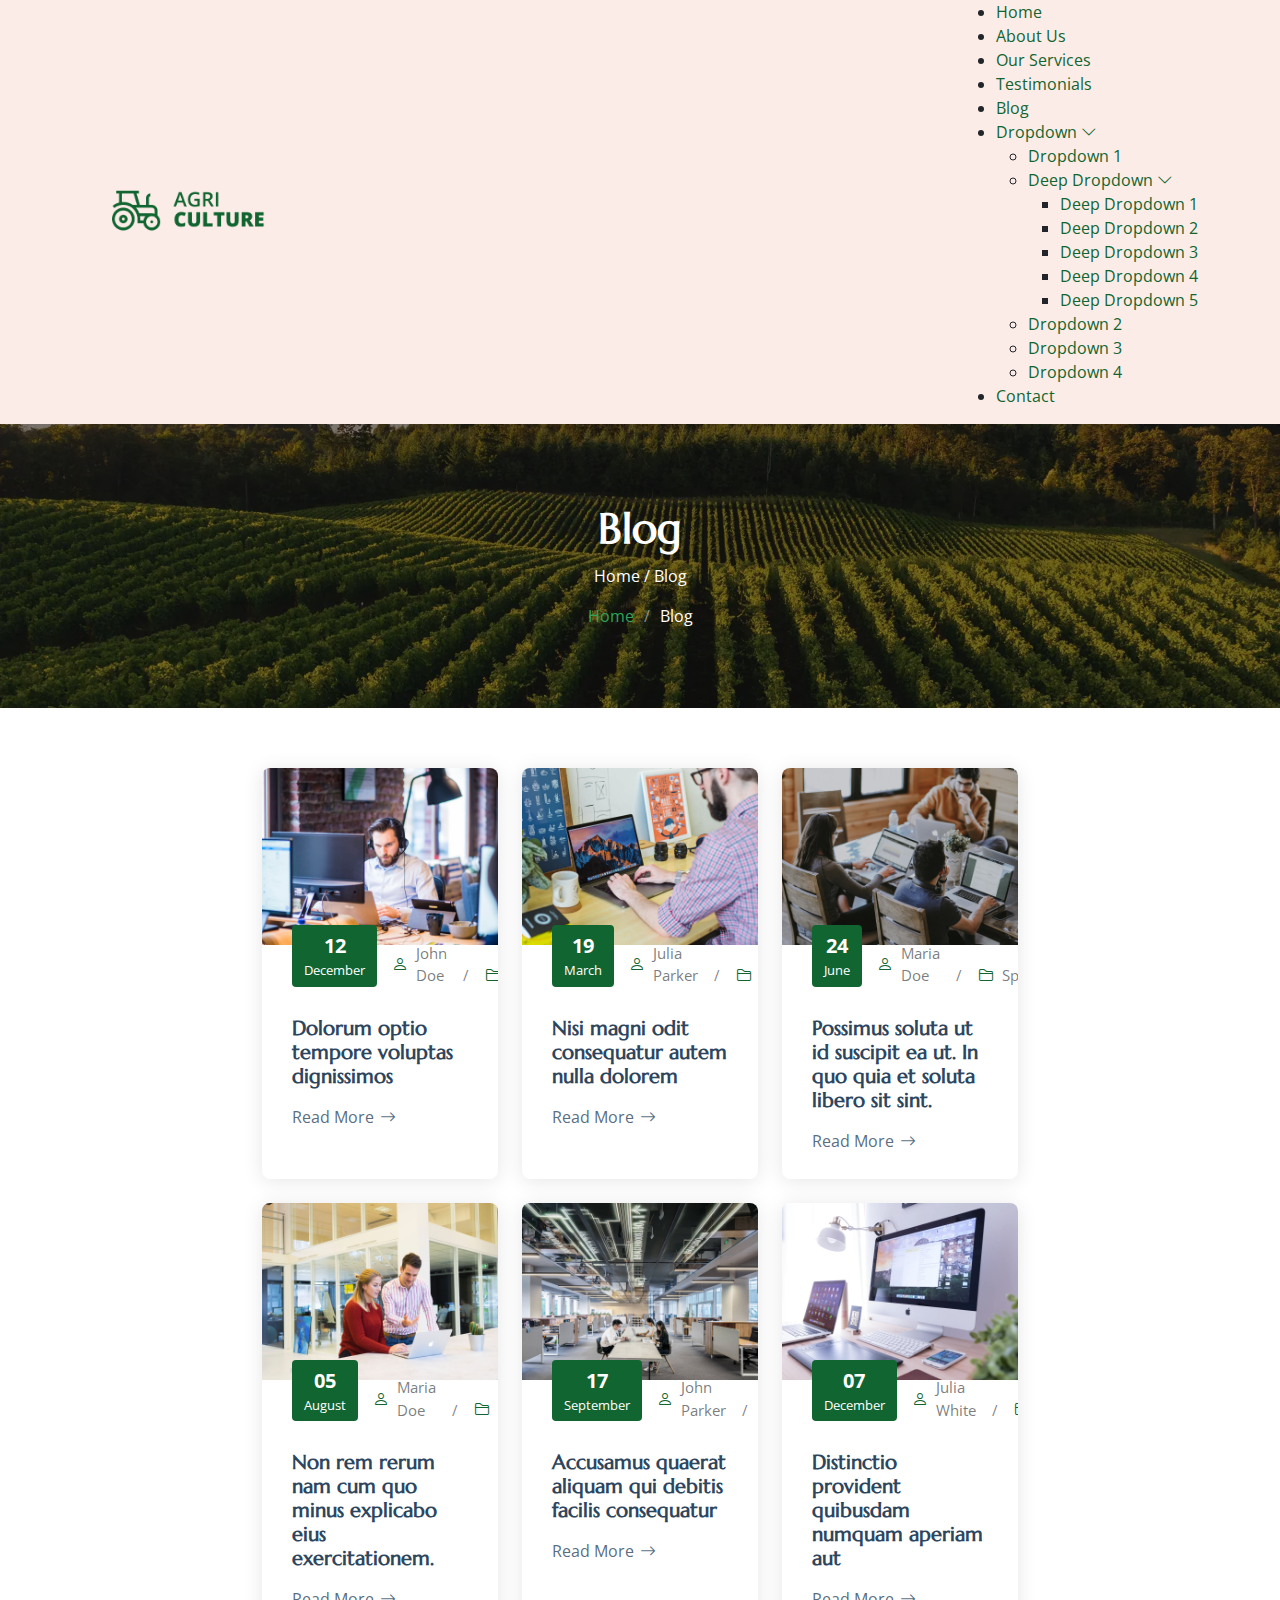
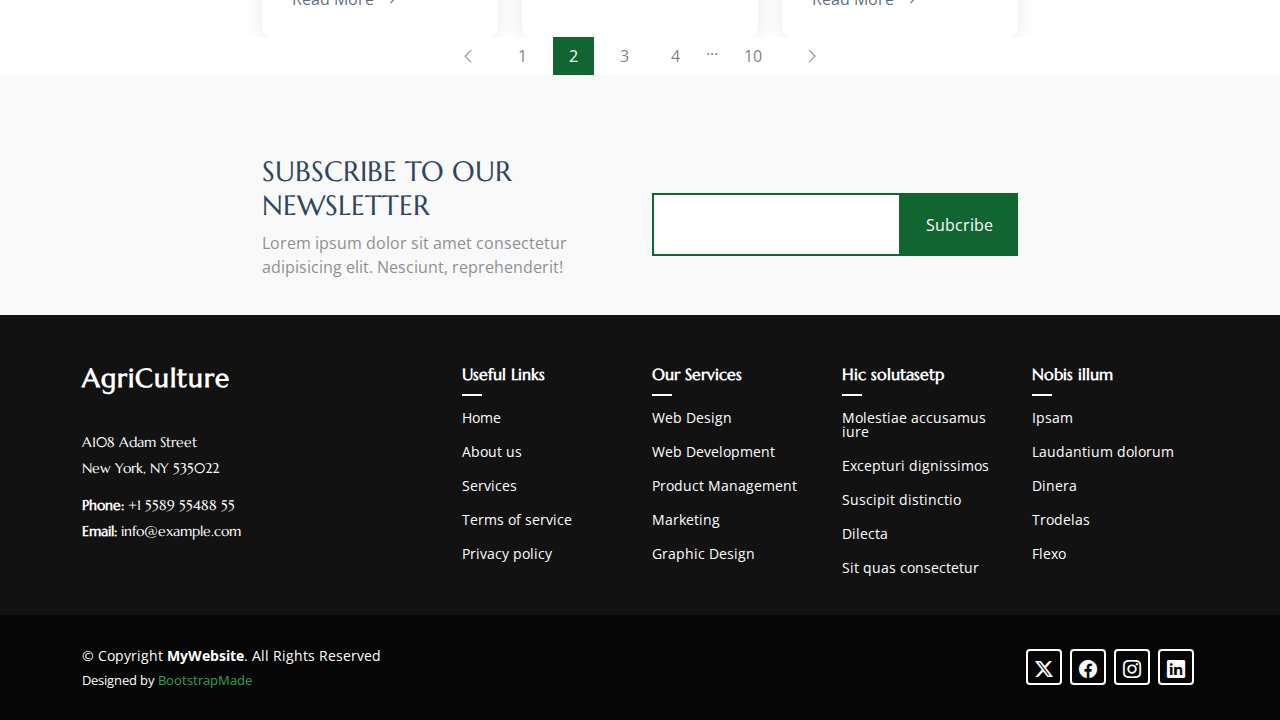
<file: blog.html>
<!DOCTYPE html>
<html lang="en">

<head>
  <meta charset="utf-8">
  <meta content="width=device-width, initial-scale=1.0" name="viewport">
  <title>Blog - AgriCulture Bootstrap Template</title>
  <meta content="" name="description">
  <meta content="" name="keywords">

  <!-- Favicons -->
  <link href="assets/img/favicon.png" rel="icon">
  <link href="assets/img/apple-touch-icon.png" rel="apple-touch-icon">

  <!-- Fonts -->
  <link href="https://fonts.googleapis.com" rel="preconnect">
  <link href="https://fonts.gstatic.com" rel="preconnect" crossorigin>
  <link href="https://fonts.googleapis.com/css2?family=Open+Sans:ital,wght@0,300;0,400;0,500;0,600;0,700;0,800;1,300;1,400;1,500;1,600;1,700;1,800&family=Marcellus:wght@400&display=swap" rel="stylesheet">

  <!-- Vendor CSS Files -->
  <link href="assets/vendor/bootstrap/css/bootstrap.min.css" rel="stylesheet">
  <link href="assets/vendor/bootstrap-icons/bootstrap-icons.css" rel="stylesheet">
  <link href="assets/vendor/aos/aos.css" rel="stylesheet">
  <link href="assets/vendor/swiper/swiper-bundle.min.css" rel="stylesheet">
  <link href="assets/vendor/glightbox/css/glightbox.min.css" rel="stylesheet">

  <!-- Main CSS File -->
  <link href="assets/css/main.css" rel="stylesheet">

  <!-- =======================================================
  * Template Name: AgriCulture
  * Template URL: https://bootstrapmade.com/agriculture-bootstrap-website-template/
  * Updated: Jun 29 2024 with Bootstrap v5.3.3
  * Author: BootstrapMade.com
  * License: https://bootstrapmade.com/license/
  ======================================================== -->
</head>

<body class="blog-page">

  <header id="header" class="header d-flex align-items-center position-relative">
    <div class="container-fluid container-xl position-relative d-flex align-items-center justify-content-between">

      <a href="index.html" class="logo d-flex align-items-center">
        <!-- Uncomment the line below if you also wish to use an image logo -->
        <img src="assets/img/logo.png" alt="AgriCulture">
        <!-- <h1 class="sitename">AgriCulture</h1>  -->
      </a>

      <nav id="navmenu" class="navmenu">
        <ul>
          <li><a href="index.html">Home</a></li>
          <li><a href="about.html">About Us</a></li>
          <li><a href="services.html">Our Services</a></li>
          <li><a href="testimonials.html">Testimonials</a></li>
          <li><a href="blog.html" class="active">Blog</a></li>
          <li class="dropdown"><a href="#"><span>Dropdown</span> <i class="bi bi-chevron-down toggle-dropdown"></i></a>
            <ul>
              <li><a href="#">Dropdown 1</a></li>
              <li class="dropdown"><a href="#"><span>Deep Dropdown</span> <i class="bi bi-chevron-down toggle-dropdown"></i></a>
                <ul>
                  <li><a href="#">Deep Dropdown 1</a></li>
                  <li><a href="#">Deep Dropdown 2</a></li>
                  <li><a href="#">Deep Dropdown 3</a></li>
                  <li><a href="#">Deep Dropdown 4</a></li>
                  <li><a href="#">Deep Dropdown 5</a></li>
                </ul>
              </li>
              <li><a href="#">Dropdown 2</a></li>
              <li><a href="#">Dropdown 3</a></li>
              <li><a href="#">Dropdown 4</a></li>
            </ul>
          </li>
          <li><a href="contact.html">Contact</a></li>
        </ul>
        <i class="mobile-nav-toggle d-xl-none bi bi-list"></i>
      </nav>

    </div>
  </header>

  <main class="main">

    <!-- Page Title -->
    <div class="page-title dark-background" data-aos="fade" style="background-image: url(assets/img/page-title-bg.webp);">
      <div class="container position-relative">
        <h1>Blog</h1>
        <p>
          Home
          /
          Blog</p>
        <nav class="breadcrumbs">
          <ol>
            <li><a href="index.html">Home</a></li>
            <li class="current">Blog</li>
          </ol>
        </nav>
      </div>
    </div><!-- End Page Title -->

    <!-- Blog Posts 2 Section -->
    <section id="blog-posts-2" class="blog-posts-2 section">

      <div class="container">
        <div class="row gy-4">

          <div class="col-lg-4">
            <article class="position-relative h-100">

              <div class="post-img position-relative overflow-hidden">
                <img src="assets/img/blog/blog-1.jpg" class="img-fluid" alt="">
              </div>

              <div class="meta d-flex align-items-end">
                <span class="post-date"><span>12</span>December</span>
                <div class="d-flex align-items-center">
                  <i class="bi bi-person"></i> <span class="ps-2">John Doe</span>
                </div>
                <span class="px-3 text-black-50">/</span>
                <div class="d-flex align-items-center">
                  <i class="bi bi-folder2"></i> <span class="ps-2">Politics</span>
                </div>
              </div>

              <div class="post-content d-flex flex-column">

                <h3 class="post-title">Dolorum optio tempore voluptas dignissimos</h3>
                <a href="blog-details.html" class="readmore stretched-link"><span>Read More</span><i class="bi bi-arrow-right"></i></a>

              </div>

            </article>
          </div><!-- End post list item -->

          <div class="col-lg-4">
            <article class="position-relative h-100">

              <div class="post-img position-relative overflow-hidden">
                <img src="assets/img/blog/blog-2.jpg" class="img-fluid" alt="">
              </div>

              <div class="meta d-flex align-items-end">
                <span class="post-date"><span>19</span>March</span>
                <div class="d-flex align-items-center">
                  <i class="bi bi-person"></i> <span class="ps-2">Julia Parker</span>
                </div>
                <span class="px-3 text-black-50">/</span>
                <div class="d-flex align-items-center">
                  <i class="bi bi-folder2"></i> <span class="ps-2">Economics</span>
                </div>
              </div>

              <div class="post-content d-flex flex-column">
                <h3 class="post-title">Nisi magni odit consequatur autem nulla dolorem</h3>
                <a href="blog-details.html" class="readmore stretched-link"><span>Read More</span><i class="bi bi-arrow-right"></i></a>
              </div>

            </article>
          </div><!-- End post list item -->

          <div class="col-lg-4">
            <article class="position-relative h-100">

              <div class="post-img position-relative overflow-hidden">
                <img src="assets/img/blog/blog-3.jpg" class="img-fluid" alt="">
              </div>
              <div class="meta d-flex align-items-end">
                <span class="post-date"><span>24</span>June</span>
                <div class="d-flex align-items-center">
                  <i class="bi bi-person"></i> <span class="ps-2">Maria Doe</span>
                </div>
                <span class="px-3 text-black-50">/</span>
                <div class="d-flex align-items-center">
                  <i class="bi bi-folder2"></i> <span class="ps-2">Sports</span>
                </div>
              </div>

              <div class="post-content d-flex flex-column">
                <h3 class="post-title">Possimus soluta ut id suscipit ea ut. In quo quia et soluta libero sit sint.</h3>
                <a href="blog-details.html" class="readmore stretched-link"><span>Read More</span><i class="bi bi-arrow-right"></i></a>
              </div>

            </article>
          </div><!-- End post list item -->

          <div class="col-lg-4">
            <article class="position-relative h-100">

              <div class="post-img position-relative overflow-hidden">
                <img src="assets/img/blog/blog-4.jpg" class="img-fluid" alt="">
              </div>
              <div class="meta d-flex align-items-end">
                <span class="post-date"><span>05</span>August</span>
                <div class="d-flex align-items-center">
                  <i class="bi bi-person"></i> <span class="ps-2">Maria Doe</span>
                </div>
                <span class="px-3 text-black-50">/</span>
                <div class="d-flex align-items-center">
                  <i class="bi bi-folder2"></i> <span class="ps-2">Sports</span>
                </div>
              </div>

              <div class="post-content d-flex flex-column">
                <h3 class="post-title">Non rem rerum nam cum quo minus explicabo eius exercitationem.</h3>
                <a href="blog-details.html" class="readmore stretched-link"><span>Read More</span><i class="bi bi-arrow-right"></i></a>
              </div>

            </article>
          </div><!-- End post list item -->

          <div class="col-lg-4">
            <article class="position-relative h-100">

              <div class="post-img position-relative overflow-hidden">
                <img src="assets/img/blog/blog-5.jpg" class="img-fluid" alt="">
              </div>

              <div class="meta d-flex align-items-end">
                <span class="post-date"><span>17</span>September</span>
                <div class="d-flex align-items-center">
                  <i class="bi bi-person"></i> <span class="ps-2">John Parker</span>
                </div>
                <span class="px-3 text-black-50">/</span>
                <div class="d-flex align-items-center">
                  <i class="bi bi-folder2"></i> <span class="ps-2">Politics</span>
                </div>
              </div>

              <div class="post-content d-flex flex-column">

                <h3 class="post-title">Accusamus quaerat aliquam qui debitis facilis consequatur</h3>
                <a href="blog-details.html" class="readmore stretched-link"><span>Read More</span><i class="bi bi-arrow-right"></i></a>

              </div>

            </article>
          </div><!-- End post list item -->

          <div class="col-lg-4">
            <article class="position-relative h-100">

              <div class="post-img position-relative overflow-hidden">
                <img src="assets/img/blog/blog-6.jpg" class="img-fluid" alt="">
              </div>

              <div class="meta d-flex align-items-end">
                <span class="post-date"><span>07</span>December</span>
                <div class="d-flex align-items-center">
                  <i class="bi bi-person"></i> <span class="ps-2">Julia White</span>
                </div>
                <span class="px-3 text-black-50">/</span>
                <div class="d-flex align-items-center">
                  <i class="bi bi-folder2"></i> <span class="ps-2">Economics</span>
                </div>
              </div>

              <div class="post-content d-flex flex-column">

                <h3 class="post-title">Distinctio provident quibusdam numquam aperiam aut</h3>
                <a href="blog-details.html" class="readmore stretched-link"><span>Read More</span><i class="bi bi-arrow-right"></i></a>

              </div>

            </article>
          </div><!-- End post list item -->

        </div>
      </div>

    </section><!-- /Blog Posts 2 Section -->

    <!-- Blog Pagination Section -->
    <section id="blog-pagination" class="blog-pagination section">

      <div class="container">
        <div class="d-flex justify-content-center">
          <ul>
            <li><a href="#"><i class="bi bi-chevron-left"></i></a></li>
            <li><a href="#">1</a></li>
            <li><a href="#" class="active">2</a></li>
            <li><a href="#">3</a></li>
            <li><a href="#">4</a></li>
            <li>...</li>
            <li><a href="#">10</a></li>
            <li><a href="#"><i class="bi bi-chevron-right"></i></a></li>
          </ul>
        </div>
      </div>

    </section><!-- /Blog Pagination Section -->

    <!-- Call To Action Section -->
    <section id="call-to-action" class="call-to-action section light-background">

      <div class="content">
        <div class="container">
          <div class="row align-items-center">
            <div class="col-lg-6">
              <h3>Subscribe To Our Newsletter</h3>
              <p class="opacity-50">
                Lorem ipsum dolor sit amet consectetur adipisicing elit.
                Nesciunt, reprehenderit!
              </p>
            </div>
            <div class="col-lg-6">
              <form action="forms/newsletter.php" class="form-subscribe php-email-form">
                <div class="form-group d-flex align-items-stretch">
                  <input type="email" name="email" class="form-control h-100" placeholder="Enter your e-mail">
                  <input type="submit" class="btn btn-secondary px-4" value="Subcribe">
                </div>
                <div class="loading">Loading</div>
                <div class="error-message"></div>
                <div class="sent-message">
                  Your subscription request has been sent. Thank you!
                </div>
              </form>
            </div>
          </div>
        </div>
      </div>
    </section><!-- /Call To Action Section -->

  </main>

  <footer id="footer" class="footer dark-background">

    <div class="footer-top">
      <div class="container">
        <div class="row gy-4">
          <div class="col-lg-4 col-md-6 footer-about">
            <a href="index.html" class="logo d-flex align-items-center">
              <span class="sitename">AgriCulture</span>
            </a>
            <div class="footer-contact pt-3">
              <p>A108 Adam Street</p>
              <p>New York, NY 535022</p>
              <p class="mt-3"><strong>Phone:</strong> <span>+1 5589 55488 55</span></p>
              <p><strong>Email:</strong> <span>info@example.com</span></p>
            </div>
          </div>

          <div class="col-lg-2 col-md-3 footer-links">
            <h4>Useful Links</h4>
            <ul>
              <li><a href="#">Home</a></li>
              <li><a href="#">About us</a></li>
              <li><a href="#">Services</a></li>
              <li><a href="#">Terms of service</a></li>
              <li><a href="#">Privacy policy</a></li>
            </ul>
          </div>

          <div class="col-lg-2 col-md-3 footer-links">
            <h4>Our Services</h4>
            <ul>
              <li><a href="#">Web Design</a></li>
              <li><a href="#">Web Development</a></li>
              <li><a href="#">Product Management</a></li>
              <li><a href="#">Marketing</a></li>
              <li><a href="#">Graphic Design</a></li>
            </ul>
          </div>

          <div class="col-lg-2 col-md-3 footer-links">
            <h4>Hic solutasetp</h4>
            <ul>
              <li><a href="#">Molestiae accusamus iure</a></li>
              <li><a href="#">Excepturi dignissimos</a></li>
              <li><a href="#">Suscipit distinctio</a></li>
              <li><a href="#">Dilecta</a></li>
              <li><a href="#">Sit quas consectetur</a></li>
            </ul>
          </div>

          <div class="col-lg-2 col-md-3 footer-links">
            <h4>Nobis illum</h4>
            <ul>
              <li><a href="#">Ipsam</a></li>
              <li><a href="#">Laudantium dolorum</a></li>
              <li><a href="#">Dinera</a></li>
              <li><a href="#">Trodelas</a></li>
              <li><a href="#">Flexo</a></li>
            </ul>
          </div>

        </div>
      </div>
    </div>

    <div class="copyright text-center">
      <div class="container d-flex flex-column flex-lg-row justify-content-center justify-content-lg-between align-items-center">

        <div class="d-flex flex-column align-items-center align-items-lg-start">
          <div>
            © Copyright <strong><span>MyWebsite</span></strong>. All Rights Reserved
          </div>
          <div class="credits">
            <!-- All the links in the footer should remain intact. -->
            <!-- You can delete the links only if you purchased the pro version. -->
            <!-- Licensing information: https://bootstrapmade.com/license/ -->
            <!-- Purchase the pro version with working PHP/AJAX contact form: https://bootstrapmade.com/herobiz-bootstrap-business-template/ -->
            Designed by <a href="https://bootstrapmade.com/">BootstrapMade</a>
          </div>
        </div>

        <div class="social-links order-first order-lg-last mb-3 mb-lg-0">
          <a href=""><i class="bi bi-twitter-x"></i></a>
          <a href=""><i class="bi bi-facebook"></i></a>
          <a href=""><i class="bi bi-instagram"></i></a>
          <a href=""><i class="bi bi-linkedin"></i></a>
        </div>

      </div>
    </div>

  </footer>

  <!-- Scroll Top -->
  <a href="#" id="scroll-top" class="scroll-top d-flex align-items-center justify-content-center"><i class="bi bi-arrow-up-short"></i></a>

  <!-- Preloader -->
  <div id="preloader"></div>

  <!-- Vendor JS Files -->
  <script src="assets/vendor/bootstrap/js/bootstrap.bundle.min.js"></script>
  <script src="assets/vendor/php-email-form/validate.js"></script>
  <script src="assets/vendor/aos/aos.js"></script>
  <script src="assets/vendor/swiper/swiper-bundle.min.js"></script>
  <script src="assets/vendor/glightbox/js/glightbox.min.js"></script>

  <!-- Main JS File -->
  <script src="assets/js/main.js"></script>

</body>

</html>
</file>
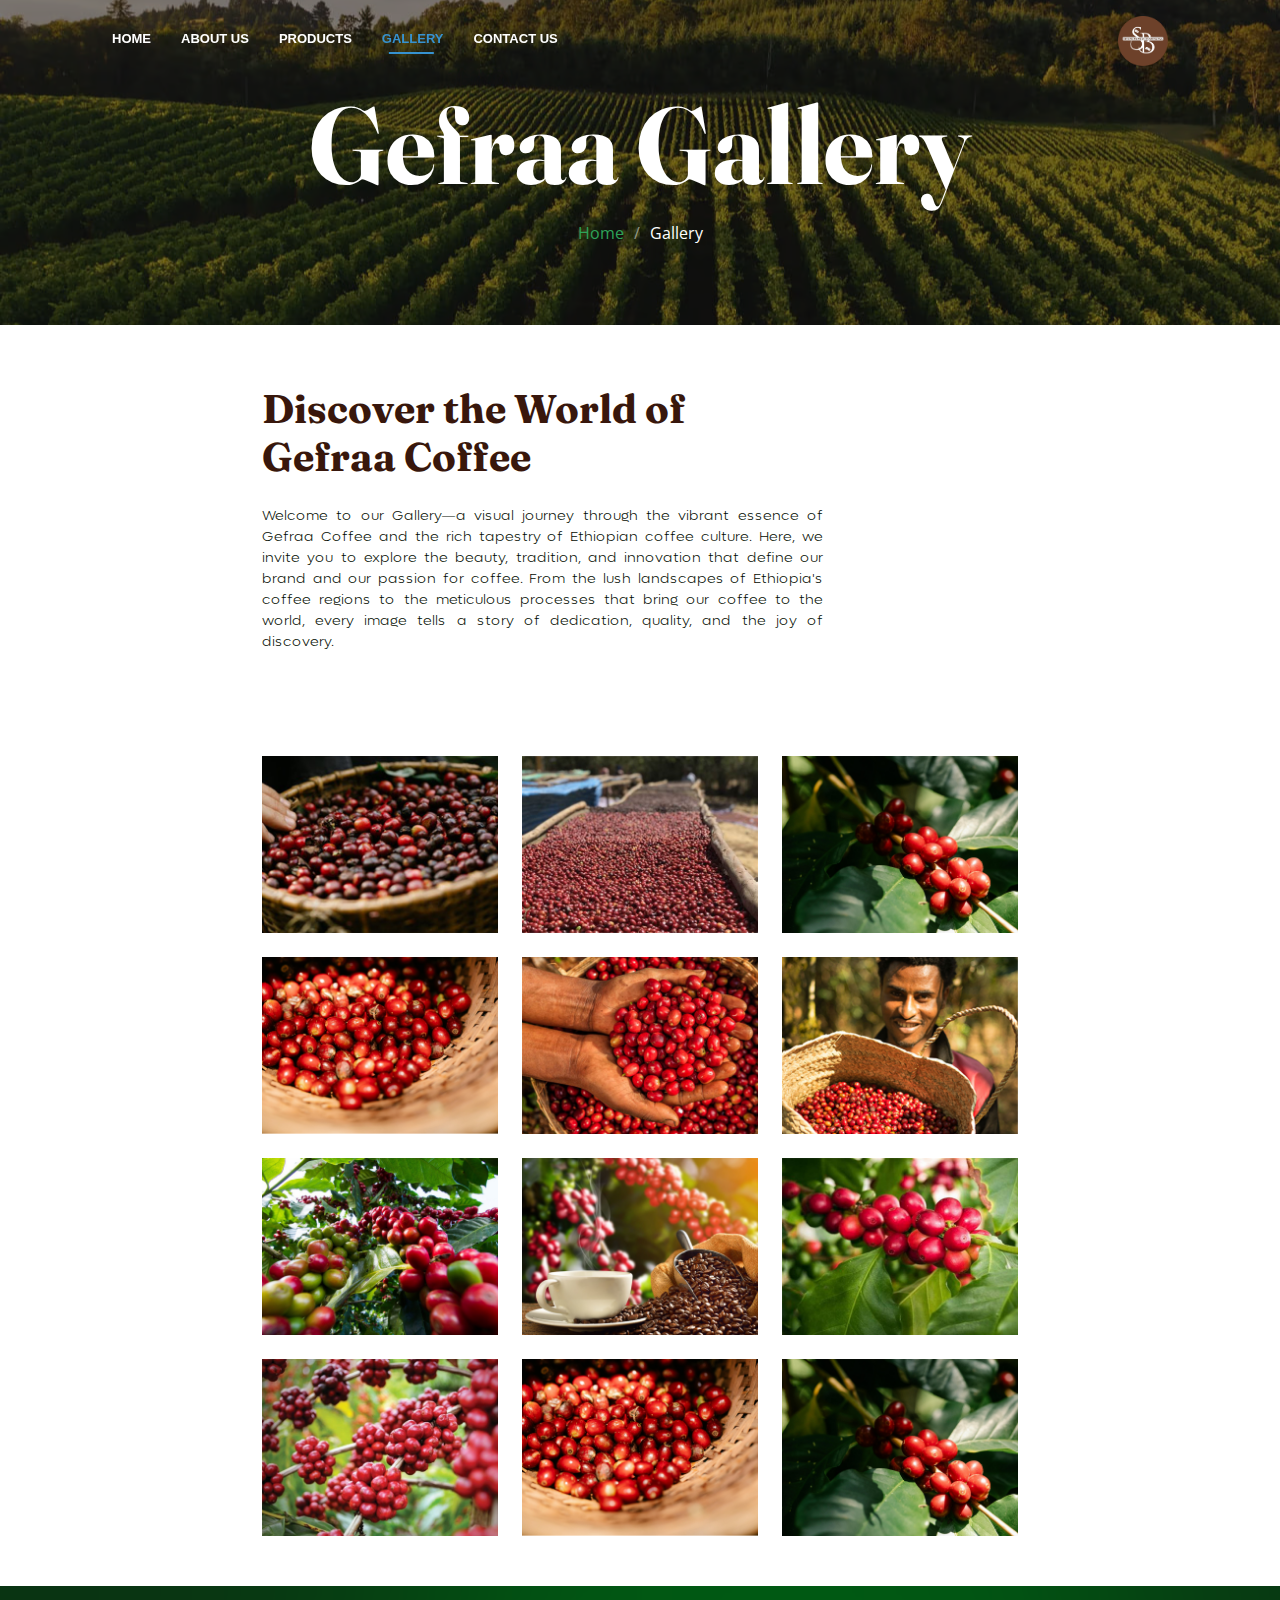
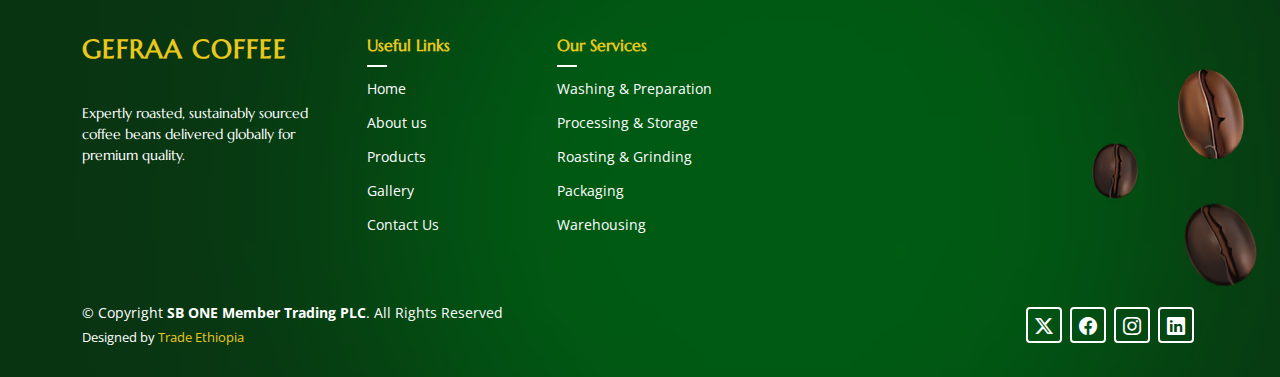
<file: gallerry.html>
<!DOCTYPE html>
<html lang="en">

<head>
  <meta charset="utf-8">
  <meta content="width=device-width, initial-scale=1.0" name="viewport">
  <title>Gallery - Gefraa Coffee</title>
  <meta content="" name="description">
  <meta content="" name="keywords">

  <!-- Favicons -->
  <link href="assets/img/SB Logo.png" rel="icon">
  <link href="assets/img/SB Logo.png" rel="apple-touch-icon">

  <!-- Fonts -->
  <link href="https://fonts.googleapis.com" rel="preconnect">
  <link href="https://fonts.gstatic.com" rel="preconnect" crossorigin>
  <link href="https://fonts.googleapis.com/css2?family=Open+Sans:ital,wght@0,300;0,400;0,500;0,600;0,700;0,800;1,300;1,400;1,500;1,600;1,700;1,800&family=Marcellus:wght@400&display=swap" rel="stylesheet">

  <!-- Vendor CSS Files -->
  <link href="assets/vendor/bootstrap/css/bootstrap.min.css" rel="stylesheet">
  <link href="assets/vendor/bootstrap-icons/bootstrap-icons.css" rel="stylesheet">
  <link href="assets/vendor/aos/aos.css" rel="stylesheet">
  <link href="assets/vendor/swiper/swiper-bundle.min.css" rel="stylesheet">
  <link href="assets/vendor/glightbox/css/glightbox.min.css" rel="stylesheet">

  <!-- Main CSS File -->
  <link href="assets/css/main.css" rel="stylesheet">

</head>

<body class="about-page">

  <!-- ======= Header ======= -->
  <header id="header" class="fixed-top d-flex align-items-center" style="top: 0px;">
    <div class="container">
      <div class="header-container d-flex align-items-center justify-content-between">
        <nav id="navbar" class="navbar">
          <ul>
            <li><a class="nav-link scrollto" href="index.html">Home</a></li>
            <li><a class="nav-link scrollto" href="about.html">About Us</a></li>
            <li><a class="nav-link scrollto" href="services.html">Products</a></li>
            <li><a class="nav-link scrollto active" href="gallerry.html">Gallery</a></li>
            <li><a class="nav-link scrollto" href="contact.html">Contact Us</a></li>
            <!-- <li><a class="getstarted scrollto" href="#about">Get Started</a></li> -->
          </ul>
          <i class="bi bi-list mobile-nav-toggle"></i>
        </nav><!-- .navbar -->
        <div class="logo">
          <!-- <h1 class="text-light"><a href="index.html"><span>Bethany</span></a></h1> -->
          <!-- Uncomment below if you prefer to use an image logo -->
          <a href="index.html"><img src="assets/img/SB Logo.png" alt="" class="img-fluid"></a>
        </div>
      </div><!-- End Header Container -->
    </div>
  </header><!-- End Header -->
 
  <main class="main">
    <!-- Page Title -->
    <div class="page-titlee dark-background" data-aos="fade" style="background-image: url(assets/img/hometitle2.avif);">
      <div class="container position-relative">
        <h1>Gefraa Gallery</h1>
        <nav class="breadcrumbs">
          <ol>
            <li><a href="index.html">Home</a></li>
            <li class="current">Gallery</li>
          </ol>
        </nav>
      </div>
    </div><!-- End Page Title -->

    <!-- About 3 Section -->
    <section id="about-3" class="about-3 section" style="margin-bottom: 0px; padding-bottom: 50px;">

      <div class="container">
        <div class="row gy-4 justify-content-between align-items-center">
          <div class="col-lg-9 order-lg-2" data-aos="fade-up" data-aos-delay="100">
            <h2 class="content-title mb-4" style="font-family: 'Fraunces',serif; font-weight: 700; color: #38170c; font-size: 40px;">Discover the World of Gefraa Coffee</h2>
            <p class="mb-4" style="text-align: justify;  font-family: 'Lufga Light',sans-serif; font-size: 14px; font-weight: 500; color: rgb(2, 11, 0);">
                Welcome to our Gallery—a visual journey through the vibrant essence of Gefraa Coffee and the rich tapestry of Ethiopian coffee culture. Here, we invite you to explore the beauty, tradition, and innovation that define our brand and our passion for coffee. From the lush landscapes of Ethiopia's coffee regions to the meticulous processes that bring our coffee to the world, every image tells a story of dedication, quality, and the joy of discovery.
            </p>
            <!-- <ul class="list-unstyled list-check">
              <li>Lorem ipsum dolor sit amet</li>
              <li>Velit explicabo vitae repellendu</li>
              <li>Repellat aliquam nihil illo</li>
            </ul> -->
          </div>
        </div>
      </div>
    </section><!-- /About 3 Section -->

    <!-- Portfolio Section -->
    <section id="portfolio" class="portfolio section" style="padding-bottom: 50px; margin-top: -30px;">
      <div class="container">
        <div class="isotope-layout" data-default-filter="*" data-layout="masonry" data-sort="original-order">
          <div class="row gy-4 isotope-container" data-aos="fade-up" data-aos-delay="200">

            <div class="col-lg-4 col-md-6 portfolio-item isotope-item filter-app">
              <div class="portfolio-content h-100">
                <img src="assets/img/gallery-1.avif" class="img-fluid" alt="">
                <div class="portfolio-info">
                  <a href="assets/img/gallery-1.avif" title="" data-gallery="portfolio-gallery-app" class="glightbox preview-link"><i class="bi bi-zoom-in"></i></a>
                </div>
              </div>
            </div><!-- End Portfolio Item -->

            <div class="col-lg-4 col-md-6 portfolio-item isotope-item">
              <div class="portfolio-content h-100">
                <img src="assets/img/gallery-2.avif" class="img-fluid" alt="">
                <div class="portfolio-info">

                  <a href="assets/img/gallery-2.avif" title="" data-gallery="portfolio-gallery-product" class="glightbox preview-link"><i class="bi bi-zoom-in"></i></a>
                </div>
              </div>
            </div><!-- End Portfolio Item -->

            <div class="col-lg-4 col-md-6 portfolio-item isotope-item">
              <div class="portfolio-content h-100">
                <img src="assets/img/gallery-3.avif" class="img-fluid" alt="">
                <div class="portfolio-info">
                  <a href="assets/img/gallery-3.avif" title="" data-gallery="portfolio-gallery-branding" class="glightbox preview-link"><i class="bi bi-zoom-in"></i></a>
                </div>
              </div>
            </div><!-- End Portfolio Item -->

            <div class="col-lg-4 col-md-6 portfolio-item isotope-item">
              <div class="portfolio-content h-100">
                <img src="assets/img/gallery-4.avif" class="img-fluid" alt="">
                <div class="portfolio-info">
                  <a href="assets/img/gallery-4.avif" title="" data-gallery="portfolio-gallery-book" class="glightbox preview-link"><i class="bi bi-zoom-in"></i></a>
                </div>
              </div>
            </div><!-- End Portfolio Item -->

            <div class="col-lg-4 col-md-6 portfolio-item isotope-item">
              <div class="portfolio-content h-100">
                <img src="assets/img/gallery-6.avif" class="img-fluid" alt="">
                <div class="portfolio-info">
                  <a href="assets/img/gallery-6.avif" title="" data-gallery="portfolio-gallery-app" class="glightbox preview-link"><i class="bi bi-zoom-in"></i></a>
                </div>
              </div>
            </div><!-- End Portfolio Item -->

            <div class="col-lg-4 col-md-6 portfolio-item isotope-item">
              <div class="portfolio-content h-100">
                <img src="assets/img/gallery-7.avif" class="img-fluid" alt="">
                <div class="portfolio-info">
                  <a href="assets/img/gallery-7.avif" title="" data-gallery="portfolio-gallery-product" class="glightbox preview-link"><i class="bi bi-zoom-in"></i></a>
                </div>
              </div>
            </div><!-- End Portfolio Item -->

            <div class="col-lg-4 col-md-6 portfolio-item isotope-item">
              <div class="portfolio-content h-100">
                <img src="assets/img/gallery-8.avif" class="img-fluid" alt="">
                <div class="portfolio-info">
                  <a href="assets/img/gallery-8.avif" title="" data-gallery="portfolio-gallery-branding" class="glightbox preview-link"><i class="bi bi-zoom-in"></i></a>
                </div>
              </div>
            </div><!-- End Portfolio Item -->

            <div class="col-lg-4 col-md-6 portfolio-item isotope-item">
              <div class="portfolio-content h-100">
                <img src="assets/img/gallery-9.avif" class="img-fluid" alt="">
                <div class="portfolio-info">
                  <a href="assets/img/gallery-9.avif" title="" data-gallery="portfolio-gallery-book" class="glightbox preview-link"><i class="bi bi-zoom-in"></i></a>
                </div>
              </div>
            </div><!-- End Portfolio Item -->

            <div class="col-lg-4 col-md-6 portfolio-item isotope-item">
              <div class="portfolio-content h-100">
                <img src="assets/img/gallery-11.avif" class="img-fluid" alt="">
                <div class="portfolio-info">
                  <a href="assets/img/gallery-11.avif" title="" data-gallery="portfolio-gallery-app" class="glightbox preview-link"><i class="bi bi-zoom-in"></i></a>
                </div>
              </div>
            </div><!-- End Portfolio Item -->

            <div class="col-lg-4 col-md-6 portfolio-item isotope-item">
              <div class="portfolio-content h-100">
                <img src="assets/img/gallery-12.avif" class="img-fluid" alt="">
                <div class="portfolio-info">
                  <a href="assets/img/gallery-12.avif" title="" data-gallery="portfolio-gallery-product" class="glightbox preview-link"><i class="bi bi-zoom-in"></i></a>
                </div>
              </div>
            </div><!-- End Portfolio Item -->

            <div class="col-lg-4 col-md-6 portfolio-item isotope-item">
              <div class="portfolio-content h-100">
                <img src="assets/img/gallery-4.avif" class="img-fluid" alt="">
                <div class="portfolio-info">
                  <a href="assets/img/gallery-4.avif" title="" data-gallery="portfolio-gallery-branding" class="glightbox preview-link"><i class="bi bi-zoom-in"></i></a>
                </div>
              </div>
            </div><!-- End Portfolio Item -->

            <div class="col-lg-4 col-md-6 portfolio-item isotope-item">
              <div class="portfolio-content h-100">
                <img src="assets/img/gallery-3.avif" class="img-fluid" alt="">
                <div class="portfolio-info">
                  <a href="assets/img/gallery-3.avif" title="" data-gallery="portfolio-gallery-book" class="glightbox preview-link"><i class="bi bi-zoom-in"></i></a>
                </div>
              </div>
            </div><!-- End Portfolio Item -->

          </div><!-- End Portfolio Container -->

        </div>

      </div>

    </section><!-- /Portfolio Section -->
  </main>

  <footer id="footer" class="footer"> 

    <div class="footer-top" style="background-image: url(assets/img/footerImage4.avif);">
      <div class="container">
        <div class="row gy-4">
          <div class="col-lg-3 col-md-6 footer-about">
            <a href="index.html" class="logo d-flex align-items-center">
              <span class="sitename" style="color: #e8c81d;">GEFRAA COFFEE</span>
            </a>
            <div class="footer-contact pt-3">
              <p>Expertly roasted, sustainably sourced coffee beans delivered globally for premium quality.</p>
            </div>
          </div>

          <div class="col-lg-2 col-md-3 footer-links">
            <h4 style="color: #e8c81d;">Useful Links</h4>
            <ul>
              <li><a href="index.html">Home</a></li>
              <li><a href="about.html">About us</a></li>
              <li><a href="services.html">Products</a></li>
              <li><a href="gallerry.html">Gallery</a></li>
              <li><a href="contact.html">Contact Us</a></li>
            </ul>
          </div>

          <div class="col-lg-2 col-md-3 footer-links">
            <h4 style="color: #e8c81d;">Our Services</h4>
            <ul>
              <li><a href="services.html">Washing & Preparation</a></li>
              <li><a href="services.html">Processing & Storage</a></li>
              <li><a href="services.html">Roasting & Grinding</a></li>
              <li><a href="services.html">Packaging</a></li>
              <li><a href="services.html">Warehousing</a></li>
            </ul>
          </div>
        </div>
      </div>
      <div class="copyright text-center">
        <div class="container d-flex flex-column flex-lg-row justify-content-center justify-content-lg-between align-items-center">
  
          <div class="d-flex flex-column align-items-center align-items-lg-start">
            <div>
              © Copyright <strong><span>SB ONE Member Trading PLC</span></strong>. All Rights Reserved
            </div>
            <div class="credits">
              Designed by <a href="https://tradethiopia.com/" style="color: #e8c81d;">Trade Ethiopia</a>
            </div>
          </div>
  
          <div class="social-links order-first order-lg-last mb-3 mb-lg-0">
            <a href=""><i class="bi bi-twitter-x"></i></a>
            <a href=""><i class="bi bi-facebook"></i></a>
            <a href=""><i class="bi bi-instagram"></i></a>
            <a href=""><i class="bi bi-linkedin"></i></a>
          </div>
  
        </div>
      </div>
    </div>
  </footer>
  <!-- Scroll Top -->
  <a href="#" id="scroll-top" class="scroll-top d-flex align-items-center justify-content-center"><i class="bi bi-arrow-up-short"></i></a>

  <!-- Preloader -->
  <div id="preloader"></div>

  <!-- Vendor JS Files -->
  <script src="assets/vendor/bootstrap/js/bootstrap.bundle.min.js"></script>
  <script src="assets/vendor/php-email-form/validate.js"></script>
  <script src="assets/vendor/aos/aos.js"></script>
  <script src="assets/vendor/swiper/swiper-bundle.min.js"></script>
  <script src="assets/vendor/glightbox/js/glightbox.min.js"></script>

  <!-- Main JS File -->
  <script src="assets/js/main.js"></script>

</body>

</html>
</file>
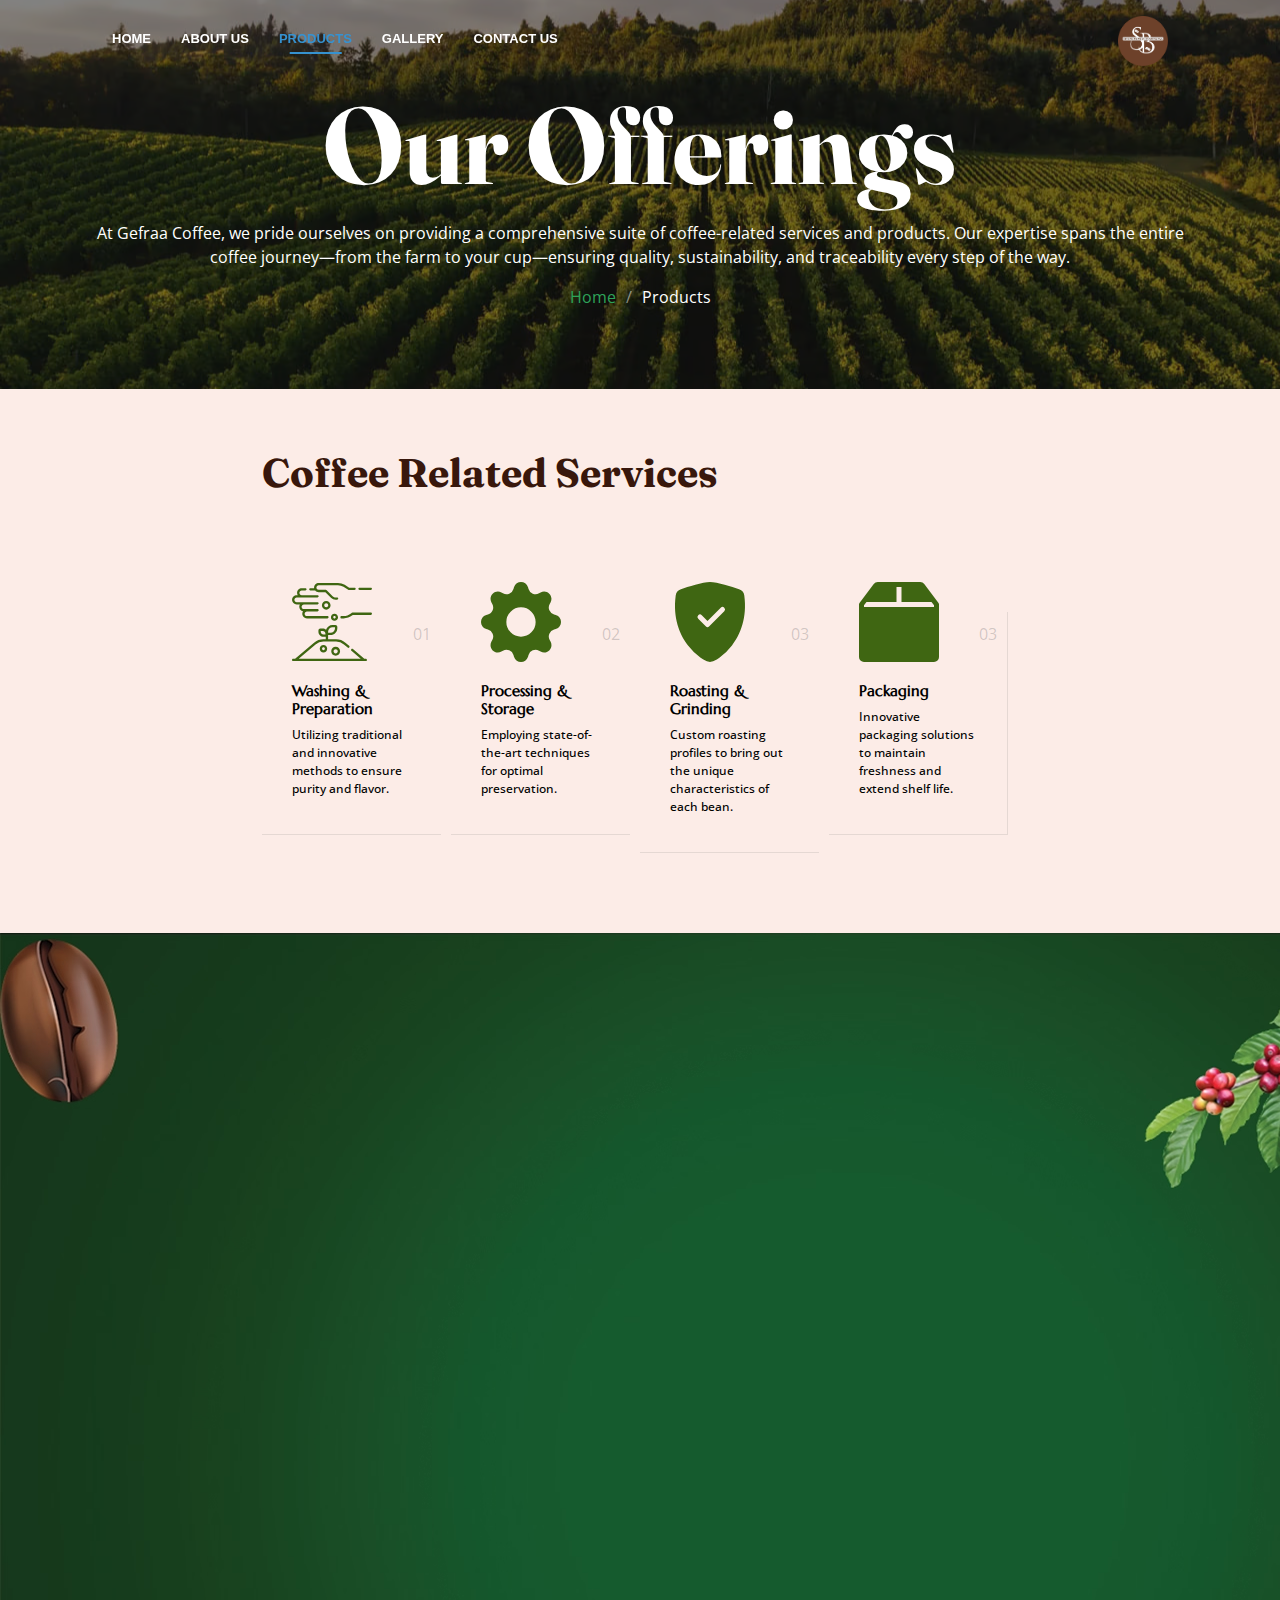
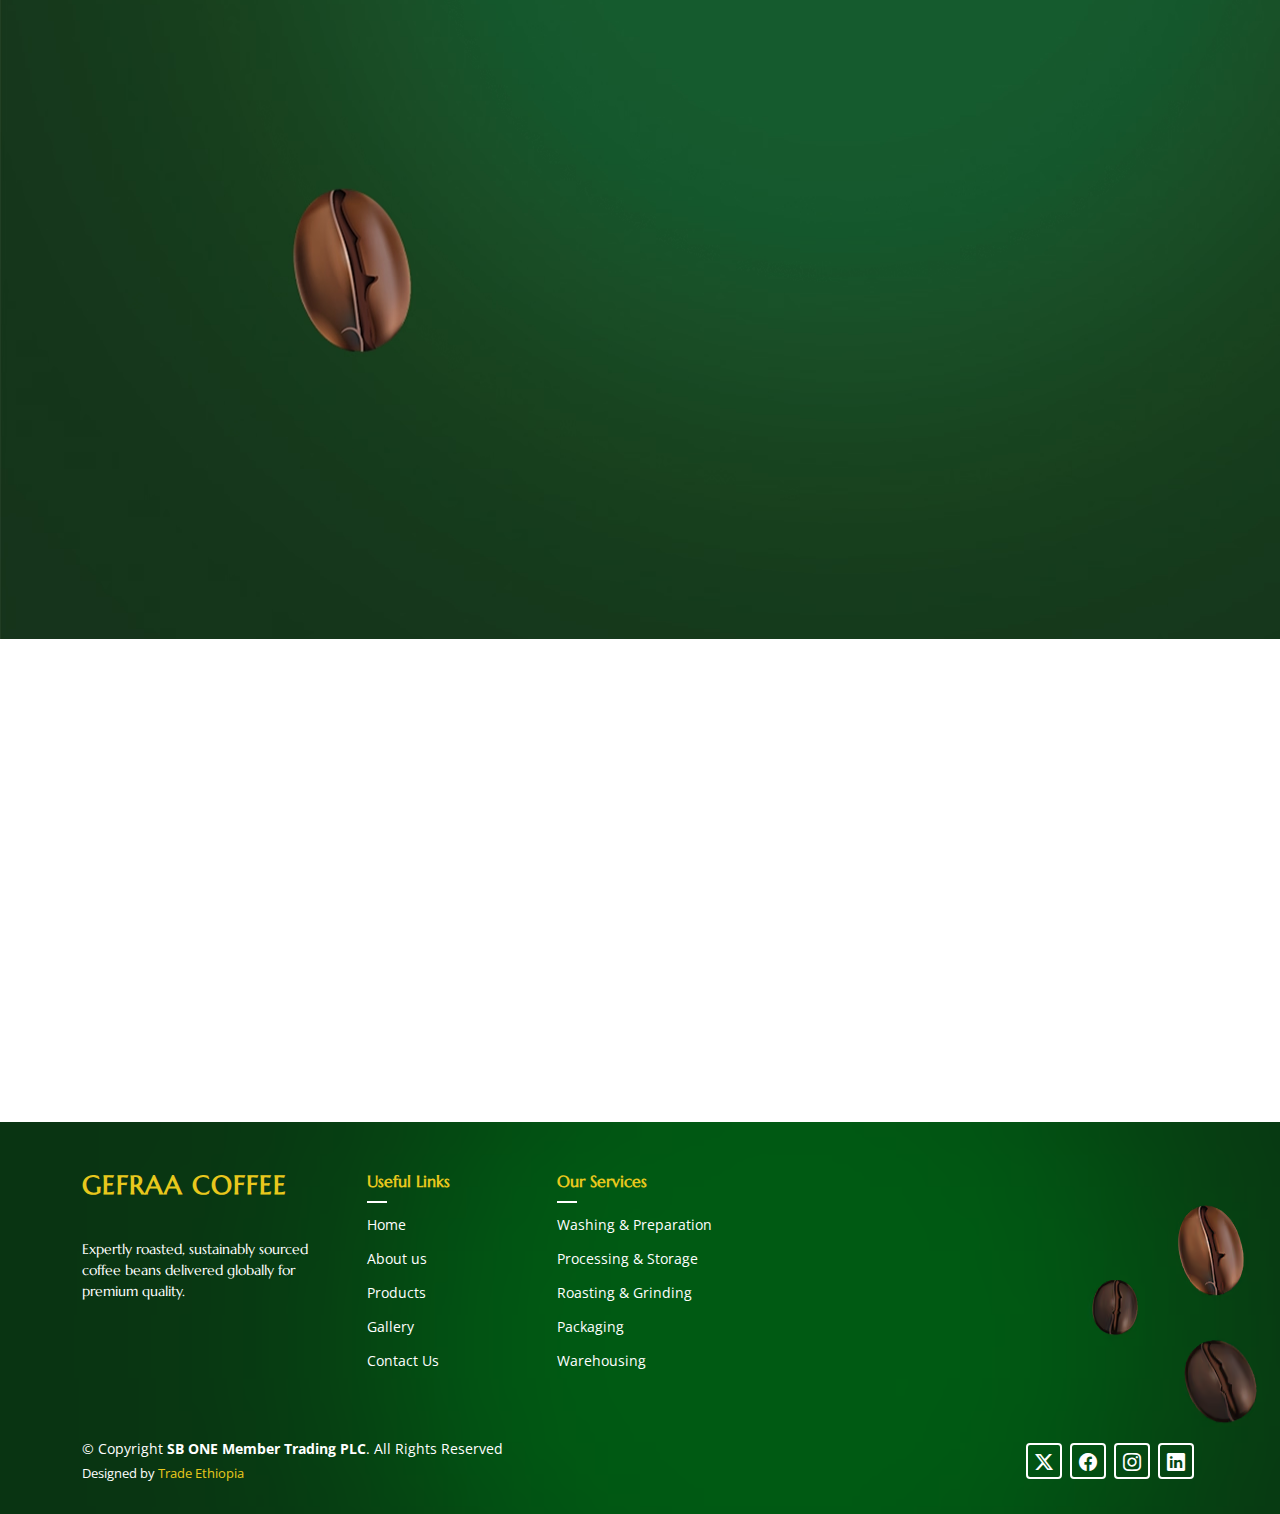
<file: services.html>
<!DOCTYPE html>
<html lang="en">

<head>
  <meta charset="utf-8">
  <meta content="width=device-width, initial-scale=1.0" name="viewport">
  <title>Service - Gefraa Coffee</title>
  <meta content="" name="description">
  <meta content="" name="keywords">

  <!-- Favicons -->
  <link href="assets/img/SB Logo.png" rel="icon">
  <link href="assets/img/SB Logo.png" rel="apple-touch-icon">

  <!-- Fonts -->
  <link href="https://fonts.googleapis.com" rel="preconnect">
  <link href="https://fonts.gstatic.com" rel="preconnect" crossorigin>
  <link href="https://fonts.googleapis.com/css2?family=Open+Sans:ital,wght@0,300;0,400;0,500;0,600;0,700;0,800;1,300;1,400;1,500;1,600;1,700;1,800&family=Marcellus:wght@400&display=swap" rel="stylesheet">

  <!-- Vendor CSS Files -->
  <link href="assets/vendor/bootstrap/css/bootstrap.min.css" rel="stylesheet">
  <link href="assets/vendor/bootstrap-icons/bootstrap-icons.css" rel="stylesheet">
  <link href="assets/vendor/aos/aos.css" rel="stylesheet">
  <link href="assets/vendor/swiper/swiper-bundle.min.css" rel="stylesheet">
  <link href="assets/vendor/glightbox/css/glightbox.min.css" rel="stylesheet">

  <!-- Main CSS File -->
  <link href="assets/css/main.css" rel="stylesheet">

</head>

<body class="about-page">

  <!-- ======= Header ======= -->
  <header id="header" class="fixed-top d-flex align-items-center" style="top: 0px;">
    <div class="container">
      <div class="header-container d-flex align-items-center justify-content-between">
        <nav id="navbar" class="navbar">
          <ul>
            <li><a class="nav-link scrollto" href="index.html">Home</a></li>
            <li><a class="nav-link scrollto" href="about.html">About Us</a></li>
            <li><a class="nav-link scrollto active" href="services.html">Products</a></li>
            <li><a class="nav-link scrollto " href="gallerry.html">Gallery</a></li>
            <li><a class="nav-link scrollto" href="contact.html">Contact Us</a></li>
            <!-- <li><a class="getstarted scrollto" href="#about">Get Started</a></li> -->
          </ul>
          <i class="bi bi-list mobile-nav-toggle"></i>
        </nav><!-- .navbar -->
        <div class="logo">
          <!-- <h1 class="text-light"><a href="index.html"><span>Bethany</span></a></h1> -->
          <!-- Uncomment below if you prefer to use an image logo -->
          <a href="index.html"><img src="assets/img/SB Logo.png" alt="" class="img-fluid"></a>
        </div>
      </div><!-- End Header Container -->
    </div>
  </header><!-- End Header -->
 
  <main class="main">

    <!-- Page Title -->
    <div class="page-titlee dark-background" data-aos="fade" style="background-image: url(assets/img/hometitle2.avif);">
      <div class="container position-relative">
        <h1>Our Offerings</h1>
        <p>At Gefraa Coffee, we pride ourselves on providing a comprehensive suite of coffee-related services and products. Our expertise spans the entire coffee journey—from the farm to your cup—ensuring quality, sustainability, and traceability every step of the way.</p>
        <nav class="breadcrumbs">
          <ol>
            <li><a href="index.html">Home</a></li>
            <li class="current">Products</li>
          </ol>
        </nav>
      </div>
    </div><!-- End Page Title -->
    <!-- Services Section -->
    <section id="services" class="services section" style="background-color: #fcece7; ">

      <!-- Section Title -->
      <div class="container section-title" data-aos="fade-up">
        <h2 style="font-family: 'Fraunces',serif; font-weight: 700; font-size: 40px; text-align: left; color: rgb(56, 23, 12)">Coffee Related Services</h2>
      </div><!-- End Section Title -->
      <div class="content">
        <div class="container">
          <div class="row g-0">
            <div class="col-lg-3 col-md-6" >
              <div class="service-item">
                <span class="number">01</span>
                <div class="service-item-icon" style="color: #3f6612">
                  <svg xmlns="http://www.w3.org/2000/svg" version="1.1" xmlns:xlink="http://www.w3.org/1999/xlink" width="80" height="80" x="0" y="0" viewBox="0 0 514.314 514.314" style="enable-background: new 0 0 512 512" xml:space="preserve" class="">
                    <g>
                      <path d="M434.176 51.297h72.639c4.143 0 7.5-3.358 7.5-7.5s-3.357-7.5-7.5-7.5h-72.639c-4.143 0-7.5 3.358-7.5 7.5s3.357 7.5 7.5 7.5zM117.994 54.791h30.852c5.47 6.605 13.729 10.82 22.955 10.82h42.865l35.886 35.886c8.246 8.246 19.209 12.787 30.869 12.787h8.32c4.143 0 7.5-3.358 7.5-7.5s-3.357-7.5-7.5-7.5h-8.32c-7.654 0-14.85-2.981-20.262-8.393l-38.083-38.083a7.5 7.5 0 0 0-5.304-2.197H171.8c-8.159 0-14.797-6.638-14.797-14.797s6.638-14.797 14.797-14.797h123.757a66.756 66.756 0 0 1 35.416 10.157l30.374 18.983a7.497 7.497 0 0 0 3.975 1.14h36.891c4.143 0 7.5-3.358 7.5-7.5s-3.357-7.5-7.5-7.5h-34.739l-28.551-17.843a81.742 81.742 0 0 0-43.365-12.437H171.801c-16.43 0-29.797 13.367-29.797 29.798 0 1.349.099 2.675.273 3.977h-24.283a7.5 7.5 0 1 0 0 14.999zM30.38 144.476h20.344a29.724 29.724 0 0 0-4.003 14.921c0 14.399 10.225 26.453 23.795 29.288a29.746 29.746 0 0 0-4.371 15.555c0 16.499 13.423 29.921 29.921 29.921h131.637a7.5 7.5 0 0 0 7.498-7.688 7.5 7.5 0 0 0-8.307-7.311H96.065c-8.228 0-14.921-6.694-14.921-14.921s6.693-14.921 14.921-14.921H163.9c4.143 0 7.5-3.358 7.5-7.5s-3.357-7.5-7.5-7.5H76.643c-8.228 0-14.922-6.694-14.922-14.921s6.694-14.921 14.922-14.921H163.9c4.143 0 7.5-3.358 7.5-7.5s-3.357-7.5-7.5-7.5H30.38c-8.228 0-14.921-6.694-14.921-14.921s6.693-14.921 14.921-14.921H163.9c4.143 0 7.5-3.358 7.5-7.5s-3.357-7.5-7.5-7.5H62.547c-8.228 0-14.921-6.694-14.921-14.921s6.693-14.921 14.921-14.921h23.485c4.143 0 7.5-3.358 7.5-7.5s-3.357-7.5-7.5-7.5H62.547c-16.498 0-29.921 13.423-29.921 29.921a29.719 29.719 0 0 0 4.003 14.921H30.38C13.882 84.636.459 98.059.459 114.557s13.423 29.919 29.921 29.919zM506.814 196.74H389.248a7.497 7.497 0 0 0-4.629 1.599l-5.613 4.403c-13.495 10.588-30.375 16.42-47.529 16.42h-12.272a7.5 7.5 0 0 0-8.309 7.5 7.5 7.5 0 0 0 7.5 7.5h13.081c20.496 0 40.664-6.967 56.788-19.618l3.574-2.804h114.976a7.5 7.5 0 1 0-.001-15z" fill="currentColor" opacity="1" data-original="currentColor" class=""></path>
                      <path d="M192.215 150.164c0 15.372 12.506 27.878 27.878 27.878s27.879-12.506 27.879-27.878-12.507-27.878-27.879-27.878-27.878 12.506-27.878 27.878zm40.757 0c0 7.101-5.777 12.878-12.879 12.878-7.101 0-12.878-5.777-12.878-12.878s5.777-12.878 12.878-12.878c7.101-.001 12.879 5.777 12.879 12.878zM273.049 203.771c-12.599 0-22.848 10.25-22.848 22.848s10.249 22.847 22.848 22.847 22.848-10.249 22.848-22.847-10.25-22.848-22.848-22.848zm0 30.695c-4.327 0-7.848-3.52-7.848-7.847s3.521-7.848 7.848-7.848 7.848 3.521 7.848 7.848-3.521 7.847-7.848 7.847zM474.178 493.298h-9.202l-73.199-62.323c-3.155-2.686-7.888-2.305-10.573.849s-2.305 7.887.849 10.572l59.785 50.902H43.105l108.164-92.092a77.855 77.855 0 0 1 50.423-18.558h81.558a77.851 77.851 0 0 1 50.423 18.558l24.029 20.458a7.498 7.498 0 0 0 10.573-.849 7.5 7.5 0 0 0-.849-10.572l-24.029-20.458a92.867 92.867 0 0 0-60.147-22.137h-51.158v-26.806h15.44c24.205 0 43.896-19.692 43.896-43.897v-8.808c0-6.785-5.52-12.305-12.305-12.305h-18.135c-19.99 0-36.891 13.437-42.174 31.749-5.716-4.945-13.156-7.947-21.29-7.947h-15.061c-6.942 0-12.591 5.648-12.591 12.592v7.399c0 17.97 14.619 32.589 32.589 32.589h14.629v15.433h-15.399a92.867 92.867 0 0 0-60.147 22.137L19.967 493.298H7.5c-4.143 0-7.5 3.358-7.5 7.5s3.357 7.5 7.5 7.5h466.678a7.5 7.5 0 0 0 0-15zM232.092 319.73c0-15.934 12.963-28.897 28.897-28.897h15.439v6.112c0 15.934-12.963 28.897-28.896 28.897h-15.44zm-16.978 17.485h-12.651c-9.698 0-17.589-7.89-17.589-17.589v-4.991h12.651c9.698 0 17.589 7.89 17.589 17.589z" fill="currentColor" opacity="1" data-original="currentColor" class=""></path>
                      <path d="M178.358 429.065c0 13.218 10.754 23.972 23.972 23.972s23.972-10.753 23.972-23.972-10.754-23.972-23.972-23.972-23.972 10.753-23.972 23.972zm32.944 0c0 4.947-4.024 8.972-8.972 8.972s-8.972-4.025-8.972-8.972 4.024-8.972 8.972-8.972 8.972 4.024 8.972 8.972zM252.23 445.536c0 15.706 12.777 28.484 28.483 28.484s28.484-12.778 28.484-28.484-12.778-28.484-28.484-28.484-28.483 12.778-28.483 28.484zm41.968 0c0 7.435-6.049 13.484-13.484 13.484s-13.483-6.049-13.483-13.484 6.049-13.484 13.483-13.484c7.435 0 13.484 6.049 13.484 13.484z" fill="currentColor" opacity="1" data-original="currentColor" class=""></path>
                    </g>
                  </svg>
                </div>
                <div class="service-item-content">
                  <h3 class="service-heading" style="color: #000000; font-size: 15px; font-weight: 700;">Washing & Preparation</h3>
                  <p style="color: #000000; font-size: 12px; font-weight: 500;">
                    Utilizing traditional and innovative methods to ensure purity and flavor.
                  </p>
                </div>
              </div>
            </div>
            <div class="col-lg-3 col-md-6">
              <div class="service-item">
                <span class="number">02</span>
                <div class="service-item-icon" style="color: #3f6612">
                  <svg xmlns="http://www.w3.org/2000/svg" width="80" height="80" fill="currentColor" class="bi bi-gear-fill" viewBox="0 0 16 16">
                    <path d="M9.405 1.05c-.413-1.4-2.397-1.4-2.81 0l-.1.34a1.464 1.464 0 0 1-2.105.872l-.31-.17c-1.283-.698-2.686.705-1.987 1.987l.169.311c.446.82.023 1.841-.872 2.105l-.34.1c-1.4.413-1.4 2.397 0 2.81l.34.1a1.464 1.464 0 0 1 .872 2.105l-.17.31c-.698 1.283.705 2.686 1.987 1.987l.311-.169a1.464 1.464 0 0 1 2.105.872l.1.34c.413 1.4 2.397 1.4 2.81 0l.1-.34a1.464 1.464 0 0 1 2.105-.872l.31.17c1.283.698 2.686-.705 1.987-1.987l-.169-.311a1.464 1.464 0 0 1 .872-2.105l.34-.1c1.4-.413 1.4-2.397 0-2.81l-.34-.1a1.464 1.464 0 0 1-.872-2.105l.17-.31c.698-1.283-.705-2.686-1.987-1.987l-.311.169a1.464 1.464 0 0 1-2.105-.872zM8 10.93a2.929 2.929 0 1 1 0-5.86 2.929 2.929 0 0 1 0 5.858z"/>
                  </svg>
                </div>
                <div class="service-item-content">
                  <h3 class="service-heading" style="color: #000000; font-size: 15px; font-weight: 700;">Processing & Storage</h3>
                  <p style="color: #000000; font-size: 12px; font-weight: 500;">
                    Employing state-of-the-art techniques for optimal preservation.
                  </p>
                </div>
              </div>
            </div>
            <div class="col-lg-3 col-md-6" style="margin-bottom: 80px;">
              <div class="service-item">
                <span class="number">03</span>
                <div class="service-item-icon" style="color: #3f6612">
                  <svg xmlns="http://www.w3.org/2000/svg" width="80" height="80" fill="currentColor" class="bi bi-shield-fill-check" viewBox="0 0 16 16">
                    <path fill-rule="evenodd" d="M8 0c-.69 0-1.843.265-2.928.56-1.11.3-2.229.655-2.887.87a1.54 1.54 0 0 0-1.044 1.262c-.596 4.477.787 7.795 2.465 9.99a11.8 11.8 0 0 0 2.517 2.453c.386.273.744.482 1.048.625.28.132.581.24.829.24s.548-.108.829-.24a7 7 0 0 0 1.048-.625 11.8 11.8 0 0 0 2.517-2.453c1.678-2.195 3.061-5.513 2.465-9.99a1.54 1.54 0 0 0-1.044-1.263 63 63 0 0 0-2.887-.87C9.843.266 8.69 0 8 0m2.146 5.146a.5.5 0 0 1 .708.708l-3 3a.5.5 0 0 1-.708 0l-1.5-1.5a.5.5 0 1 1 .708-.708L7.5 7.793z"/>
                  </svg>
                </div>
                <div class="service-item-content">
                  <h3 class="service-heading" style="color: #000000; font-size: 15px; font-weight: 700;">Roasting & Grinding</h3>
                  <p style="color: #000000; font-size: 12px; font-weight: 500;">
                    Custom roasting profiles to bring out the unique characteristics of each bean.
                  </p>
                </div>
              </div>
            </div>
            <div class="col-lg-3 col-md-6" style="margin-bottom: 80px;">
              <div class="service-item">
                <span class="number">03</span>
                <div class="service-item-icon" style="color: #3f6612">
                  <svg xmlns="http://www.w3.org/2000/svg" width="80" height="80" fill="currentColor" class="bi bi-box2-fill" viewBox="0 0 16 16">
                    <path d="M3.75 0a1 1 0 0 0-.8.4L.1 4.2a.5.5 0 0 0-.1.3V15a1 1 0 0 0 1 1h14a1 1 0 0 0 1-1V4.5a.5.5 0 0 0-.1-.3L13.05.4a1 1 0 0 0-.8-.4zM15 4.667V5H1v-.333L1.5 4h6V1h1v3h6z"/>
                  </svg>
                </div>
                <div class="service-item-content">
                  <h3 class="service-heading" style="color: #000000; font-size: 15px; font-weight: 700;">Packaging</h3>
                  <p style="color: #000000; font-size: 12px; font-weight: 500;">
                    Innovative packaging solutions to maintain freshness and extend shelf life.
                  </p>
                </div>
              </div>
            </div>
          </div>
        </div>
      </div>
    </section><!-- /Services Section -->

    <!-- Recent Posts Section -->
    <section id="recent-posts" class="recent-posts section" style="background-image: url(/assets/img/background16.avif);">

      <!-- Section Title -->
      <div class="container section-title" data-aos="fade-up">
        <h2 style="font-family: 'Fraunces',serif; font-weight: 700; color:  rgb(255, 255, 255); font-size: 40px; text-align: left; margin-top: 70px;">Our Products</h2>
      </div><!-- End Section Title -->


          <div class="container">
    
    
            <div class="row gy-5">
    
              <div class="col-xl-4 col-md-6">
                <div class="post-item position-relative h-100" data-aos="fade-up" data-aos-delay="100" style="background: none;">
    
                  <div class="post-img position-relative overflow-hidden">
                    <img src="assets/img/coffee-press-tool-1-338.avif" class="img-fluid" alt="">
                  </div>
    
                  <div class="post-content d-flex flex-column">
    
                    <h3 class="post-title" style="font-family: 'Lufga',sans-serif; color: rgb(255, 255, 255); font-size: 17px; font-weight: 700;">Yirgacheffe Coffee</h3>
    
                    <div class="meta d-flex align-items-center">
                      <div class="d-flex align-items-center">
                       <!-- <span class="ps-2">Julia Parker</span> -->
                        <p style="text-align: justify;  font-family: 'Lufga Light',sans-serif; font-size: 14px; font-weight: 500; color: rgb(255, 255, 255);">Yirgacheffe Coffee is one of the coffee in Ethiopia which is Harvested in Ethiopian highlands, 1770-2200m above sea level, thrives in diverse altitudes. Beans undergo washing, natural, and specialty processes.</p>
                      </div>
                    </div>
                    <hr>
                  </div>
    
                </div>
              </div><!-- End post item -->
    
              <div class="col-xl-4 col-md-6">
                <div class="post-item position-relative h-100" data-aos="fade-up" data-aos-delay="100" style="background: none;">
    
                  <div class="post-img position-relative overflow-hidden">
                    <img src="assets/img/rangeImages1.avif" class="img-fluid" alt="">
                  </div>
    
                  <div class="post-content d-flex flex-column">
    
                    <h3 class="post-title" style="font-family: 'Lufga',sans-serif; color: rgb(255, 255, 255); font-size: 17px; font-weight: 700;">Harare Coffee</h3>
    
                    <div class="meta d-flex align-items-center">
                      <div class="d-flex align-items-center">
                       <!-- <span class="ps-2">Julia Parker</span> -->
                        <p style="text-align: justify;  font-family: 'Lufga Light',sans-serif; font-size: 14px; font-weight: 500; color: rgb(255, 255, 255);">Harare Coffee is a Coffee which grows in the eastern Ethiopian highlands, coffee thrives at 900-2700 meters under the African sun. Exclusively natural, embracing traditional methods. <br><br></p>
                      </div>
                    </div>
                    <hr>
                  </div>
    
                </div>
              </div><!-- End post item -->
    
              <div class="col-xl-4 col-md-6">
                <div class="post-item position-relative h-100" data-aos="fade-up" data-aos-delay="100" style="background: none;">
    
                  <div class="post-img position-relative overflow-hidden">
                    <img src="assets/img/productImage5.png" class="img-fluid" alt="">
                  </div>
    
                  <div class="post-content d-flex flex-column">
    
                    <h3 class="post-title" style="font-family: 'Lufga',sans-serif; color: rgb(255, 255, 255); font-size: 17px; font-weight: 700;">Sidamo Coffee</h3>
    
                    <div class="meta d-flex align-items-center">
                      <div class="d-flex align-items-center">
                       <!-- <span class="ps-2">Julia Parker</span> -->
                        <p style="text-align: justify;  font-family: 'Lufga Light',sans-serif; font-size: 14px; font-weight: 500; color: rgb(255, 255, 255);">In southern Ethiopia of Sidamo Region, The Sidamo coffee grows at 1550-2000 meters, cultivated meticulously. Prepared through various methods, offering diverse appearances and vibrant flavors.</p>
                      </div>
                    </div>
                    <hr>
                  </div>
    
                </div>
              </div><!-- End post item -->
    
              <div class="col-xl-4 col-md-6">
                <div class="post-item position-relative h-100" data-aos="fade-up" data-aos-delay="100" style="background: none;">
    
                  <div class="post-img position-relative overflow-hidden">
                    <img src="assets/img/productImage6.png" class="img-fluid" alt="">
                  </div>
    
                  <div class="post-content d-flex flex-column">
    
                    <h3 class="post-title" style="font-family: 'Lufga',sans-serif; color: rgb(255, 255, 255); font-size: 17px; font-weight: 700;">Djimma Coffee</h3>
    
                    <div class="meta d-flex align-items-center">
                      <div class="d-flex align-items-center">
                       <!-- <span class="ps-2">Julia Parker</span> -->
                        <p style="text-align: justify;  font-family: 'Lufga Light',sans-serif; font-size: 14px; font-weight: 500; color: rgb(255, 255, 255);">Djimma Coffee is one of the coffee type which grouws in western Ethiopia's picturesque landscapes, coffee thrives at 1500-2000 meters. Exclusive natural process, beans in raw form medium to bold.</p>
                      </div>
                    </div>
                    <hr>
                  </div>
    
                </div>
              </div><!-- End post item -->
    
              <div class="col-xl-4 col-md-6">
                <div class="post-item position-relative h-100" data-aos="fade-up" data-aos-delay="200" style="background: none;">
    
                  <div class="post-img position-relative overflow-hidden">
                    <img src="assets/img/productImage7.png" class="img-fluid" alt="">
                  </div>
    
                  <div class="post-content d-flex flex-column">
    
                    <h3 class="post-title" style="font-family: 'Lufga',sans-serif; color: rgb(255, 255, 255); font-size: 15px; font-weight: 700;">Limmu Coffee</h3>
    
                    <div class="meta d-flex align-items-center">
                      <div class="d-flex align-items-center">
                       <!-- <span class="ps-2">Julia Parker</span> -->
                        <p style="text-align: justify;  font-family: 'Lufga Light',sans-serif; font-size: 13px; font-weight: 500; color: rgb(255, 255, 255);">In Djimma's rolling hills (Specifically Limmu), coffee thrives at 1500-2000 meters. Special blend cultivated meticulously, prepared as washed and natural coffee. <br><br><br></p>
                      </div>
                    </div>
                    <hr>
                  </div>
    
                </div>
              </div><!-- End post item -->
    
              <div class="col-xl-4 col-md-6" data-aos="fade-up" data-aos-delay="300">
                <div class="post-item position-relative h-100"  style="background: none;">
    
                  <div class="post-img position-relative overflow-hidden">
                    <img src="assets/img/productImage8.png" class="img-fluid" alt="">
                  </div>
    
                  <div class="post-content d-flex flex-column">
    
                    <h3 class="post-title" style="font-family: 'Lufga',sans-serif; color: rgb(255, 255, 255); font-size: 15px; font-weight: 700;">Nekempti Coffee                    </h3>
    
                    <div class="meta d-flex align-items-center">
                      <div class="d-flex align-items-center">
                       <!-- <span class="ps-2">Julia Parker</span> -->
                        <p style="text-align: justify;  font-family: 'Lufga Light',sans-serif; font-size: 14px; font-weight: 500; color: rgb(255, 255, 255);">In Djimma province's picturesque landscapes, coffee thrives at 1850-2300 meters. Renowned for producing finest natural and washed varieties.<br><br><br></p>
                      </div>
                    </div>
    
                    <hr>
    
                  </div>
    
                </div>
              </div><!-- End post item -->
    
            </div>
    
          </div>

    </section><!-- /Recent Posts Section -->

        
    <!-- About 3 Section -->
    <section id="about-3" class="about-3 section" style="margin-bottom: 0px; padding-bottom: 50px; background-color: #fff;">

      <div class="container">
        <div class="row gy-4 justify-content-between align-items-center">
          <div class="col-lg-6 order-lg-1" data-aos="fade-up" data-aos-delay="100">
            <h2 class="content-title mb-4" style="font-family: 'Fraunces',serif; font-weight: 700; color: #38170c; font-size: 40px;">Plants Make Life Better</h2>
            <p class="mb-4" style="text-align: justify;  font-family: 'Lufga Light',sans-serif; font-size: 14px; font-weight: 500; color: rgb(2, 11, 0);">
              Gefraa Coffee invites you on a journey filled with new discoveries, unexpected pleasures, and the warm hospitality that Ethiopian coffee is renowned for. Whether sourcing the finest beans, seeking expert coffee services, or exploring global trade opportunities, you are always a welcome guest at Gefraa Coffee. Discover the difference, experience the unexpected, and embrace the new with every cup.
            </p>
            <!-- <ul class="list-unstyled list-check">
              <li>Lorem ipsum dolor sit amet</li>
              <li>Velit explicabo vitae repellendu</li>
              <li>Repellat aliquam nihil illo</li>
            </ul> -->

            <p><a href="contact.html" class="btn-cta">Get in touch</a></p>
          </div>
          <div class="col-lg-6 order-lg-2 position-relative" data-aos="zoom-out" style="padding-right: 30px;">
            <img src="assets/img/servicesimage.avif" alt="Image" class="img-fluid" style="border-radius: 20px;">
            <!-- <a href="https://www.youtube.com/watch?v=LXb3EKWsInQ" class="glightbox pulsating-play-btn">
              <span class="play"><i class="bi bi-play-fill"></i></span>
            </a> -->
          </div>

        </div>
      </div>
    </section><!-- /About 3 Section -->

  </main>

  <footer id="footer" class="footer"> 

    <div class="footer-top" style="background-image: url(assets/img/footerImage4.avif);">
      <div class="container">
        <div class="row gy-4">
          <div class="col-lg-3 col-md-6 footer-about">
            <a href="index.html" class="logo d-flex align-items-center">
              <span class="sitename" style="color: #e8c81d;">GEFRAA COFFEE</span>
            </a>
            <div class="footer-contact pt-3">
              <p>Expertly roasted, sustainably sourced coffee beans delivered globally for premium quality.</p>
            </div>
          </div>

          <div class="col-lg-2 col-md-3 footer-links">
            <h4 style="color: #e8c81d;">Useful Links</h4>
            <ul>
              <li><a href="index.html">Home</a></li>
              <li><a href="about.html">About us</a></li>
              <li><a href="services.html">Products</a></li>
              <li><a href="gallerry.html">Gallery</a></li>
              <li><a href="contact.html">Contact Us</a></li>
            </ul>
          </div>

          <div class="col-lg-2 col-md-3 footer-links">
            <h4 style="color: #e8c81d;">Our Services</h4>
            <ul>
              <li><a href="services.html">Washing & Preparation</a></li>
              <li><a href="services.html">Processing & Storage</a></li>
              <li><a href="services.html">Roasting & Grinding</a></li>
              <li><a href="services.html">Packaging</a></li>
              <li><a href="services.html">Warehousing</a></li>
            </ul>
          </div>
        </div>
      </div>
      <div class="copyright text-center">
        <div class="container d-flex flex-column flex-lg-row justify-content-center justify-content-lg-between align-items-center">
  
          <div class="d-flex flex-column align-items-center align-items-lg-start">
            <div>
              © Copyright <strong><span>SB ONE Member Trading PLC</span></strong>. All Rights Reserved
            </div>
            <div class="credits">
              Designed by <a href="https://tradethiopia.com/" style="color: #e8c81d;">Trade Ethiopia</a>
            </div>
          </div>
  
          <div class="social-links order-first order-lg-last mb-3 mb-lg-0">
            <a href=""><i class="bi bi-twitter-x"></i></a>
            <a href=""><i class="bi bi-facebook"></i></a>
            <a href=""><i class="bi bi-instagram"></i></a>
            <a href=""><i class="bi bi-linkedin"></i></a>
          </div>
  
        </div>
      </div>
    </div>
  </footer>

  <!-- Scroll Top -->
  <a href="#" id="scroll-top" class="scroll-top d-flex align-items-center justify-content-center"><i class="bi bi-arrow-up-short"></i></a>

  <!-- Preloader -->
  <div id="preloader"></div>

  <!-- Vendor JS Files -->
  <script src="assets/vendor/bootstrap/js/bootstrap.bundle.min.js"></script>
  <script src="assets/vendor/php-email-form/validate.js"></script>
  <script src="assets/vendor/aos/aos.js"></script>
  <script src="assets/vendor/swiper/swiper-bundle.min.js"></script>
  <script src="assets/vendor/glightbox/js/glightbox.min.js"></script>

  <!-- Main JS File -->
  <script src="assets/js/main.js"></script>

</body>

</html>
</file>
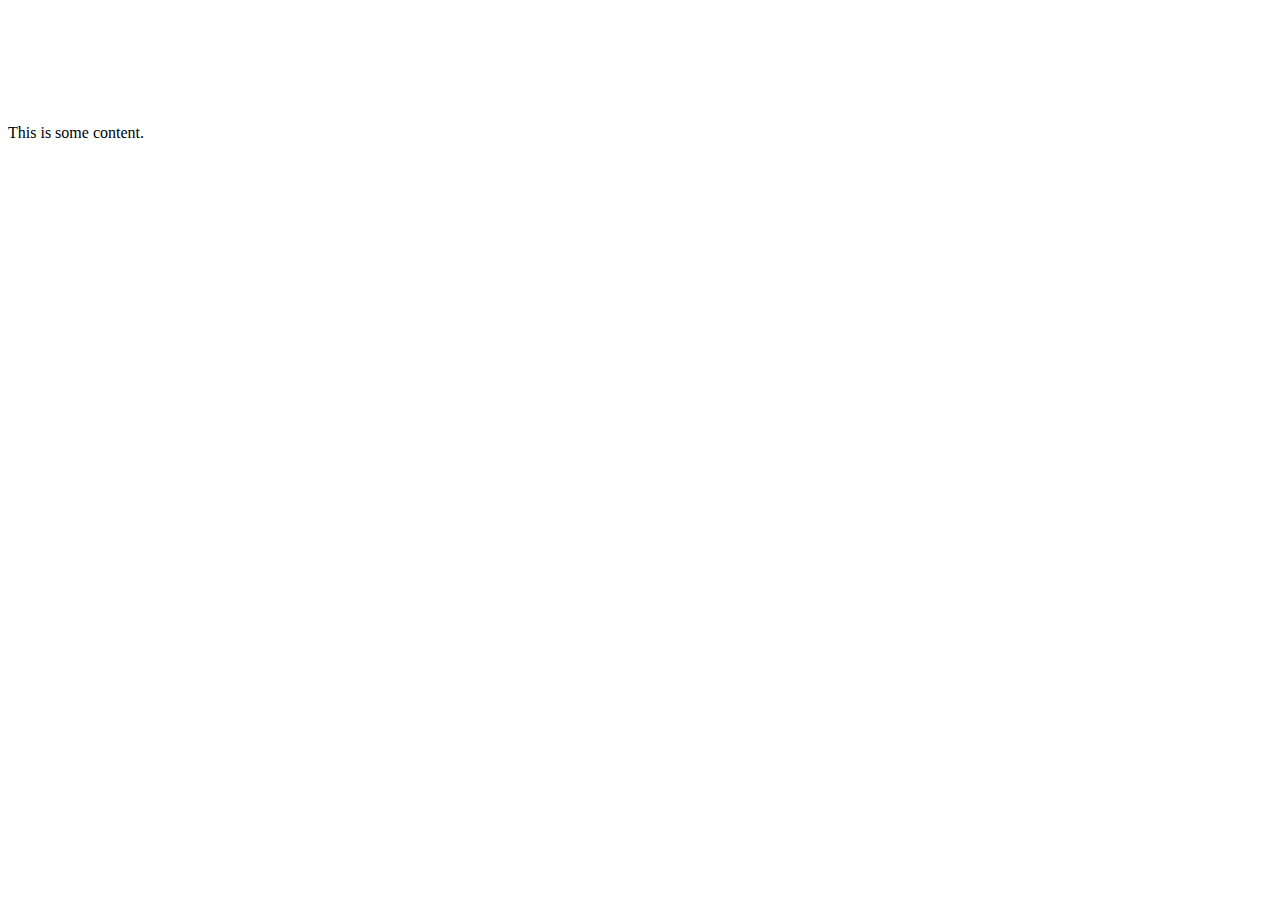
<file: test.html>
<!DOCTYPE html>
<html lang="en">
<head>
  <meta charset="UTF-8">
  <meta name="viewport" content="width=device-width, initial-scale=1.0">
  <title>Transitioning Padding Example</title>
  <style>
    .content {
      padding-top: 100px; /* Initial padding */
      transition: padding-top 0.5s ease-in-out; /* Transition for padding */
    }

    .content:hover {
      padding-top: 0px; /* Final padding on hover */
    }
  </style>
</head>
<body>
  <div class="content">
    <p>This is some content.</p>
  </div>
</body>
</html>
</file>
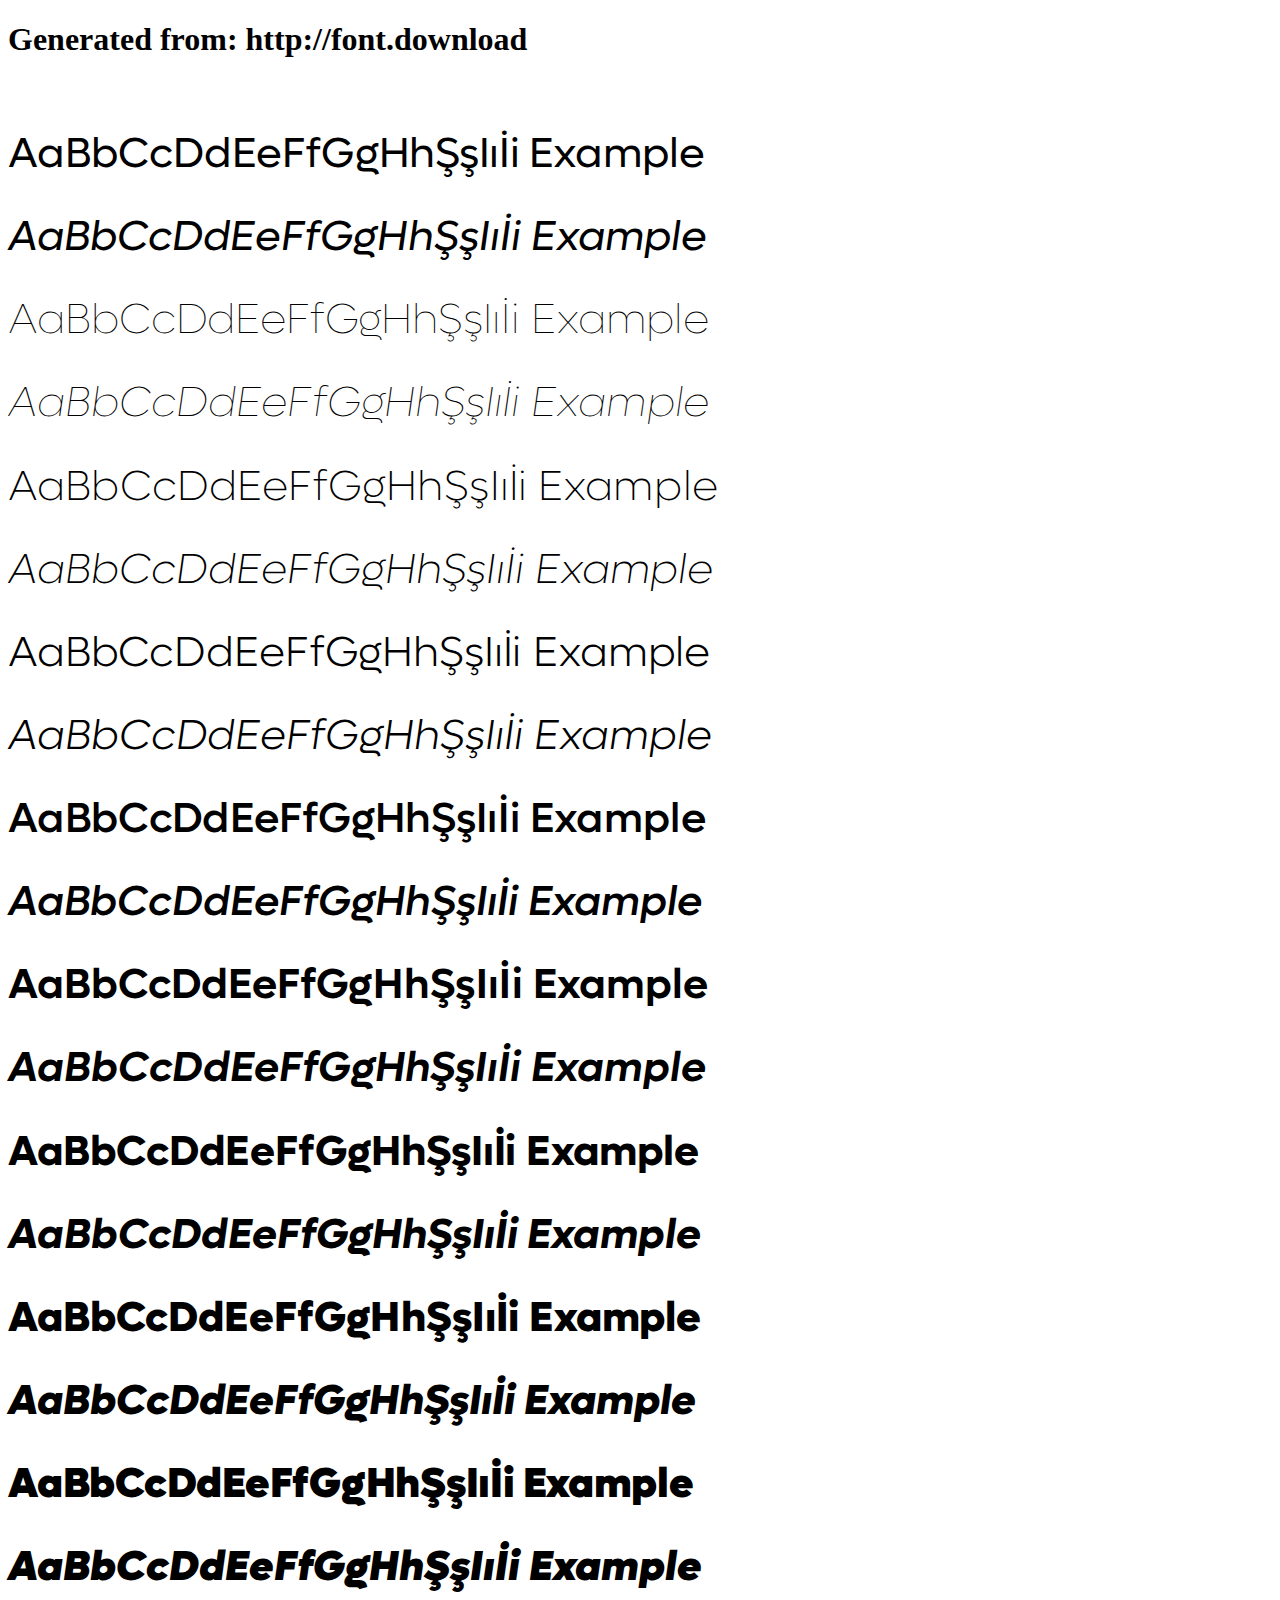
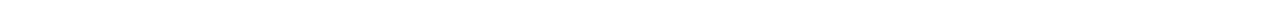
<file: assets/font4/example.html>
<!DOCTYPE html>
<html xmlns="http://www.w3.org/1999/xhtml">
<head>
    <meta http-equiv="Content-Type" content="text/html; charset=utf-8"/>
    <link rel="stylesheet" type="text/css"
          href="style.css"/>
</head>

<body>

<h1>Generated from: http://font.download</h1><br/>
<h1 style="font-family:'Lufga Regular';font-weight:normal;font-size:42px">AaBbCcDdEeFfGgHhŞşIıİi Example</h1>
<h1 style="font-family:'Lufga Italic';font-weight:normal;font-size:42px">AaBbCcDdEeFfGgHhŞşIıİi Example</h1>
<h1 style="font-family:'Lufga Thin';font-weight:normal;font-size:42px">AaBbCcDdEeFfGgHhŞşIıİi Example</h1>
<h1 style="font-family:'Lufga Thin Italic';font-weight:normal;font-size:42px">AaBbCcDdEeFfGgHhŞşIıİi Example</h1>
<h1 style="font-family:'Lufga ExtraLight';font-weight:normal;font-size:42px">AaBbCcDdEeFfGgHhŞşIıİi Example</h1>
<h1 style="font-family:'Lufga ExtraLight Italic';font-weight:normal;font-size:42px">AaBbCcDdEeFfGgHhŞşIıİi Example</h1>
<h1 style="font-family:'Lufga Light';font-weight:normal;font-size:42px">AaBbCcDdEeFfGgHhŞşIıİi Example</h1>
<h1 style="font-family:'Lufga Light Italic';font-weight:normal;font-size:42px">AaBbCcDdEeFfGgHhŞşIıİi Example</h1>
<h1 style="font-family:'Lufga Medium';font-weight:normal;font-size:42px">AaBbCcDdEeFfGgHhŞşIıİi Example</h1>
<h1 style="font-family:'Lufga Medium Italic';font-weight:normal;font-size:42px">AaBbCcDdEeFfGgHhŞşIıİi Example</h1>
<h1 style="font-family:'Lufga SemiBold';font-weight:normal;font-size:42px">AaBbCcDdEeFfGgHhŞşIıİi Example</h1>
<h1 style="font-family:'Lufga SemiBold Italic';font-weight:normal;font-size:42px">AaBbCcDdEeFfGgHhŞşIıİi Example</h1>
<h1 style="font-family:'Lufga Bold';font-weight:normal;font-size:42px">AaBbCcDdEeFfGgHhŞşIıİi Example</h1>
<h1 style="font-family:'Lufga Bold Italic';font-weight:normal;font-size:42px">AaBbCcDdEeFfGgHhŞşIıİi Example</h1>
<h1 style="font-family:'Lufga ExtraBold';font-weight:normal;font-size:42px">AaBbCcDdEeFfGgHhŞşIıİi Example</h1>
<h1 style="font-family:'Lufga ExtraBold Italic';font-weight:normal;font-size:42px">AaBbCcDdEeFfGgHhŞşIıİi Example</h1>
<h1 style="font-family:'Lufga Black';font-weight:normal;font-size:42px">AaBbCcDdEeFfGgHhŞşIıİi Example</h1>
<h1 style="font-family:'Lufga Black Italic';font-weight:normal;font-size:42px">AaBbCcDdEeFfGgHhŞşIıİi Example</h1>


</body>
</html>
</file>
<file: assets/css/main.css>
@import url('https://fonts.googleapis.com/css2?family=Fraunces:ital,opsz,wght@0,9..144,100..900;1,9..144,100..900&display=swap');
@font-face {
  font-family: 'ManifaPro2 Thin';
  src: 
       url(../fonts/ManifaPro2_2.224-Thin.otf);
  font-weight: normal;
  font-style: normal;
}

@font-face {
  font-family: 'Ghawar Hefty';
  src: 
       url(../fonts2/Ghawar_1.311-Hefty.otf);
  font-weight: normal;
  font-style: normal;
}

@font-face {
  font-family: 'Lufga Thin';
  src: 
       url(../font4/LufgaThin.woff);
  font-weight: normal;
  font-style: normal;
}

@font-face {
  font-family: 'Lufga Light';
  src: 
       url(../font4/LufgaLight.woff);
  font-weight: normal;
  font-style: normal;
}



/* Fonts */
:root {
  --default-font: "Open Sans",  system-ui, -apple-system, "Segoe UI", Roboto, "Helvetica Neue", Arial, "Noto Sans", "Liberation Sans", sans-serif, "Apple Color Emoji", "Segoe UI Emoji", "Segoe UI Symbol", "Noto Color Emoji";
  --heading-font: "Marcellus",  sans-serif;
  --nav-font: "Marcellus",  sans-serif;
}

/* Global Colors - The following color variables are used throughout the website. Updating them here will change the color scheme of the entire website */
:root { 
  --background-color: #ffffff; /* Background color for the entire website, including individual sections */
  --default-color: #212529; /* Default color used for the majority of the text content across the entire website */
  --heading-color: #2d465e; /* Color for headings, subheadings and title throughout the website */
  --accent-color: #116530; /* Accent color that represents your brand on the website. It's used for buttons, links, and other elements that need to stand out */
  --surface-color: #ffffff; /* The surface color is used as a background of boxed elements within sections, such as cards, icon boxes, or other elements that require a visual separation from the global background. */
  --contrast-color: #ffffff; /* Contrast color for text, ensuring readability against backgrounds of accent, heading, or default colors. */
}

/* Nav Menu Colors - The following color variables are used specifically for the navigation menu. They are separate from the global colors to allow for more customization options */
:root {
  --nav-color: rgba(255, 255, 255, 0.905);  /* The default color of the main navmenu links */
  --nav-hover-color: #00a3e0; /* Applied to main navmenu links when they are hovered over or active */
  --nav-mobile-background-color: #ffffff; /* Used as the background color for mobile navigation menu */
  --nav-dropdown-background-color: #ffffff; /* Used as the background color for dropdown items that appear when hovering over primary navigation items */
  --nav-dropdown-color: #212529; /* Used for navigation links of the dropdown items in the navigation menu. */
  --nav-dropdown-hover-color: #116530; /* Similar to --nav-hover-color, this color is applied to dropdown navigation links when they are hovered over. */
}

/* Color Presets - These classes override global colors when applied to any section or element, providing reuse of the sam color scheme. */

.light-background {
  --background-color: #f9f9f9;
  --surface-color: #ffffff;
}

.dark-background {
  --background-color: #060606;
  --default-color: #ffffff;
  --heading-color: #ffffff;
  --accent-color: #2ea359;
  --surface-color: #252525;
  --contrast-color: #ffffff;
}

/* Smooth scroll */
:root {
  scroll-behavior: smooth;
}

/*--------------------------------------------------------------
# General Styling & Shared Classes
--------------------------------------------------------------*/
body {
  color: var(--default-color);
  background-color: #fcece7;;
  font-family: var(--default-font);

}

a {
  color: var(--accent-color);
  text-decoration: none;
  transition: 0.3s;
}

a:hover {
  color: color-mix(in srgb, var(--accent-color), transparent 25%);
  text-decoration: none;
}

h1,
h2,
h3,
h4,
h5,
h6 {
  color: var(--heading-color);
  font-family: var(--heading-font);
}

/* PHP Email Form Messages
------------------------------*/
.php-email-form .error-message {
  display: none;
  background: #df1529;
  color: #ffffff;
  text-align: left;
  padding: 15px;
  margin-bottom: 24px;
  font-weight: 600;
}

.php-email-form .sent-message {
  display: none;
  color: #ffffff;
  background: #059652;
  text-align: center;
  padding: 15px;
  margin-bottom: 24px;
  font-weight: 600;
}

.php-email-form .loading {
  display: none;
  background: var(--surface-color);
  text-align: center;
  padding: 15px;
  margin-bottom: 24px;
}

.php-email-form .loading:before {
  content: "";
  display: inline-block;
  border-radius: 50%;
  width: 24px;
  height: 24px;
  margin: 0 10px -6px 0;
  border: 3px solid var(--accent-color);
  border-top-color: var(--surface-color);
  animation: php-email-form-loading 1s linear infinite;
}

@keyframes php-email-form-loading {
  0% {
    transform: rotate(0deg);
  }

  100% {
    transform: rotate(360deg);
  }
}

/* Pulsating Play Button
------------------------------*/
.pulsating-play-btn {
  width: 94px;
  height: 94px;
  background: radial-gradient(var(--accent-color) 50%, color-mix(in srgb, var(--accent-color), transparent 75%) 52%);
  border-radius: 50%;
  display: block;
  position: relative;
  overflow: hidden;
}

.pulsating-play-btn:before {
  content: "";
  position: absolute;
  width: 120px;
  height: 120px;
  animation-delay: 0s;
  animation: pulsate-play-btn 2s;
  animation-direction: forwards;
  animation-iteration-count: infinite;
  animation-timing-function: steps;
  opacity: 1;
  border-radius: 50%;
  border: 5px solid color-mix(in srgb, var(--accent-color), transparent 30%);
  top: -15%;
  left: -15%;
  background: rgba(198, 16, 0, 0);
}

.pulsating-play-btn:after {
  content: "";
  position: absolute;
  left: 50%;
  top: 50%;
  transform: translateX(-40%) translateY(-50%);
  width: 0;
  height: 0;
  border-top: 10px solid transparent;
  border-bottom: 10px solid transparent;
  border-left: 15px solid #fff;
  z-index: 100;
  transition: all 400ms cubic-bezier(0.55, 0.055, 0.675, 0.19);
}

.pulsating-play-btn:hover:before {
  content: "";
  position: absolute;
  left: 50%;
  top: 50%;
  transform: translateX(-40%) translateY(-50%);
  width: 0;
  height: 0;
  border: none;
  border-top: 10px solid transparent;
  border-bottom: 10px solid transparent;
  border-left: 15px solid #fff;
  z-index: 200;
  animation: none;
  border-radius: 0;
}

.pulsating-play-btn:hover:after {
  border-left: 15px solid var(--accent-color);
  transform: scale(20);
}

@keyframes pulsate-play-btn {
  0% {
    transform: scale(0.6, 0.6);
    opacity: 1;
  }

  100% {
    transform: scale(1, 1);
    opacity: 0;
  }
}


/*--------------------------------------------------------------
# Header
--------------------------------------------------------------*/
#header {
  transition: all 0.5s;
  z-index: 997;
  transition: all 0.5s;
  top: 0px;
}

#header .header-container {
  /* background-color: #ffffff10;
  backdrop-filter: blur(10px); */
  /* filter: blur(10px); */
} 

#header.header-scrolled {
  background: #242020;
  box-shadow: 0px 2px 15px rgba(0, 0, 0, 0.1);
  top: 0;
}

#header .logo {
  overflow: hidden;
  padding: 16px 30px 12px 30px;
  /* background: #009970; */
}

#header .logo h1 {
  font-size: 26px;
  padding: 0;
  line-height: 1;
  font-weight: 700;
  font-family: "Poppins", sans-serif;
}

#header .logo h1 a,
#header .logo h1 a:hover {
  color: #fff;
  text-decoration: none;
}

#header .logo img {
  padding: 0;
  margin: 0;
  max-height: 50px;
}

@media (max-width: 992px) {
  #header {
    box-shadow: 0px 2px 15px rgba(0, 0, 0, 0.1);
    top: 0;
    background: #080808;
  }

  #header.header-scrolled,
  #header .header-container {
    background: #080808;
  }

  #header .logo {
    padding-left: 0;
  }

  #header .logo h1 {
    font-size: 24px;
  }
}

/*--------------------------------------------------------------
# Navigation Menu
--------------------------------------------------------------*/
/**
* Desktop Navigation 
*/
.navbar {
  padding: 0;
}

.navbar ul {
  margin: 0;
  padding: 0;
  display: flex;
  list-style: none;
  align-items: center;
}

.navbar li {
  position: relative;
}

.navbar a,
.navbar a:focus {
  display: flex;
  align-items: center;
  justify-content: space-between;
  padding: 10px 0 10px 30px;
  color: #ffffff;
  transition: 0.3s;
  font-size: 13px;
  font-weight: 700;
  text-transform: uppercase;
  font-family: "Poppins", sans-serif;
  white-space: nowrap;
  position: relative; /* For pseudo-element positioning */
}

.navbar a::after,
.navbar a::before {
  content: '';
  display: block;
  width: 0;
  height: 2px;
  background: #3692d0; /* Color of the line */
  transition: width 0.3s;
  position: absolute;
  bottom: 5px;
  left: 50%; /* Start from the middle */
  transform: translateX(-20%); /* Center the line */
}

.navbar a:hover::before {
  width: 50%; /* Adjust the length of the line */
}

.navbar .active::after {
  width: 50%; /* Adjust the length of the line */
}

.navbar a i,
.navbar a:focus i {
  font-size: 12px;
  line-height: 0;
  margin-left: 5px;
}

.navbar a:hover,
.navbar .active,
.navbar .active:focus,
.navbar li:hover>a {
  color: #3692d0;
}

.navbar .getstarted,
.navbar .getstarted:focus {
  background: #2e2e2e;
  padding: 10px 25px;
  margin-left: 30px;
  margin-right: 15px;
  border-radius: 50px;
  color: #fff;
}

.navbar .getstarted:hover,
.navbar .getstarted:focus:hover {
  color: #fff;
  background: #00b383;
}

.navbar .dropdown ul {
  display: block;
  position: absolute;
  left: 14px;
  top: calc(100% + 30px);
  margin: 0;
  padding: 10px 0;
  z-index: 99;
  opacity: 0;
  visibility: hidden;
  background: #fff;
  box-shadow: 0px 0px 30px rgba(127, 137, 161, 0.25);
  transition: 0.3s;
}

.navbar .dropdown ul li {
  min-width: 200px;
}

.navbar .dropdown ul a {
  padding: 10px 20px;
  text-transform: none;
  font-weight: 500;
}

.navbar .dropdown ul a i {
  font-size: 12px;
}

.navbar .dropdown ul a:hover,
.navbar .dropdown ul .active:hover,
.navbar .dropdown ul li:hover>a {
  color: #009970;
}

.navbar .dropdown:hover>ul {
  opacity: 1;
  top: 100%;
  visibility: visible;
}

.navbar .dropdown .dropdown ul {
  top: 0;
  left: calc(100% - 30px);
  visibility: hidden;
}

.navbar .dropdown .dropdown:hover>ul {
  opacity: 1;
  top: 0;
  left: 100%;
  visibility: visible;
}



@media (max-width: 1366px) {
  .navbar .dropdown .dropdown ul {
    left: -90%;
  }

  .navbar .dropdown .dropdown:hover>ul {
    left: -100%;
  }
}

/**
* Mobile Navigation 
*/
.mobile-nav-toggle {
  color: #fff;
  font-size: 28px;
  cursor: pointer;
  display: none;
  line-height: 0;
  transition: 0.5s;
}

@media (max-width: 991px) {
  .mobile-nav-toggle {
    display: block;
  }

  .navbar ul {
    display: none;
  }
}

.navbar-mobile {
  position: fixed;
  overflow: hidden;
  top: 0;
  right: 0;
  left: 0;
  bottom: 0;
  background: rgba(29, 28, 31, 0.9);
  transition: 0.3s;
  z-index: 999;
}

.navbar-mobile .mobile-nav-toggle {
  position: absolute;
  top: 15px;
  right: 15px;
}

.navbar-mobile ul {
  display: block;
  position: absolute;
  top: 55px;
  right: 15px;
  bottom: 15px;
  left: 15px;
  padding: 10px 0;
  background-color: #fff;
  overflow-y: auto;
  transition: 0.3s;
}

.navbar-mobile a,
.navbar-mobile a:focus {
  padding: 10px 20px;
  font-size: 15px;
  color: #36343a;
}

.navbar-mobile a:hover,
.navbar-mobile .active,
.navbar-mobile li:hover>a {
  color: #009970;
}

.navbar-mobile .getstarted,
.navbar-mobile .getstarted:focus {
  margin: 15px;
}

.navbar-mobile .dropdown ul {
  position: static;
  display: none;
  margin: 10px 20px;
  padding: 10px 0;
  z-index: 99;
  opacity: 1;
  visibility: visible;
  background: #fff;
  box-shadow: 0px 0px 30px rgba(127, 137, 161, 0.25);
}

.navbar-mobile .dropdown ul li {
  min-width: 200px;
}

.navbar-mobile .dropdown ul a {
  padding: 10px 20px;
}

.navbar-mobile .dropdown ul a i {
  font-size: 12px;
}

.navbar-mobile .dropdown ul a:hover,
.navbar-mobile .dropdown ul .active:hover,
.navbar-mobile .dropdown ul li:hover>a {
  color: #009970;
}

.navbar-mobile .dropdown>.dropdown-active {
  display: block;
}





/*--------------------------------------------------------------
# Global Footer
--------------------------------------------------------------*/
.footer {
  color: #fff;
  background-color: var(--background-color);
  font-size: 14px;
  position: relative;
}

.footer .footer-top {
  background-color: color-mix(in srgb, var(--background-color), white 5%);
  padding-top: 50px;
}

.footer .footer-about .logo {
  line-height: 1;
  margin-bottom: 25px;
}

.footer .footer-about .logo img {
  max-height: 40px;
  margin-right: 6px;
}

.footer .footer-about .logo span {
  color: var(--heading-color);
  font-family: var(--heading-font);
  font-size: 26px;
  font-weight: 700;
  letter-spacing: 1px;
}

.footer .footer-about p {
  font-size: 14px;
  font-family: var(--heading-font);
}

.footer h4 {
  font-size: 16px;
  font-weight: 600;
  position: relative;
  padding-bottom: 12px;
  margin-bottom: 15px;
}

.footer h4::after {
  content: "";
  position: absolute;
  display: block;
  width: 20px;
  height: 2px;
  background: #fff;
  bottom: 0;
  left: 0;
}

.footer .footer-links {
  margin-bottom: 30px;
}

.footer .footer-links ul {
  list-style: none;
  padding: 0;
  margin: 0;
}

.footer .footer-links ul i {
  padding-right: 2px;
  font-size: 12px;
  line-height: 0;
}

.footer .footer-links ul li {
  padding: 10px 0;
  display: flex;
  align-items: center;
}

.footer .footer-links ul li:first-child {
  padding-top: 0;
}

.footer .footer-links ul a {
  color: #fff;
  display: inline-block;
  line-height: 1;
}

.footer .footer-links ul a:hover {
  color: #e8c81d;
}

.footer .footer-contact p {
  margin-bottom: 5px;
}

.footer .copyright {
  padding: 30px 0;
}

.footer .copyright p {
  margin-bottom: 0;
}

.footer .credits {
  margin-top: 5px;
  font-size: 13px;
}

.footer .social-links a {
  font-size: 18px;
  display: inline-block;
  /* background: color-mix(in srgb, var(--default-color), transparent 92%);*/
  color: #fff;
  line-height: 1;
  padding: 8px 0;
  margin-right: 4px;
  border-radius: 4px;
  text-align: center;
  width: 36px;
  height: 36px;
  transition: 0.3s;
  border:  2px solid #fff;
}

.footer .social-links a:hover {
  color: var(--contrast-color);
  background: #e8c81d;
  text-decoration: none;
}


/*--------------------------------------------------------------
# Scroll Top Button
--------------------------------------------------------------*/
.scroll-top {
  position: fixed;
  visibility: hidden;
  opacity: 0;
  right: 15px;
  bottom: 15px;
  z-index: 99999;
  background-color: var(--accent-color);
  width: 40px;
  height: 40px;
  border-radius: 4px;
  transition: all 0.4s;
}

.scroll-top i {
  font-size: 24px;
  color: var(--contrast-color);
  line-height: 0;
}

.scroll-top:hover {
  background-color: color-mix(in srgb, var(--accent-color), transparent 20%);
  color: var(--contrast-color);
}

.scroll-top.active {
  visibility: visible;
  opacity: 1;
}

/*--------------------------------------------------------------
# Disable aos animation delay on mobile devices
--------------------------------------------------------------*/
@media screen and (max-width: 768px) {
  [data-aos-delay] {
    transition-delay: 0 !important;
  }
}

/*--------------------------------------------------------------
# Global Page Titles & Breadcrumbs
--------------------------------------------------------------*/
.page-title {
  color: var(--default-color);
  background-color: var(--background-color);
  background-size: cover;
  background-position: center;
  background-repeat: no-repeat;
  padding: 80px 0;
  text-align: center;
  position: relative;
}

.page-title:before {
  content: "";
  background-color: color-mix(in srgb, var(--background-color), transparent 50%);
  position: absolute;
  inset: 0;
}

.page-title h1 {
  font-size: 42px;
  font-weight: 700;
  margin-bottom: 10px;
}

.page-title .breadcrumbs ol {
  display: flex;
  flex-wrap: wrap;
  list-style: none;
  justify-content: center;
  padding: 0;
  margin: 0;
  font-size: 16px;
  font-weight: 400;
}

.page-title .breadcrumbs ol li+li {
  padding-left: 10px;
}

.page-title .breadcrumbs ol li+li::before {
  content: "/";
  display: inline-block;
  padding-right: 10px;
  color: color-mix(in srgb, var(--default-color), transparent 50%);
}

/*--------------------------------------------------------------
# Global Sections
--------------------------------------------------------------*/
section,
.section {
  color: var(--default-color);
  background-color: var(--background-color);
  padding: 60px 250px 0;
  scroll-margin-top: 100px;
  overflow: clip;
}

@media (max-width: 1199px) {

  section,
  .section {
    scroll-margin-top: 66px;
    padding: 60px 0;
  }
}

/*--------------------------------------------------------------
# Global Section Titles
--------------------------------------------------------------*/
.section-title {
  text-align: center;
  padding-bottom: 60px;
  position: relative;
}

.section-title h2 {
  font-size: 28px;
  font-weight: 500;
  margin-bottom: 15px;
}

.section-title p {
  margin-bottom: 0;
  font-family: var(--heading-font);
  font-size: 32px;
}

/*--------------------------------------------------------------
# Hero Section
--------------------------------------------------------------*/
.hero {
  padding: 0;
}

.hero .carousel {
  width: 100%;
  min-height: calc(110vh - 110px);
  padding: 0;
  margin: 0;
  background-color: var(--background-color);
  position: relative;
}

.hero img {
  position: absolute;
  inset: 0;
  display: block;
  width: 100%;
  height: 100%;
  object-fit: cover;
  z-index: 1;
}

.hero .carousel-item {
  position: absolute;
  inset: 0;
  background-size: cover;
  background-position: center;
  background-repeat: no-repeat;
  overflow: hidden;
}

.hero .carousel-item:before {
  content: "";
  /* background: color-mix(in srgb, var(--background-color), transparent 40%); */
  background: linear-gradient(to right, rgba(0, 0, 0, 0.87), rgba(0, 0, 0, 0.651), rgba(0, 0, 0, 0));
  position: absolute;
  inset: 0;
  z-index: 2;
}

.hero .carousel-container {
  position: absolute;
  inset: 90px 0px 64px 160px;
  display: flex;
  justify-content: center;
  align-items: left;
  flex-direction: column;
  z-index: 3;
}

.hero h2 {
  margin-bottom: 30px;
  font-size: 60px;
  font-weight: 300;
  /* line-height: 60px; */
  color: rgb(255, 255, 255);
  font-family: 'ManifaPro2 Thin', sans-serif;
  animation: fadeInUp 1s both;
}

.hero h1{
  margin-bottom: 5px;
  font-size: 14px;
  font-weight: 100;
  letter-spacing: 3px;
  font-family: 'Ghawar Hefty', sans-serif;
  animation: fadeInUp 1s both;
}

@media (max-width: 768px) {
  .hero h2 {
    font-size: 35px;
  }
  .hero h1 {
    font-size: 10px;
  }
  .hero .carousel-container {
    inset: 50px 0px 64px 40px;
  }
}

.hero p {
  animation: fadeInUp 1s both 0.2s;
}

@media (min-width: 1024px) {

  .hero h2,
  .hero p {
    max-width: 60%;
  }
}

.hero .btn-get-started {
  color: var(--contrast-color);
  background: var(--accent-color);
  font-family: var(--heading-font);
  font-weight: 500;
  font-size: 15px;
  letter-spacing: 1px;
  display: inline-block;
  padding: 8px 32px;
  border-radius: 50px;
  transition: 0.5s;
  margin: 10px;
  animation: fadeInUp 1s both 0.4s;
}

.hero .btn-get-started:hover {
  background: color-mix(in srgb, var(--accent-color), transparent 20%);
}

.hero .carousel-control-prev,
.hero .carousel-control-next {
  width: 10%;
  transition: 0.3s;
  opacity: 0.5;
}

.hero .carousel-control-prev:focus,
.hero .carousel-control-next:focus {
  opacity: 0.5;
}

.hero .carousel-control-prev:hover,
.hero .carousel-control-next:hover {
  opacity: 0.9;
}

@media (min-width: 1024px) {

  .hero .carousel-control-prev,
  .hero .carousel-control-next {
    width: 5%;
  }
}

.hero .carousel-control-next-icon,
.hero .carousel-control-prev-icon {
  background: none;
  font-size: 32px;
  line-height: 1;
}

.hero .carousel-indicators {
  list-style: none;
}

.hero .carousel-indicators li {
  cursor: pointer;
}

@keyframes fadeInUp {
  from {
    opacity: 0;
    transform: translate3d(0, 100%, 0);
  }

  to {
    opacity: 1;
    transform: translate3d(0, 0, 0);
  }
}

@keyframes fadeInDown {
  from {
    opacity: 0;
    transform: translate3d(0, -100%, 0);
  }

  to {
    opacity: 1;
    transform: translate3d(0, 0, 0);
  }
}

/*--------------------------------------------------------------
# Services Section
--------------------------------------------------------------*/
.services .section-title h2 {
  color: var(--accent-color);
  font-size: 20px;
}

.services .content .service-item {
  padding: 20px 30px;
  /* border-top: 1px solid color-mix(in srgb, var(--default-color), transparent 90%);
  border-left: 1px solid color-mix(in srgb, var(--default-color), transparent 90%); */
  position: relative;
  margin-top: 40px;
  margin-right: 10px;
}

.services .content .service-item .number {
  position: absolute;
  right: 10px;
  top: 10px;
  font-weight: 400;
  color: color-mix(in srgb, var(--default-color), transparent 80%);
}

.services .content .service-item .service-item-icon {
  position: relative;
  margin-bottom: 20px;
  margin-top: -50px;
  color: #3f6612;
}

.services .content .service-item .service-item-iconn {
  position: relative;
  margin-bottom: 20px;
  margin-top: -50px;
  color: #3f6612;
}

.services .content .service-item .service-item-icon img {
  width: 50px;
}

.services .content .service-item .service-item-icon:before {
  position: absolute;
  content: "";
  transform: rotate(45deg);
  z-index: -1;
  left: -20px;
  border-top: 40px solid transparent;
  border-bottom: 40px solid transparent;
  border-right: 40px solid var(--accent-color);
  display: none;
}

.services .content .service-item .service-item-icon>span {
  color: var(--default-color);
  font-size: 4rem;
}

.services .content .service-item .service-item-content .service-heading {
  font-size: 20px;
  color: var(--default-color);
  font-weight: 400;
}

.services .content .service-item .service-item-content p {
  font-size: 15px;
}

@media (min-width: 769px) {
  .services .content [class^=col-]:nth-child(4n+4) .service-item {
    border-right: 1px solid color-mix(in srgb, var(--default-color), transparent 90%);
  }

  .services .content [class^=col-]:nth-last-child(-n+4) .service-item {
    border-bottom: 1px solid color-mix(in srgb, var(--default-color), transparent 90%);
  }
}

@media (max-width: 768px) {
  .services .content [class^=col-]:nth-child(2n+2) .service-item {
    border-right: 1px solid color-mix(in srgb, var(--default-color), transparent 90%);
  }

  .services .content [class^=col-]:last-child .service-item,
  .services .content [class^=col-]:nth-last-child(2) .service-item {
    border-bottom: 1px solid color-mix(in srgb, var(--default-color), transparent 90%);
  }
}

@media (max-width: 576px) {
  .services .content [class^=col-] .service-item {
    border: 1px solid color-mix(in srgb, var(--default-color), transparent 90%);
    margin-bottom: 10px;
  }
}

/*--------------------------------------------------------------
# About Section
--------------------------------------------------------------*/
.section2 {
  color: var(--default-color);
  background-color: var(--background-color);
  padding: 60px 0;
  scroll-margin-top: 100px;
  overflow: clip;
  height: 1000px;
}


.about .section-title {
  margin-bottom: 10px;
}

.about .content {
  background-image: url(/assets/img/background2_1.avif);
  color: var(--contrast-color);
  padding: 7rem 0;
}

.about .content .img-overlap {
  margin-top: -150px;
}

.about p {
  color: var(--contrast-color);
}

.about .content-title {
  color: var(--contrast-color);
  font-weight: 300;
  text-align: left;
}

.about .content-title strong {
  font-weight: 700;
}

.about .content-subtitle {
  font-weight: 300;
  color: var(--contrast-color);
  font-size: 1.3rem;
}

@media (max-width: 992px) {
  .section2 {
    height: 1230px;
  }
}
  
/*--------------------------------------------------------------
# Services 2 Section
--------------------------------------------------------------*/
.services-2 {
  overflow: visible;
  margin-bottom: 200px;
}

.services-2 .section-title {
  text-align: left;
}

.services-2 .section-title h2 {
  color: color-mix(in srgb, var(--contrast-color), transparent 50%);
  text-transform: uppercase;
  font-size: 20px;
}

.services-2 .section-title p {
  color: var(--contrast-color);
}

.services-2 .services-carousel-wrap {
  position: relative;
  margin-bottom: -200px;
}

.services-2 .swiper-wrapper {
  height: auto;
}

.services-2 .service-item {
  position: relative;
  overflow: hidden;
}

.services-2 .service-item:before {
  content: "";
  background-color: color-mix(in srgb, var(--background-color), transparent 50%);
  top: 0;
  left: 0;
  right: 0;
  bottom: 0;
  position: absolute;
  opacity: 0;
  visibility: hidden;
  z-index: 1;
  transition: 0.3s all ease;
}

.services-2 .service-item img {
  transition: 0.5s all ease;
  transform: scale(1);
}

.services-2 .service-item .service-item-contents {
  z-index: 9;
  position: absolute;
  bottom: 20px;
  left: 20px;
  right: 20px;
  transition: 0.3s all ease;
  transform: translateY(100%);
  opacity: 0;
  visibility: hidden;
}

.services-2 .service-item .service-item-contents .service-item-category {
  color: var(--accent-color);
  text-transform: uppercase;
}

.services-2 .service-item .service-item-contents .service-item-title {
  color: var(--contrast-color);
  margin-bottom: 0;
}

.services-2 .service-item:hover:before {
  opacity: 1;
  visibility: visible;
}

.services-2 .service-item:hover .service-item-contents {
  transform: translateY(0%);
  opacity: 1;
  visibility: visible;
}

.services-2 .service-item:hover img {
  transform: scale(1.2);
}

.services-2 .navigation-prev,
.services-2 .navigation-next {
  position: absolute;
  top: 50%;
  transform: translateY(-50%);
  z-index: 9;
  width: 46px;
  height: 46px;
  background: var(--contrast-color);
  background-color: none;
  border: none;
  transition: 0.3s all ease;
}

.services-2 .navigation-prev i,
.services-2 .navigation-next i {
  font-size: 2rem;
}

.services-2 .navigation-prev:hover,
.services-2 .navigation-next:hover {
  background-color: var(--accent-color);
  color: var(--contrast-color);
}

.services-2 .navigation-prev {
  left: 10px;
}

.services-2 .navigation-next {
  right: 10px;
}

.services-2 .swiper {
  padding-bottom: 50px;
}

.services-2 .swiper-pagination {
  bottom: 0px;
}

.services-2 .swiper-pagination .swiper-pagination-bullet {
  border-radius: 0;
  width: 20px;
  height: 4px;
  background-color: color-mix(in srgb, var(--background-color), transparent 80%) !important;
  opacity: 1;
}

.services-2 .swiper-pagination .swiper-pagination-bullet-active {
  background-color: var(--accent-color) !important;
}

/*--------------------------------------------------------------
# Testimonials Section
--------------------------------------------------------------*/
.testimonials .testimonial img {
  width: 100px;
  height: 100px;
  border-radius: 50%;
  margin-bottom: 20px;
}

.testimonials .testimonial blockquote p {
  font-size: 20px;
  color: var(--default-color);
  font-weight: 500;
}

.testimonials .testimonial .client-name {
  text-transform: uppercase;
  font-size: 1.2rem;
  color: var(--accent-color);
}

/*--------------------------------------------------------------
# Recent Posts Section
--------------------------------------------------------------*/
.recent-posts .post-item {
  background: var(--surface-color);
  /* box-shadow: 0px 2px 20px rgba(0, 0, 0, 0.1); */
  transition: 0.3s;
}

.recent-posts .post-item .post-img img {
  transition: 0.5s;
}

.recent-posts .post-item .post-date {
  position: absolute;
  right: 0;
  bottom: 0;
  /* background-color: var(--accent-color); */
  color: var(--contrast-color);
  text-transform: uppercase;
  font-size: 13px;
  padding: 6px 12px;
  font-weight: 500;
}

.recent-posts .post-item .post-content {
  padding: 30px;
}

.recent-posts .post-item .post-title {
  color: var(--heading-color);
  font-size: 20px;
  font-weight: 700;
  transition: 0.3s;
  margin-bottom: 15px;
}

.recent-posts .post-item .meta i {
  font-size: 16px;
  color: var(--accent-color);
}

.recent-posts .post-item .meta span {
  font-size: 15px;
  color: color-mix(in srgb, var(--default-color), transparent 50%);
}

.recent-posts .post-item hr {
  color: color-mix(in srgb, var(--default-color), transparent 80%);
  margin: 20px 0;
}

.recent-posts .post-item .readmore {
  display: flex;
  align-items: center;
  font-weight: 600;
  line-height: 1;
  transition: 0.3s;
  color: color-mix(in srgb, var(--default-color), transparent 40%);
}

.recent-posts .post-item .readmore i {
  line-height: 0;
  margin-left: 6px;
  font-size: 16px;
}

.recent-posts .post-item:hover .post-title,
.recent-posts .post-item:hover .readmore {
  color: var(--accent-color);
}

.recent-posts .post-item:hover .post-img img {
  transform: scale(1.1);
}

/*--------------------------------------------------------------
# Call To Action Section
--------------------------------------------------------------*/
.call-to-action .content {
  padding: 20px 0;
}

.call-to-action .content h3 {
  font-weight: 300;
  text-transform: uppercase;
}

.call-to-action .content .form-subscribe .form-control {
  border: 2px solid var(--accent-color);
  background: var(--surface-color);
  border-radius: 0;
}

.call-to-action .content .form-subscribe input[type=email] {
  height: 63px !important;
  color: var(--default-color);
}

.call-to-action .content .form-subscribe input[type=email]:focus {
  box-shadow: none;
}

.call-to-action .content .form-subscribe input[type=email]::placeholder {
  color: color-mix(in srgb, var(--contrast-color), transparent 50%);
}

.call-to-action .content .loading,
.call-to-action .content .error-message,
.call-to-action .content .sent-message {
  margin-top: 15px;
}

.call-to-action .content .btn {
  color: var(--contrast-color);
  background-color: var(--accent-color);
  border: 1px solid var(--accent-color);
  border-radius: 0;
}

.call-to-action .content .btn:hover,
.call-to-action .content .btn:active,
.call-to-action .content .btn:focus {
  box-shadow: none;
  outline: none;
  background-color: var(--contrast-color);
  border: 1px solid var(--contrrast-color);
}

/*--------------------------------------------------------------
# About 3 Section
--------------------------------------------------------------*/
.about-3{
  margin-bottom: 100px;
}

.about-3 .content-title {
  color: var(--accent-color);
  margin-bottom: 30px;
}

.about-3 .btn-cta {
  text-transform: uppercase;
  font-size: 14px;
  padding-top: 20px;
  padding-bottom: 20px;
  padding-left: 30px;
  padding-right: 30px;
  background-color: var(--accent-color);
  color: var(--contrast-color);
  border-radius: 6px;
}

.about-3 .list-check {
  margin-bottom: 50px;
}

.about-3 .list-check li {
  display: block;
  padding-left: 30px;
  position: relative;
}

.about-3 .list-check li:before {
  content: "\f26e";
  display: inline-block;
  font-family: "bootstrap-icons" !important;
  font-style: normal;
  font-weight: normal !important;
  font-variant: normal;
  text-transform: none;
  line-height: 1;
  vertical-align: -0.125em;
  -webkit-font-smoothing: antialiased;
  position: absolute;
  top: 0.1rem;
  font-size: 20px;
  left: 0;
  color: var(--accent-color);
}

.about-3 .btn-cta:hover{
  background: #e8c81d;
  color: #000;
}

.about-3 .pulsating-play-btn {
  position: absolute;
  left: calc(50% - 47px);
  top: calc(50% - 47px);
}

/*--------------------------------------------------------------
# About 4 Section
--------------------------------------------------------------*/
.about-4{
  margin-top: 50px;
  height: 450px;
}
.about-4 .content-title {
  color: var(--accent-color);
  margin-bottom: 30px;
}

.about-4 .btn-cta {
  text-transform: uppercase;
  font-size: 14px;
  padding-top: 20px;
  padding-bottom: 20px;
  padding-left: 30px;
  padding-right: 30px;
  color: var(--contrast-color);
  border:  3px solid #e8c81d;
  border-radius: 50px;
}
.about-4 .btn-cta:hover{
  background: #e8c81d;
  color: #000;
  font-weight: 700;
}

.about-4 .list-check {
  margin-bottom: 50px;
}

.about-4 .list-check li {
  display: block;
  padding-left: 30px;
  position: relative;
}

.about-4 .list-check li:before {
  content: "\f26e";
  display: inline-block;
  font-family: "bootstrap-icons" !important;
  font-style: normal;
  font-weight: normal !important;
  font-variant: normal;
  text-transform: none;
  line-height: 1;
  vertical-align: -0.125em;
  -webkit-font-smoothing: antialiased;
  position: absolute;
  top: 0.1rem;
  font-size: 20px;
  left: 0;
  color: #e8c81d;
}

.about-4 .pulsating-play-btn {
  position: absolute;
  left: calc(50% - 47px);
  top: calc(50% - 47px);
}


/*--------------------------------------------------------------
# Team Section
--------------------------------------------------------------*/
.team .person {
  position: relative;
}

.team .person figure {
  margin-bottom: 0;
  padding-bottom: 0;
  position: relative;
  overflow: hidden;
  margin-bottom: 30px;
}

.team .person img {
  transition: 0.3s all ease;
}

.team .person .person-contents {
  text-align: center;
}

.team .person .person-contents h3 {
  color: var(--heading-color);
  font-size: 24px;
}

.team .person .person-contents .position {
  color: var(--accent-color);
}

.team .person:hover img {
  transform: scale(1.05);
}

.team .person .social {
  position: absolute;
  bottom: 10px;
  left: 10px;
  z-index: 2;
}

.team .person .social a {
  display: block;
  margin-bottom: 10px;
  width: 40px;
  height: 40px;
  background: var(--contrast-color);
  position: relative;
}

.team .person .social a>span {
  position: absolute;
  top: 50%;
  left: 50%;
  transform: translate(-50%, -50%);
}

.team .person .social a:hover {
  background: var(--accent-color);
  color: var(--contrast-color);
}

/*--------------------------------------------------------------
# Blog Posts 2 Section
--------------------------------------------------------------*/
.blog-posts-2 article {
  background-color: var(--surface-color);
  box-shadow: 0px 2px 20px rgba(0, 0, 0, 0.1);
  transition: 0.3s;
  border-radius: 8px;
  overflow: hidden;
}

.blog-posts-2 .post-img img {
  transition: 0.5s;
}

.blog-posts-2 .post-content {
  padding: 30px;
}

.blog-posts-2 .post-title {
  font-size: 20px;
  line-height: 24px;
  color: var(--heading-color);
  font-weight: 600;
  transition: 0.3s;
  margin-bottom: 20px;
}

.blog-posts-2 .meta {
  position: relative;
  margin-top: -20px;
  padding: 0 30px;
}

.blog-posts-2 .meta i {
  font-size: 16px;
  color: var(--accent-color);
}

.blog-posts-2 .meta span {
  font-size: 15px;
  color: color-mix(in srgb, var(--default-color), transparent 40%);
}

.blog-posts-2 .meta .post-date {
  background-color: var(--accent-color);
  color: var(--contrast-color);
  font-size: 13px;
  padding: 6px 12px;
  text-align: center;
  margin-right: 15px;
  border-radius: 4px;
}

.blog-posts-2 .meta .post-date span {
  display: block;
  color: var(--contrast-color);
  font-weight: 700;
  font-size: 20px;
}

.blog-posts-2 .readmore {
  display: flex;
  align-items: center;
  font-weight: 400;
  line-height: 1;
  transition: 0.3s;
  color: color-mix(in srgb, var(--heading-color), transparent 20%);
}

.blog-posts-2 .readmore i {
  line-height: 0;
  margin-left: 6px;
  font-size: 16px;
}

.blog-posts-2 article:hover .post-title,
.blog-posts-2 article:hover .readmore {
  color: var(--accent-color);
}

.blog-posts-2 article:hover .post-img img {
  transform: scale(1.1);
}

/*--------------------------------------------------------------
# Blog Pagination Section
--------------------------------------------------------------*/
.blog-pagination {
  padding-top: 0;
  color: color-mix(in srgb, var(--default-color), transparent 40%);
}

.blog-pagination ul {
  display: flex;
  padding: 0;
  margin: 0;
  list-style: none;
}

.blog-pagination li {
  margin: 0 5px;
  transition: 0.3s;
}

.blog-pagination li a {
  color: color-mix(in srgb, var(--default-color), transparent 40%);
  padding: 7px 16px;
  display: flex;
  align-items: center;
  justify-content: center;
}

.blog-pagination li a.active,
.blog-pagination li a:hover {
  background: var(--accent-color);
  color: var(--contrast-color);
}

.blog-pagination li a.active a,
.blog-pagination li a:hover a {
  color: var(--contrast-color);
}

/*--------------------------------------------------------------
# Blog Details Section
--------------------------------------------------------------*/
.blog-details {
  padding-bottom: 30px;
}

.blog-details .article {
  background-color: var(--surface-color);
  padding: 30px;
  box-shadow: 0 4px 16px rgba(0, 0, 0, 0.1);
}

.blog-details .post-img {
  margin: -30px -30px 20px -30px;
  overflow: hidden;
}

.blog-details .title {
  color: var(--heading-color);
  font-size: 28px;
  font-weight: 700;
  padding: 0;
  margin: 30px 0;
}

.blog-details .content {
  margin-top: 20px;
}

.blog-details .content h3 {
  font-size: 22px;
  margin-top: 30px;
  font-weight: bold;
}

.blog-details .content blockquote {
  overflow: hidden;
  background-color: color-mix(in srgb, var(--default-color), transparent 95%);
  padding: 60px;
  position: relative;
  text-align: center;
  margin: 20px 0;
}

.blog-details .content blockquote p {
  color: var(--default-color);
  line-height: 1.6;
  margin-bottom: 0;
  font-style: italic;
  font-weight: 500;
  font-size: 22px;
}

.blog-details .content blockquote:after {
  content: "";
  position: absolute;
  left: 0;
  top: 0;
  bottom: 0;
  width: 3px;
  background-color: var(--accent-color);
  margin-top: 20px;
  margin-bottom: 20px;
}

.blog-details .meta-top {
  margin-top: 20px;
  color: color-mix(in srgb, var(--default-color), transparent 40%);
}

.blog-details .meta-top ul {
  display: flex;
  flex-wrap: wrap;
  list-style: none;
  align-items: center;
  padding: 0;
  margin: 0;
}

.blog-details .meta-top ul li+li {
  padding-left: 20px;
}

.blog-details .meta-top i {
  font-size: 16px;
  margin-right: 8px;
  line-height: 0;
  color: color-mix(in srgb, var(--default-color), transparent 40%);
}

.blog-details .meta-top a {
  color: color-mix(in srgb, var(--default-color), transparent 40%);
  font-size: 14px;
  display: inline-block;
  line-height: 1;
}

.blog-details .meta-bottom {
  padding-top: 10px;
  border-top: 1px solid color-mix(in srgb, var(--default-color), transparent 90%);
}

.blog-details .meta-bottom i {
  color: color-mix(in srgb, var(--default-color), transparent 40%);
  display: inline;
}

.blog-details .meta-bottom a {
  color: color-mix(in srgb, var(--default-color), transparent 40%);
  transition: 0.3s;
}

.blog-details .meta-bottom a:hover {
  color: var(--accent-color);
}

.blog-details .meta-bottom .cats {
  list-style: none;
  display: inline;
  padding: 0 20px 0 0;
  font-size: 14px;
}

.blog-details .meta-bottom .cats li {
  display: inline-block;
}

.blog-details .meta-bottom .tags {
  list-style: none;
  display: inline;
  padding: 0;
  font-size: 14px;
}

.blog-details .meta-bottom .tags li {
  display: inline-block;
}

.blog-details .meta-bottom .tags li+li::before {
  padding-right: 6px;
  color: var(--default-color);
  content: ",";
}

.blog-details .meta-bottom .share {
  font-size: 16px;
}

.blog-details .meta-bottom .share i {
  padding-left: 5px;
}

/*--------------------------------------------------------------
# Blog Comments Section
--------------------------------------------------------------*/
.blog-comments {
  padding: 10px 0;
}

.blog-comments .comments-count {
  font-weight: bold;
}

.blog-comments .comment {
  margin-top: 30px;
  position: relative;
}

.blog-comments .comment .comment-img {
  margin-right: 14px;
}

.blog-comments .comment .comment-img img {
  width: 60px;
}

.blog-comments .comment h5 {
  font-size: 16px;
  margin-bottom: 2px;
}

.blog-comments .comment h5 a {
  font-weight: bold;
  color: var(--default-color);
  transition: 0.3s;
}

.blog-comments .comment h5 a:hover {
  color: var(--accent-color);
}

.blog-comments .comment h5 .reply {
  padding-left: 10px;
  color: color-mix(in srgb, var(--default-color), transparent 20%);
}

.blog-comments .comment h5 .reply i {
  font-size: 20px;
}

.blog-comments .comment time {
  display: block;
  font-size: 14px;
  color: color-mix(in srgb, var(--default-color), transparent 40%);
  margin-bottom: 5px;
}

.blog-comments .comment.comment-reply {
  padding-left: 40px;
}

/*--------------------------------------------------------------
# Comment Form Section
--------------------------------------------------------------*/
.comment-form {
  padding-top: 10px;
}

.comment-form form {
  background-color: var(--surface-color);
  margin-top: 30px;
  padding: 30px;
  box-shadow: 0 4px 16px rgba(0, 0, 0, 0.1);
}

.comment-form form h4 {
  font-weight: bold;
  font-size: 22px;
}

.comment-form form p {
  font-size: 14px;
}

.comment-form form input {
  background-color: var(--surface-color);
  color: var(--default-color);
  border: 1px solid color-mix(in srgb, var(--default-color), transparent 70%);
  font-size: 14px;
  border-radius: 4px;
  padding: 10px 10px;
}

.comment-form form input:focus {
  color: var(--default-color);
  background-color: var(--surface-color);
  box-shadow: none;
  border-color: var(--accent-color);
}

.comment-form form input::placeholder {
  color: color-mix(in srgb, var(--default-color), transparent 50%);
}

.comment-form form textarea {
  background-color: var(--surface-color);
  color: var(--default-color);
  border: 1px solid color-mix(in srgb, var(--default-color), transparent 70%);
  border-radius: 4px;
  padding: 10px 10px;
  font-size: 14px;
  height: 120px;
}

.comment-form form textarea:focus {
  color: var(--default-color);
  box-shadow: none;
  border-color: var(--accent-color);
  background-color: var(--surface-color);
}

.comment-form form textarea::placeholder {
  color: color-mix(in srgb, var(--default-color), transparent 50%);
}

.comment-form form .form-group {
  margin-bottom: 25px;
}

.comment-form form .btn-primary {
  border-radius: 4px;
  padding: 10px 20px;
  border: 0;
  background-color: var(--accent-color);
  color: var(--contrast-color);
}

.comment-form form .btn-primary:hover {
  color: var(--contrast-color);
  background-color: color-mix(in srgb, var(--accent-color), transparent 20%);
}

/*--------------------------------------------------------------
# Contact Section
--------------------------------------------------------------*/
.contact {
  padding-top: 10px;
}

.contact .info {
  background-color: var(--surface-color);
  padding: 40px;
  box-shadow: 0px 2px 15px rgba(0, 0, 0, 0.1);
  overflow: hidden;
}

.contact .info h3 {
  font-weight: 600;
  font-size: 24px;
}

.contact .info p {
  color: color-mix(in srgb, var(--default-color), transparent 40%);
  margin-bottom: 30px;
  font-size: 15px;
}

.contact .info-item+.info-item {
  padding-top: 20px;
  margin-top: 20px;
  border-top: 1px solid color-mix(in srgb, var(--default-color), transparent 90%);
}

.contact .info-item i {
  font-size: 24px;
  color: var(--accent-color);
  transition: all 0.3s ease-in-out;
  margin-right: 20px;
}

.contact .info-item h4 {
  padding: 0;
  font-size: 18px;
  line-height: 24px;
  font-weight: 600;
  margin-bottom: 5px;
}

.contact .info-item p {
  padding: 0;
  margin-bottom: 0;
  font-size: 14px;
  color: color-mix(in srgb, var(--default-color), transparent 40%);
}

.contact .php-email-form {
  width: 100%;
}

.contact .php-email-form .form-group {
  padding-bottom: 8px;
}

.contact .php-email-form input[type=text],
.contact .php-email-form input[type=email],
.contact .php-email-form textarea {
  color: var(--default-color);
  background-color: var(--surface-color);
  border-radius: 0px;
  box-shadow: none;
  font-size: 14px;
  border-color: color-mix(in srgb, var(--default-color), transparent 80%);
}

.contact .php-email-form input[type=text]:focus,
.contact .php-email-form input[type=email]:focus,
.contact .php-email-form textarea:focus {
  border-color: var(--accent-color);
}

.contact .php-email-form input[type=text]::placeholder,
.contact .php-email-form input[type=email]::placeholder,
.contact .php-email-form textarea::placeholder {
  color: color-mix(in srgb, var(--default-color), transparent 70%);
}

.contact .php-email-form input[type=text],
.contact .php-email-form input[type=email] {
  height: 48px;
  padding: 10px 15px;
}

.contact .php-email-form textarea {
  padding: 10px 12px;
  height: 290px;
}

.contact .php-email-form button[type=submit] {
  background: var(--accent-color);
  color: var(--contrast-color);
  border: 0;
  padding: 13px 50px;
  transition: 0.4s;
  border-radius: 4px;
}

.contact .php-email-form button[type=submit]:hover {
  background: color-mix(in srgb, var(--accent-color) 90%, black 15%);
}

/*--------------------------------------------------------------
# Widgets
--------------------------------------------------------------*/
.widgets-container {
  margin: 60px 0 30px 0;
}

.widget-title {
  color: var(--heading-color);
  font-size: 20px;
  font-weight: 600;
  padding: 0 0 10px 0;
  margin: 0 0 20px 0;
  position: relative;
}

.widget-title:before {
  content: "";
  position: absolute;
  display: block;
  height: 2px;
  background: color-mix(in srgb, var(--default-color), transparent 90%);
  left: 0;
  right: 0;
  bottom: 1px;
}

.widget-title:after {
  content: "";
  position: absolute;
  display: block;
  width: 40px;
  height: 2px;
  background: var(--accent-color);
  left: 0;
  bottom: 1px;
}

.widget-item {
  margin-bottom: 40px;
}

.widget-item:last-child {
  margin-bottom: 0;
}

.recent-posts-widget .post-item {
  display: flex;
  margin-bottom: 15px;
}

.recent-posts-widget .post-item:last-child {
  margin-bottom: 0;
}

.recent-posts-widget .post-item img {
  width: 80px;
  margin-right: 15px;
}

.recent-posts-widget .post-item h4 {
  font-size: 15px;
  font-weight: bold;
  margin-bottom: 5px;
}

.recent-posts-widget .post-item h4 a {
  color: var(--default-color);
  transition: 0.3s;
}

.recent-posts-widget .post-item h4 a:hover {
  color: var(--accent-color);
}

.recent-posts-widget .post-item time {
  display: block;
  font-style: italic;
  font-size: 14px;
  color: color-mix(in srgb, var(--default-color), transparent 50%);
}

.categories-widget ul {
  list-style: none;
  padding: 0;
  margin: 0;
}

.categories-widget ul li {
  padding-bottom: 10px;
}

.categories-widget ul li:last-child {
  padding-bottom: 0;
}

.categories-widget ul a {
  color: color-mix(in srgb, var(--default-color), transparent 20%);
  transition: 0.3s;
}

.categories-widget ul a:hover {
  color: var(--accent-color);
}

.categories-widget ul a span {
  padding-left: 5px;
  color: color-mix(in srgb, var(--default-color), transparent 50%);
  font-size: 14px;
}

.blog-author-widget img {
  max-width: 120px;
  margin-right: 20px;
}

.blog-author-widget h4 {
  font-weight: 600;
  font-size: 24px;
  margin-bottom: 0px;
  padding: 0;
  color: color-mix(in srgb, var(--default-color), transparent 20%);
}

.blog-author-widget .social-links {
  margin: 5px 0;
}

.blog-author-widget .social-links a {
  color: color-mix(in srgb, var(--default-color), transparent 60%);
  margin-right: 5px;
  font-size: 18px;
}

.blog-author-widget .social-links a:hover {
  color: var(--accent-color);
}

.blog-author-widget p {
  font-style: italic;
  color: color-mix(in srgb, var(--default-color), transparent 30%);
  margin: 10px 0 0 0;
}

.search-widget form {
  background: var(--background-color);
  border: 1px solid color-mix(in srgb, var(--default-color), transparent 70%);
  padding: 3px 10px;
  position: relative;
  transition: 0.3s;
}

.search-widget form input[type=text] {
  border: 0;
  padding: 4px;
  border-radius: 4px;
  width: calc(100% - 40px);
  background-color: var(--background-color);
  color: var(--default-color);
}

.search-widget form input[type=text]:focus {
  outline: none;
}

.search-widget form button {
  background: var(--accent-color);
  color: var(--contrast-color);
  position: absolute;
  top: 0;
  right: 0;
  bottom: 0;
  border: 0;
  font-size: 16px;
  padding: 0 15px;
  margin: -1px;
  transition: 0.3s;
  border-radius: 0 4px 4px 0;
  line-height: 0;
}

.search-widget form button i {
  line-height: 0;
}

.search-widget form button:hover {
  background: color-mix(in srgb, var(--accent-color), transparent 20%);
}

.search-widget form:is(:focus-within) {
  border-color: var(--accent-color);
}

.recent-posts-widget-2 .post-item {
  display: flex;
  flex-direction: column;
  margin-bottom: 20px;
}

.recent-posts-widget-2 .post-item:last-child {
  margin-bottom: 0;
}

.recent-posts-widget-2 .post-item h4 {
  font-size: 16px;
  font-weight: 600;
  margin-bottom: 5px;
}

.recent-posts-widget-2 .post-item h4 a {
  color: var(--default-color);
  transition: 0.3s;
}

.recent-posts-widget-2 .post-item h4 a:hover {
  color: var(--accent-color);
}

.recent-posts-widget-2 .post-item time {
  display: block;
  font-style: italic;
  font-size: 14px;
  color: color-mix(in srgb, var(--default-color), transparent 50%);
}

.tags-widget ul {
  list-style: none;
  padding: 0;
  margin: 0;
}

.tags-widget ul li {
  display: inline-block;
}

.tags-widget ul a {
  color: color-mix(in srgb, var(--default-color), transparent 30%);
  font-size: 14px;
  padding: 6px 14px;
  margin: 0 6px 8px 0;
  border: 1px solid color-mix(in srgb, var(--default-color), transparent 60%);
  display: inline-block;
  transition: 0.3s;
}

.tags-widget ul a:hover {
  background: var(--accent-color);
  color: var(--contrast-color);
  border: 1px solid var(--accent-color);
}

.tags-widget ul a span {
  padding-left: 5px;
  color: color-mix(in srgb, var(--default-color), transparent 60%);
  font-size: 14px;
}



/*--------------------------------------------------------------
# Header
--------------------------------------------------------------*/
#header2 {
  transition: all 0.5s;
  z-index: 997;
  transition: all 0.5s;
  top: 10px;
}

#header2 .header-container {
  /* background-color: #ffffff10;
  backdrop-filter: blur(10px); */
  /* filter: blur(10px); */
} 

#header2 .header-scrolled {
  background: #242020;
  box-shadow: 0px 2px 15px rgba(0, 0, 0, 0.1);
  top: 0;
}

#header2 .logo {
  overflow: hidden;
  padding: 16px 30px 12px 30px;
  /* background: #009970; */
}

#header2 .logo h1 {
  font-size: 26px;
  padding: 0;
  line-height: 1;
  font-weight: 700;
  font-family: "Poppins", sans-serif;
}

#header2 .logo h1 a,
#header2 .logo h1 a:hover {
  color: #fff;
  text-decoration: none;
}

#header2 .logo img {
  padding: 0;
  margin: 0;
  max-height: 40px;
}

@media (max-width: 992px) {
  #header2 {
    box-shadow: 0px 2px 15px rgba(0, 0, 0, 0.1);
    top: 0;
    background: #009970;
  }

  #header2.header-scrolled,
  #header2 .header-container {
    background: #009970;
  }

  #header2 .logo {
    padding-left: 0;
  }

  #header2 .logo h1 {
    font-size: 24px;
  }
}


/*--------------------------------------------------------------
# Global Page Titles & Breadcrumbs
--------------------------------------------------------------*/
.page-titlee {
  color: var(--default-color);
  background-color: var(--background-color);
  background-size: cover;
  background-position: center;
  background-repeat: no-repeat;
  padding: 80px 0;
  text-align: center;
  position: relative;
}

.page-titlee:before {
  content: "";
  background-color: color-mix(in srgb, var(--background-color), transparent 50%);
  position: absolute;
  inset: 0;
}

.page-titlee h1 {
  font-size: 109px;
  font-weight: 700;
  margin-bottom: 10px;
  font-family: 'Fraunces',serif;
}

.page-titlee .breadcrumbs ol {
  display: flex;
  flex-wrap: wrap;
  list-style: none;
  justify-content: center;
  padding: 0;
  margin: 0;
  font-size: 16px;
  font-weight: 400;
}

.page-titlee .breadcrumbs ol li+li {
  padding-left: 10px;
}

.page-titlee .breadcrumbs ol li+li::before {
  content: "/";
  display: inline-block;
  padding-right: 10px;
  color: color-mix(in srgb, var(--default-color), transparent 50%);
}


@media (max-width: 992px) {
  .page-titlee h1 {
    font-size: 49px;
  }
}

/*--------------------------------------------------------------
# Pricing Section
--------------------------------------------------------------*/
.gallery {
  margin-top: 40px;
}

.gallery .gallery-item {
  position: relative;
  overflow: hidden;
  border-radius: 10px;
}

.gallery .gallery-item img {
  transition: 0.3s;
}

.gallery .gallery-links {
  position: absolute;
  inset: 0;
  opacity: 0;
  transition: all ease-in-out 0.3s;
  background: rgba(0, 0, 0, 0.6);
  z-index: 3;
}

.gallery .gallery-links .preview-link,
.gallery .gallery-links .details-link {
  font-size: 20px;
  color: rgba(255, 255, 255, 0.5);
  transition: 0.3s;
  line-height: 1.2;
  margin: 30px 8px 0 8px;
}

.gallery .gallery-links .preview-link:hover,
.gallery .gallery-links .details-link:hover {
  color: #fff;
}

.gallery .gallery-links .details-link {
  font-size: 30px;
  line-height: 0;
}

.gallery .gallery-item:hover .gallery-links {
  opacity: 1;
}

.gallery .gallery-item:hover .preview-link,
.gallery .gallery-item:hover .details-link {
  margin-top: 0;
}

.gallery .gallery-item:hover img {
  transform: scale(1.1);
}

.glightbox-clean .gslide-description {
  background: #222425;
}

.glightbox-clean .gslide-title {
  color: rgba(255, 255, 255, 0.8);
  margin: 0;
}

/*--------------------------------------------------------------
# Gallery Single Section
--------------------------------------------------------------*/
.gallery-single .portfolio-details-slider img {
  width: 100%;
}

.gallery-single .portfolio-details-slider .swiper-pagination .swiper-pagination-bullet {
  width: 12px;
  height: 12px;
  background-color: rgba(255, 255, 255, 0.7);
  opacity: 1;
}

.gallery-single .portfolio-details-slider .swiper-pagination .swiper-pagination-bullet-active {
  background-color: var(--color-primary);
}

.gallery-single .swiper-button-prev,
.gallery-single .swiper-button-next {
  width: 48px;
  height: 48px;
}

.gallery-single .swiper-button-prev:after,
.gallery-single .swiper-button-next:after {
  color: rgba(255, 255, 255, 0.8);
  background-color: rgba(0, 0, 0, 0.2);
  font-size: 24px;
  border-radius: 50%;
  width: 48px;
  height: 48px;
  display: flex;
  align-items: center;
  justify-content: center;
  transition: 0.3s;
}

.gallery-single .swiper-button-prev:hover:after,
.gallery-single .swiper-button-next:hover:after {
  background-color: rgba(0, 0, 0, 0.6);
}

@media (max-width: 575px) {

  .gallery-single .swiper-button-prev,
  .gallery-single .swiper-button-next {
    display: none;
  }
}

.gallery-single .portfolio-info h3 {
  font-size: 22px;
  font-weight: 700;
  margin-bottom: 20px;
  padding-bottom: 20px;
  position: relative;
  font-family: var(--font-secondary);
}

.gallery-single .portfolio-info h3:after {
  content: "";
  position: absolute;
  display: block;
  width: 50px;
  height: 3px;
  background: var(--color-primary);
  left: 0;
  bottom: 0;
}

.gallery-single .portfolio-info ul {
  list-style: none;
  padding: 0;
  font-size: 15px;
}

.gallery-single .portfolio-info ul li {
  display: flex;
  flex-direction: column;
  padding-bottom: 15px;
}

.gallery-single .portfolio-info ul strong {
  text-transform: uppercase;
  font-weight: 400;
  color: #6b7075;
  font-size: 14px;
}

.gallery-single .portfolio-info .btn-visit {
  padding: 8px 40px;
  background: var(--color-primary);
  color: #fff;
  border-radius: 50px;
  transition: 0.3s;
}

.gallery-single .portfolio-info .btn-visit:hover {
  background: #2cbc85;
}

.gallery-single .portfolio-description h2 {
  font-size: 26px;
  font-weight: 700;
  margin-bottom: 20px;
  color: #fff;
  font-family: var(--font-secondary);
}

.gallery-single .portfolio-description p {
  padding: 0;
}

.gallery-single .portfolio-description .testimonial-item {
  padding: 30px 30px 0 30px;
  position: relative;
  background: var(--color-secondary);
  height: 100%;
  margin-bottom: 50px;
}

.gallery-single .portfolio-description .testimonial-item .testimonial-img {
  width: 90px;
  border-radius: 50px;
  border: 6px solid #2e3133;
  float: left;
  margin: 0 10px 0 0;
}

.gallery-single .portfolio-description .testimonial-item h3 {
  font-size: 18px;
  font-weight: bold;
  margin: 15px 0 5px 0;
  padding-top: 20px;
}

.gallery-single .portfolio-description .testimonial-item h4 {
  font-size: 14px;
  color: rgba(255, 255, 255, 0.6);
  margin: 0;
}

.gallery-single .portfolio-description .testimonial-item .quote-icon-left,
.gallery-single .portfolio-description .testimonial-item .quote-icon-right {
  color: #5bd9a9;
  font-size: 26px;
  line-height: 0;
}

.gallery-single .portfolio-description .testimonial-item .quote-icon-left {
  display: inline-block;
  left: -5px;
  position: relative;
}

.gallery-single .portfolio-description .testimonial-item .quote-icon-right {
  display: inline-block;
  right: -5px;
  position: relative;
  top: 10px;
  transform: scale(-1, -1);
}

.gallery-single .portfolio-description .testimonial-item p {
  font-style: italic;
  margin: 0 0 15px 0 0 0;
  padding: 0;
}


/*--------------------------------------------------------------
# Portfolio Section
--------------------------------------------------------------*/
.portfolio .portfolio-filters {
  padding: 0;
  margin: 0 auto 20px auto;
  list-style: none;
  text-align: center;
}

.portfolio .portfolio-filters li {
  cursor: pointer;
  display: inline-block;
  padding: 0;
  font-size: 18px;
  font-weight: 500;
  margin: 0 10px;
  line-height: 1;
  margin-bottom: 5px;
  transition: all 0.3s ease-in-out;
}

.portfolio .portfolio-filters li:hover,
.portfolio .portfolio-filters li.filter-active {
  color: var(--accent-color);
}

.portfolio .portfolio-filters li:first-child {
  margin-left: 0;
}

.portfolio .portfolio-filters li:last-child {
  margin-right: 0;
}

@media (max-width: 575px) {
  .portfolio .portfolio-filters li {
    font-size: 14px;
    margin: 0 5px;
  }
}

.portfolio .portfolio-content {
  position: relative;
  overflow: hidden;
}

.portfolio .portfolio-content img {
  transition: 0.3s;
}

.portfolio .portfolio-content .portfolio-info {
  opacity: 0;
  position: absolute;
  inset: 0;
  z-index: 3;
  transition: all ease-in-out 0.3s;
  background: rgba(0, 0, 0, 0.6);
  padding: 15px;
}

.portfolio .portfolio-content .portfolio-info h4 {
  font-size: 14px;
  padding: 5px 10px;
  font-weight: 400;
  color: #ffffff;
  display: inline-block;
  background-color: var(--accent-color);
}

.portfolio .portfolio-content .portfolio-info p {
  position: absolute;
  bottom: 10px;
  text-align: center;
  display: inline-block;
  left: 0;
  right: 0;
  font-size: 16px;
  font-weight: 600;
  color: rgba(255, 255, 255, 0.8);
}

.portfolio .portfolio-content .portfolio-info .preview-link,
.portfolio .portfolio-content .portfolio-info .details-link {
  position: absolute;
  left: calc(50% - 40px);
  font-size: 26px;
  top: calc(50% - 14px);
  color: #fff;
  transition: 0.3s;
  line-height: 1.2;
}

.portfolio .portfolio-content .portfolio-info .preview-link:hover,
.portfolio .portfolio-content .portfolio-info .details-link:hover {
  color: var(--accent-color);
}

.portfolio .portfolio-content .portfolio-info .details-link {
  left: 50%;
  font-size: 34px;
  line-height: 0;
}

.portfolio .portfolio-content:hover .portfolio-info {
  opacity: 1;
}

.portfolio .portfolio-content:hover img {
  transform: scale(1.1);
}
</file>
<file: assets/font4/style.css>
/* #### Generated By: http://font.download #### */

    @font-face {
    font-family: 'Lufga Regular';
    font-style: normal;
    font-weight: normal;
    src: local('Lufga Regular'), url('LufgaRegular.woff') format('woff');
    }
    

    @font-face {
    font-family: 'Lufga Italic';
    font-style: normal;
    font-weight: normal;
    src: local('Lufga Italic'), url('LufgaItalic.woff') format('woff');
    }
    

    @font-face {
    font-family: 'Lufga Thin';
    font-style: normal;
    font-weight: normal;
    src: local('Lufga Thin'), url('LufgaThin.woff') format('woff');
    }
    

    @font-face {
    font-family: 'Lufga Thin Italic';
    font-style: normal;
    font-weight: normal;
    src: local('Lufga Thin Italic'), url('LufgaThinItalic.woff') format('woff');
    }
    

    @font-face {
    font-family: 'Lufga ExtraLight';
    font-style: normal;
    font-weight: normal;
    src: local('Lufga ExtraLight'), url('LufgaExtraLight.woff') format('woff');
    }
    

    @font-face {
    font-family: 'Lufga ExtraLight Italic';
    font-style: normal;
    font-weight: normal;
    src: local('Lufga ExtraLight Italic'), url('LufgaExtraLightItalic.woff') format('woff');
    }
    

    @font-face {
    font-family: 'Lufga Light';
    font-style: normal;
    font-weight: normal;
    src: local('Lufga Light'), url('LufgaLight.woff') format('woff');
    }
    

    @font-face {
    font-family: 'Lufga Light Italic';
    font-style: normal;
    font-weight: normal;
    src: local('Lufga Light Italic'), url('LufgaLightItalic.woff') format('woff');
    }
    

    @font-face {
    font-family: 'Lufga Medium';
    font-style: normal;
    font-weight: normal;
    src: local('Lufga Medium'), url('LufgaMedium.woff') format('woff');
    }
    

    @font-face {
    font-family: 'Lufga Medium Italic';
    font-style: normal;
    font-weight: normal;
    src: local('Lufga Medium Italic'), url('LufgaMediumItalic.woff') format('woff');
    }
    

    @font-face {
    font-family: 'Lufga SemiBold';
    font-style: normal;
    font-weight: normal;
    src: local('Lufga SemiBold'), url('LufgaSemiBold.woff') format('woff');
    }
    

    @font-face {
    font-family: 'Lufga SemiBold Italic';
    font-style: normal;
    font-weight: normal;
    src: local('Lufga SemiBold Italic'), url('LufgaSemiBoldItalic.woff') format('woff');
    }
    

    @font-face {
    font-family: 'Lufga Bold';
    font-style: normal;
    font-weight: normal;
    src: local('Lufga Bold'), url('LufgaBold.woff') format('woff');
    }
    

    @font-face {
    font-family: 'Lufga Bold Italic';
    font-style: normal;
    font-weight: normal;
    src: local('Lufga Bold Italic'), url('LufgaBoldItalic.woff') format('woff');
    }
    

    @font-face {
    font-family: 'Lufga ExtraBold';
    font-style: normal;
    font-weight: normal;
    src: local('Lufga ExtraBold'), url('LufgaExtraBold.woff') format('woff');
    }
    

    @font-face {
    font-family: 'Lufga ExtraBold Italic';
    font-style: normal;
    font-weight: normal;
    src: local('Lufga ExtraBold Italic'), url('LufgaExtraBoldItalic.woff') format('woff');
    }
    

    @font-face {
    font-family: 'Lufga Black';
    font-style: normal;
    font-weight: normal;
    src: local('Lufga Black'), url('LufgaBlack.woff') format('woff');
    }
    

    @font-face {
    font-family: 'Lufga Black Italic';
    font-style: normal;
    font-weight: normal;
    src: local('Lufga Black Italic'), url('LufgaBlackItalic.woff') format('woff');
    }
</file>
